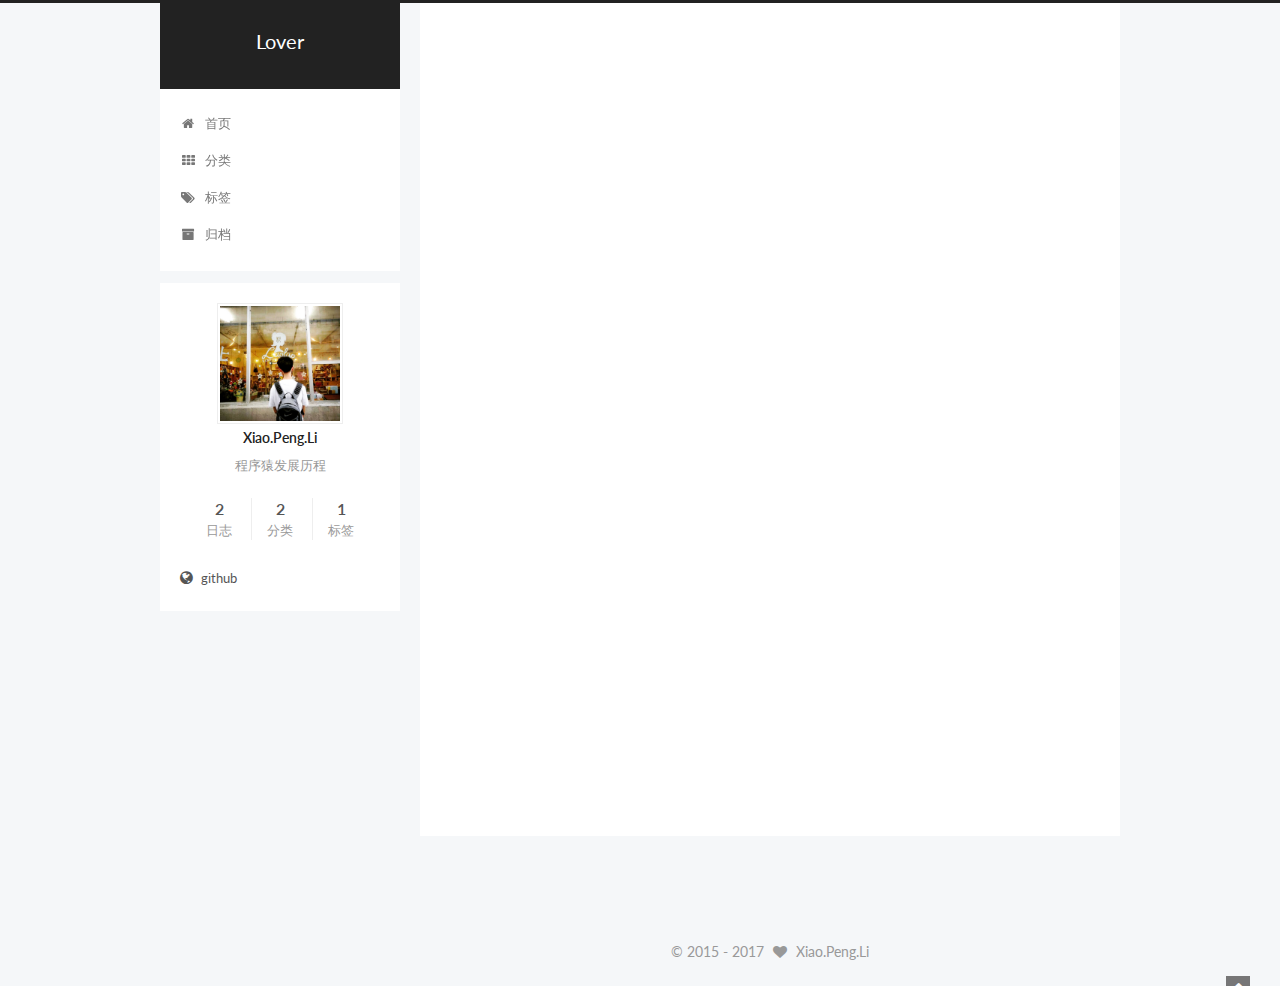
<file: index.html>
<!DOCTYPE html>



  


<html class="theme-next pisces use-motion" lang="zh-Hans">
<head>
  <meta charset="UTF-8"/>
<meta http-equiv="X-UA-Compatible" content="IE=edge" />
<meta name="viewport" content="width=device-width, initial-scale=1, maximum-scale=1"/>









<meta http-equiv="Cache-Control" content="no-transform" />
<meta http-equiv="Cache-Control" content="no-siteapp" />















  
  
  <link href="/lib/fancybox/source/jquery.fancybox.css?v=2.1.5" rel="stylesheet" type="text/css" />




  
  
  
  

  
    
    
  

  

  

  

  

  
    
    
    <link href="//fonts.googleapis.com/css?family=Lato:300,300italic,400,400italic,700,700italic&subset=latin,latin-ext" rel="stylesheet" type="text/css">
  






<link href="/lib/font-awesome/css/font-awesome.min.css?v=4.6.2" rel="stylesheet" type="text/css" />

<link href="/css/main.css?v=5.1.1" rel="stylesheet" type="text/css" />


  <meta name="keywords" content="Hexo, NexT" />








  <link rel="shortcut icon" type="image/x-icon" href="/uploads/favicon.ico?v=5.1.1" />






<meta name="description" content="程序猿发展历程">
<meta property="og:type" content="website">
<meta property="og:title" content="Lover">
<meta property="og:url" content="http://yoursite.com/index.html">
<meta property="og:site_name" content="Lover">
<meta property="og:description" content="程序猿发展历程">
<meta property="og:locale" content="zh-Hans">
<meta name="twitter:card" content="summary">
<meta name="twitter:title" content="Lover">
<meta name="twitter:description" content="程序猿发展历程">



<script type="text/javascript" id="hexo.configurations">
  var NexT = window.NexT || {};
  var CONFIG = {
    root: '/',
    scheme: 'Pisces',
    sidebar: {"position":"left","display":"post","offset":12,"offset_float":0,"b2t":false,"scrollpercent":false,"onmobile":false},
    fancybox: true,
    motion: true,
    duoshuo: {
      userId: '0',
      author: '博主'
    },
    algolia: {
      applicationID: '',
      apiKey: '',
      indexName: '',
      hits: {"per_page":10},
      labels: {"input_placeholder":"Search for Posts","hits_empty":"We didn't find any results for the search: ${query}","hits_stats":"${hits} results found in ${time} ms"}
    }
  };
</script>



  <link rel="canonical" href="http://yoursite.com/"/>





  <title>Lover</title>
  














</head>

<body itemscope itemtype="http://schema.org/WebPage" lang="zh-Hans">

  
  
    
  

  <div class="container sidebar-position-left 
   page-home 
 ">
    <div class="headband"></div>

    <header id="header" class="header" itemscope itemtype="http://schema.org/WPHeader">
      <div class="header-inner"><div class="site-brand-wrapper">
  <div class="site-meta ">
    

    <div class="custom-logo-site-title">
      <a href="/"  class="brand" rel="start">
        <span class="logo-line-before"><i></i></span>
        <span class="site-title">Lover</span>
        <span class="logo-line-after"><i></i></span>
      </a>
    </div>
      
        <p class="site-subtitle"></p>
      
  </div>

  <div class="site-nav-toggle">
    <button>
      <span class="btn-bar"></span>
      <span class="btn-bar"></span>
      <span class="btn-bar"></span>
    </button>
  </div>
</div>

<nav class="site-nav">
  

  
    <ul id="menu" class="menu">
      
        
        <li class="menu-item menu-item-home">
          <a href="/" rel="section">
            
              <i class="menu-item-icon fa fa-fw fa-home"></i> <br />
            
            首页
          </a>
        </li>
      
        
        <li class="menu-item menu-item-categories">
          <a href="/categories/" rel="section">
            
              <i class="menu-item-icon fa fa-fw fa-th"></i> <br />
            
            分类
          </a>
        </li>
      
        
        <li class="menu-item menu-item-tags">
          <a href="/tags/" rel="section">
            
              <i class="menu-item-icon fa fa-fw fa-tags"></i> <br />
            
            标签
          </a>
        </li>
      
        
        <li class="menu-item menu-item-archives">
          <a href="/archives/" rel="section">
            
              <i class="menu-item-icon fa fa-fw fa-archive"></i> <br />
            
            归档
          </a>
        </li>
      

      
    </ul>
  

  
</nav>



 </div>
    </header>

    <main id="main" class="main">
      <div class="main-inner">
        <div class="content-wrap">
          <div id="content" class="content">
            
  <section id="posts" class="posts-expand">
    
      

  

  
  
  

  <article class="post post-type-normal " itemscope itemtype="http://schema.org/Article">
    <link itemprop="mainEntityOfPage" href="http://yoursite.com/2017/08/23/SpringMvc文件上传下载/">

    <span hidden itemprop="author" itemscope itemtype="http://schema.org/Person">
      <meta itemprop="name" content="Xiao.Peng.Li">
      <meta itemprop="description" content="">
      <meta itemprop="image" content="/uploads/avatar.png">
    </span>

    <span hidden itemprop="publisher" itemscope itemtype="http://schema.org/Organization">
      <meta itemprop="name" content="Lover">
    </span>

    
      <header class="post-header">

        
        
          <h1 class="post-title" itemprop="name headline">
                
                <a class="post-title-link" href="/2017/08/23/SpringMvc文件上传下载/" itemprop="url">SrpingMVC 实现文件上传下载</a></h1>
        

        <div class="post-meta">
          <span class="post-time">
            
              <span class="post-meta-item-icon">
                <i class="fa fa-calendar-o"></i>
              </span>
              
                <span class="post-meta-item-text">发表于</span>
              
              <time title="创建于" itemprop="dateCreated datePublished" datetime="2017-08-23T21:42:05+08:00">
                2017-08-23
              </time>
            

            

            
          </span>

          
            <span class="post-category" >
            
              <span class="post-meta-divider">|</span>
            
              <span class="post-meta-item-icon">
                <i class="fa fa-folder-o"></i>
              </span>
              
                <span class="post-meta-item-text">分类于</span>
              
              
                <span itemprop="about" itemscope itemtype="http://schema.org/Thing">
                  <a href="/categories/programming/" itemprop="url" rel="index">
                    <span itemprop="name">JAVA开发</span>
                  </a>
                </span>

                
                
              
            </span>
          

          
            
          

          
          

          

          

          

        </div>
      </header>
    

    <div class="post-body" itemprop="articleBody">

      
      

      
        
          
          1、文件上传功能&nbsp;&nbsp;使用 webuploader 插件，SpringMVC文件上传介绍：&nbsp;&nbsp;&nbsp;&nbsp;1、从官网下载该插件并导入项目&nbsp;&nbsp;&nbsp;&nbsp;2、引入文件到页面中&nbsp;&nbsp;&nbsp;&nbsp
          ...
          <!--noindex-->
          <div class="post-button text-center">
            <a class="btn" href="/2017/08/23/SpringMvc文件上传下载/#more" rel="contents">
              阅读全文 &raquo;
            </a>
          </div>
          <!--/noindex-->
        
      
    </div>

    <div>
      
    </div>

    <div>
      
    </div>

    <div>
      
    </div>

    <footer class="post-footer">
      

      

      

      
      
        <div class="post-eof"></div>
      
    </footer>
  </article>


    
      

  

  
  
  

  <article class="post post-type-normal " itemscope itemtype="http://schema.org/Article">
    <link itemprop="mainEntityOfPage" href="http://yoursite.com/2017/08/23/NexT主题个性化设置/">

    <span hidden itemprop="author" itemscope itemtype="http://schema.org/Person">
      <meta itemprop="name" content="Xiao.Peng.Li">
      <meta itemprop="description" content="">
      <meta itemprop="image" content="/uploads/avatar.png">
    </span>

    <span hidden itemprop="publisher" itemscope itemtype="http://schema.org/Organization">
      <meta itemprop="name" content="Lover">
    </span>

    
      <header class="post-header">

        
        
          <h1 class="post-title" itemprop="name headline">
                
                <a class="post-title-link" href="/2017/08/23/NexT主题个性化设置/" itemprop="url">NexT主题个性化设置</a></h1>
        

        <div class="post-meta">
          <span class="post-time">
            
              <span class="post-meta-item-icon">
                <i class="fa fa-calendar-o"></i>
              </span>
              
                <span class="post-meta-item-text">发表于</span>
              
              <time title="创建于" itemprop="dateCreated datePublished" datetime="2017-08-23T17:19:06+08:00">
                2017-08-23
              </time>
            

            

            
          </span>

          
            <span class="post-category" >
            
              <span class="post-meta-divider">|</span>
            
              <span class="post-meta-item-icon">
                <i class="fa fa-folder-o"></i>
              </span>
              
                <span class="post-meta-item-text">分类于</span>
              
              
                <span itemprop="about" itemscope itemtype="http://schema.org/Thing">
                  <a href="/categories/hexo-theme/" itemprop="url" rel="index">
                    <span itemprop="name">Hexo主题</span>
                  </a>
                </span>

                
                
              
            </span>
          

          
            
          

          
          

          

          

          

        </div>
      </header>
    

    <div class="post-body" itemprop="articleBody">

      
      

      
        
          
          站点配置文件与主题配置文件：
站点配置文件是hexo根目录下的_config.yml
主题配置文件是主题（theme）文件夹下的_config.yml

添加分类、标签：
在站点跟目录下，打开git bash，输入
hexo new page &quot;categories&quot;
 之后在站
          ...
          <!--noindex-->
          <div class="post-button text-center">
            <a class="btn" href="/2017/08/23/NexT主题个性化设置/#more" rel="contents">
              阅读全文 &raquo;
            </a>
          </div>
          <!--/noindex-->
        
      
    </div>

    <div>
      
    </div>

    <div>
      
    </div>

    <div>
      
    </div>

    <footer class="post-footer">
      

      

      

      
      
        <div class="post-eof"></div>
      
    </footer>
  </article>


    
  </section>

  


          </div>
          


          

        </div>
        
          
  
  <div class="sidebar-toggle">
    <div class="sidebar-toggle-line-wrap">
      <span class="sidebar-toggle-line sidebar-toggle-line-first"></span>
      <span class="sidebar-toggle-line sidebar-toggle-line-middle"></span>
      <span class="sidebar-toggle-line sidebar-toggle-line-last"></span>
    </div>
  </div>

  <aside id="sidebar" class="sidebar">
    
    <div class="sidebar-inner">

      

      

      <section class="site-overview sidebar-panel sidebar-panel-active">
        <div class="site-author motion-element" itemprop="author" itemscope itemtype="http://schema.org/Person">
          <img class="site-author-image" itemprop="image"
               src="/uploads/avatar.png"
               alt="Xiao.Peng.Li" />
          <p class="site-author-name" itemprop="name">Xiao.Peng.Li</p>
           
              <p class="site-description motion-element" itemprop="description">程序猿发展历程</p>
          
        </div>
        <nav class="site-state motion-element">

          
            <div class="site-state-item site-state-posts">
              <a href="/archives/">
                <span class="site-state-item-count">2</span>
                <span class="site-state-item-name">日志</span>
              </a>
            </div>
          

          
            
            
            <div class="site-state-item site-state-categories">
              <a href="/categories/index.html">
                <span class="site-state-item-count">2</span>
                <span class="site-state-item-name">分类</span>
              </a>
            </div>
          

          
            
            
            <div class="site-state-item site-state-tags">
              <a href="/tags/index.html">
                <span class="site-state-item-count">1</span>
                <span class="site-state-item-name">标签</span>
              </a>
            </div>
          

        </nav>

        

        <div class="links-of-author motion-element">
          
            
              <span class="links-of-author-item">
                <a href="https://github.com/caobaoli" target="_blank" title="github">
                  
                    <i class="fa fa-fw fa-globe"></i>
                  
                  github
                </a>
              </span>
            
          
        </div>

        
        

        
        

        


      </section>

      

      

    </div>
  </aside>


        
      </div>
    </main>

    <footer id="footer" class="footer">
      <div class="footer-inner">
        <div class="copyright" >
  
  &copy;  2015 - 
  <span itemprop="copyrightYear">2017</span>
  <span class="with-love">
    <i class="fa fa-heart"></i>
  </span>
  <span class="author" itemprop="copyrightHolder">Xiao.Peng.Li</span>
</div>


        

        
      </div>
    </footer>

    
      <div class="back-to-top">
        <i class="fa fa-arrow-up"></i>
        
      </div>
    

  </div>

  

<script type="text/javascript">
  if (Object.prototype.toString.call(window.Promise) !== '[object Function]') {
    window.Promise = null;
  }
</script>









  












  
  <script type="text/javascript" src="/lib/jquery/index.js?v=2.1.3"></script>

  
  <script type="text/javascript" src="/lib/fastclick/lib/fastclick.min.js?v=1.0.6"></script>

  
  <script type="text/javascript" src="/lib/jquery_lazyload/jquery.lazyload.js?v=1.9.7"></script>

  
  <script type="text/javascript" src="/lib/velocity/velocity.min.js?v=1.2.1"></script>

  
  <script type="text/javascript" src="/lib/velocity/velocity.ui.min.js?v=1.2.1"></script>

  
  <script type="text/javascript" src="/lib/fancybox/source/jquery.fancybox.pack.js?v=2.1.5"></script>


  


  <script type="text/javascript" src="/js/src/utils.js?v=5.1.1"></script>

  <script type="text/javascript" src="/js/src/motion.js?v=5.1.1"></script>



  
  


  <script type="text/javascript" src="/js/src/affix.js?v=5.1.1"></script>

  <script type="text/javascript" src="/js/src/schemes/pisces.js?v=5.1.1"></script>



  
    <script type="text/javascript" src="/js/src/scrollspy.js?v=5.1.1"></script>
<script type="text/javascript" src="/js/src/post-details.js?v=5.1.1"></script>

  

  


  <script type="text/javascript" src="/js/src/bootstrap.js?v=5.1.1"></script>



  


  




	





  





  






  





  

  

  

  

  

  

</body>
</html>
</file>
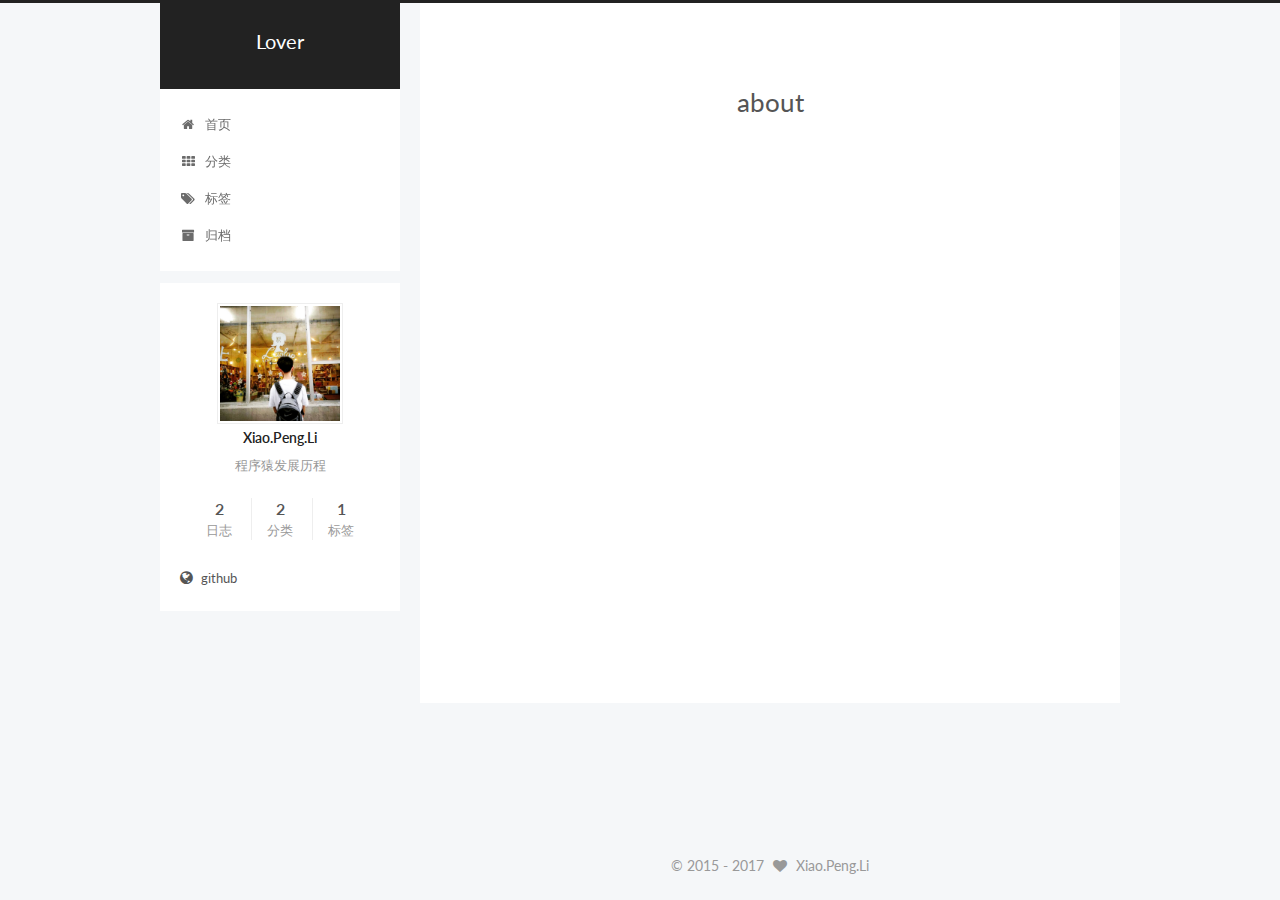
<file: about/index.html>
<!DOCTYPE html>



  


<html class="theme-next pisces use-motion" lang="zh-Hans">
<head>
  <meta charset="UTF-8"/>
<meta http-equiv="X-UA-Compatible" content="IE=edge" />
<meta name="viewport" content="width=device-width, initial-scale=1, maximum-scale=1"/>









<meta http-equiv="Cache-Control" content="no-transform" />
<meta http-equiv="Cache-Control" content="no-siteapp" />















  
  
  <link href="/lib/fancybox/source/jquery.fancybox.css?v=2.1.5" rel="stylesheet" type="text/css" />




  
  
  
  

  
    
    
  

  

  

  

  

  
    
    
    <link href="//fonts.googleapis.com/css?family=Lato:300,300italic,400,400italic,700,700italic&subset=latin,latin-ext" rel="stylesheet" type="text/css">
  






<link href="/lib/font-awesome/css/font-awesome.min.css?v=4.6.2" rel="stylesheet" type="text/css" />

<link href="/css/main.css?v=5.1.1" rel="stylesheet" type="text/css" />


  <meta name="keywords" content="Hexo, NexT" />








  <link rel="shortcut icon" type="image/x-icon" href="/uploads/favicon.ico?v=5.1.1" />






<meta name="description" content="程序猿发展历程">
<meta property="og:type" content="website">
<meta property="og:title" content="about">
<meta property="og:url" content="http://yoursite.com/about/index.html">
<meta property="og:site_name" content="Lover">
<meta property="og:description" content="程序猿发展历程">
<meta property="og:locale" content="zh-Hans">
<meta property="og:updated_time" content="2017-08-07T15:58:31.597Z">
<meta name="twitter:card" content="summary">
<meta name="twitter:title" content="about">
<meta name="twitter:description" content="程序猿发展历程">



<script type="text/javascript" id="hexo.configurations">
  var NexT = window.NexT || {};
  var CONFIG = {
    root: '/',
    scheme: 'Pisces',
    sidebar: {"position":"left","display":"post","offset":12,"offset_float":0,"b2t":false,"scrollpercent":false,"onmobile":false},
    fancybox: true,
    motion: true,
    duoshuo: {
      userId: '0',
      author: '博主'
    },
    algolia: {
      applicationID: '',
      apiKey: '',
      indexName: '',
      hits: {"per_page":10},
      labels: {"input_placeholder":"Search for Posts","hits_empty":"We didn't find any results for the search: ${query}","hits_stats":"${hits} results found in ${time} ms"}
    }
  };
</script>



  <link rel="canonical" href="http://yoursite.com/about/"/>





  <title>about | Lover</title>
  














</head>

<body itemscope itemtype="http://schema.org/WebPage" lang="zh-Hans">

  
  
    
  

  <div class="container sidebar-position-left page-post-detail ">
    <div class="headband"></div>

    <header id="header" class="header" itemscope itemtype="http://schema.org/WPHeader">
      <div class="header-inner"><div class="site-brand-wrapper">
  <div class="site-meta ">
    

    <div class="custom-logo-site-title">
      <a href="/"  class="brand" rel="start">
        <span class="logo-line-before"><i></i></span>
        <span class="site-title">Lover</span>
        <span class="logo-line-after"><i></i></span>
      </a>
    </div>
      
        <p class="site-subtitle"></p>
      
  </div>

  <div class="site-nav-toggle">
    <button>
      <span class="btn-bar"></span>
      <span class="btn-bar"></span>
      <span class="btn-bar"></span>
    </button>
  </div>
</div>

<nav class="site-nav">
  

  
    <ul id="menu" class="menu">
      
        
        <li class="menu-item menu-item-home">
          <a href="/" rel="section">
            
              <i class="menu-item-icon fa fa-fw fa-home"></i> <br />
            
            首页
          </a>
        </li>
      
        
        <li class="menu-item menu-item-categories">
          <a href="/categories/" rel="section">
            
              <i class="menu-item-icon fa fa-fw fa-th"></i> <br />
            
            分类
          </a>
        </li>
      
        
        <li class="menu-item menu-item-tags">
          <a href="/tags/" rel="section">
            
              <i class="menu-item-icon fa fa-fw fa-tags"></i> <br />
            
            标签
          </a>
        </li>
      
        
        <li class="menu-item menu-item-archives">
          <a href="/archives/" rel="section">
            
              <i class="menu-item-icon fa fa-fw fa-archive"></i> <br />
            
            归档
          </a>
        </li>
      

      
    </ul>
  

  
</nav>



 </div>
    </header>

    <main id="main" class="main">
      <div class="main-inner">
        <div class="content-wrap">
          <div id="content" class="content">
            

  <div id="posts" class="posts-expand">
  <header class="post-header">

	<h1 class="post-title" itemprop="name headline">about</h1>



</header>

    
    
      
    
  </div>


          </div>
          


          
  <div class="comments" id="comments">
    
  </div>


        </div>
        
          
  
  <div class="sidebar-toggle">
    <div class="sidebar-toggle-line-wrap">
      <span class="sidebar-toggle-line sidebar-toggle-line-first"></span>
      <span class="sidebar-toggle-line sidebar-toggle-line-middle"></span>
      <span class="sidebar-toggle-line sidebar-toggle-line-last"></span>
    </div>
  </div>

  <aside id="sidebar" class="sidebar">
    
    <div class="sidebar-inner">

      

      

      <section class="site-overview sidebar-panel sidebar-panel-active">
        <div class="site-author motion-element" itemprop="author" itemscope itemtype="http://schema.org/Person">
          <img class="site-author-image" itemprop="image"
               src="/uploads/avatar.png"
               alt="Xiao.Peng.Li" />
          <p class="site-author-name" itemprop="name">Xiao.Peng.Li</p>
           
              <p class="site-description motion-element" itemprop="description">程序猿发展历程</p>
          
        </div>
        <nav class="site-state motion-element">

          
            <div class="site-state-item site-state-posts">
              <a href="/archives/">
                <span class="site-state-item-count">2</span>
                <span class="site-state-item-name">日志</span>
              </a>
            </div>
          

          
            
            
            <div class="site-state-item site-state-categories">
              <a href="/categories/index.html">
                <span class="site-state-item-count">2</span>
                <span class="site-state-item-name">分类</span>
              </a>
            </div>
          

          
            
            
            <div class="site-state-item site-state-tags">
              <a href="/tags/index.html">
                <span class="site-state-item-count">1</span>
                <span class="site-state-item-name">标签</span>
              </a>
            </div>
          

        </nav>

        

        <div class="links-of-author motion-element">
          
            
              <span class="links-of-author-item">
                <a href="https://github.com/caobaoli" target="_blank" title="github">
                  
                    <i class="fa fa-fw fa-globe"></i>
                  
                  github
                </a>
              </span>
            
          
        </div>

        
        

        
        

        


      </section>

      

      

    </div>
  </aside>


        
      </div>
    </main>

    <footer id="footer" class="footer">
      <div class="footer-inner">
        <div class="copyright" >
  
  &copy;  2015 - 
  <span itemprop="copyrightYear">2017</span>
  <span class="with-love">
    <i class="fa fa-heart"></i>
  </span>
  <span class="author" itemprop="copyrightHolder">Xiao.Peng.Li</span>
</div>


        

        
      </div>
    </footer>

    
      <div class="back-to-top">
        <i class="fa fa-arrow-up"></i>
        
      </div>
    

  </div>

  

<script type="text/javascript">
  if (Object.prototype.toString.call(window.Promise) !== '[object Function]') {
    window.Promise = null;
  }
</script>









  












  
  <script type="text/javascript" src="/lib/jquery/index.js?v=2.1.3"></script>

  
  <script type="text/javascript" src="/lib/fastclick/lib/fastclick.min.js?v=1.0.6"></script>

  
  <script type="text/javascript" src="/lib/jquery_lazyload/jquery.lazyload.js?v=1.9.7"></script>

  
  <script type="text/javascript" src="/lib/velocity/velocity.min.js?v=1.2.1"></script>

  
  <script type="text/javascript" src="/lib/velocity/velocity.ui.min.js?v=1.2.1"></script>

  
  <script type="text/javascript" src="/lib/fancybox/source/jquery.fancybox.pack.js?v=2.1.5"></script>


  


  <script type="text/javascript" src="/js/src/utils.js?v=5.1.1"></script>

  <script type="text/javascript" src="/js/src/motion.js?v=5.1.1"></script>



  
  


  <script type="text/javascript" src="/js/src/affix.js?v=5.1.1"></script>

  <script type="text/javascript" src="/js/src/schemes/pisces.js?v=5.1.1"></script>



  
    <script type="text/javascript" src="/js/src/scrollspy.js?v=5.1.1"></script>
<script type="text/javascript" src="/js/src/post-details.js?v=5.1.1"></script>

  

  


  <script type="text/javascript" src="/js/src/bootstrap.js?v=5.1.1"></script>



  


  




	





  





  






  





  

  

  

  

  

  

</body>
</html>
</file>
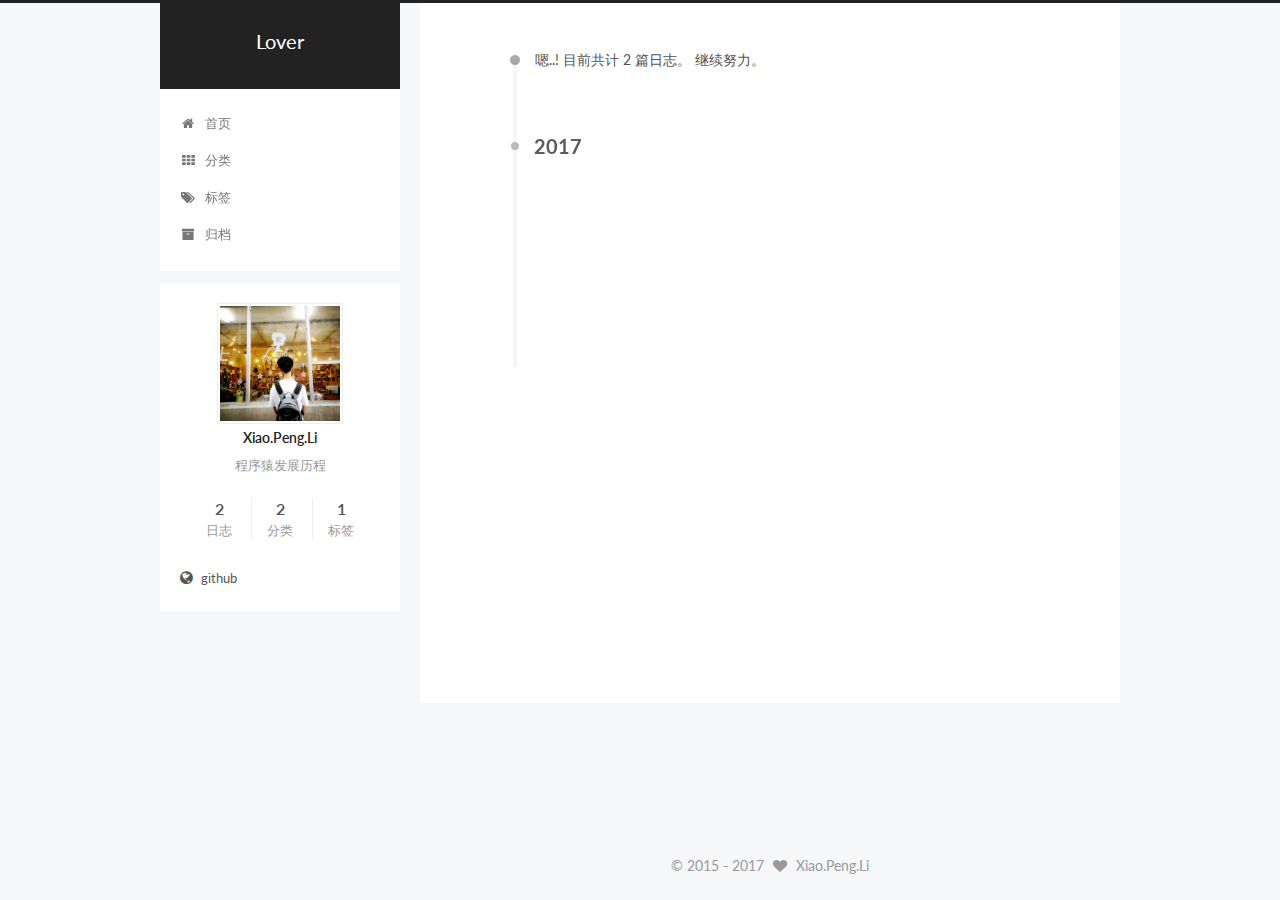
<file: archives/index.html>
<!DOCTYPE html>



  


<html class="theme-next pisces use-motion" lang="zh-Hans">
<head>
  <meta charset="UTF-8"/>
<meta http-equiv="X-UA-Compatible" content="IE=edge" />
<meta name="viewport" content="width=device-width, initial-scale=1, maximum-scale=1"/>









<meta http-equiv="Cache-Control" content="no-transform" />
<meta http-equiv="Cache-Control" content="no-siteapp" />















  
  
  <link href="/lib/fancybox/source/jquery.fancybox.css?v=2.1.5" rel="stylesheet" type="text/css" />




  
  
  
  

  
    
    
  

  

  

  

  

  
    
    
    <link href="//fonts.googleapis.com/css?family=Lato:300,300italic,400,400italic,700,700italic&subset=latin,latin-ext" rel="stylesheet" type="text/css">
  






<link href="/lib/font-awesome/css/font-awesome.min.css?v=4.6.2" rel="stylesheet" type="text/css" />

<link href="/css/main.css?v=5.1.1" rel="stylesheet" type="text/css" />


  <meta name="keywords" content="Hexo, NexT" />








  <link rel="shortcut icon" type="image/x-icon" href="/uploads/favicon.ico?v=5.1.1" />






<meta name="description" content="程序猿发展历程">
<meta property="og:type" content="website">
<meta property="og:title" content="Lover">
<meta property="og:url" content="http://yoursite.com/archives/index.html">
<meta property="og:site_name" content="Lover">
<meta property="og:description" content="程序猿发展历程">
<meta property="og:locale" content="zh-Hans">
<meta name="twitter:card" content="summary">
<meta name="twitter:title" content="Lover">
<meta name="twitter:description" content="程序猿发展历程">



<script type="text/javascript" id="hexo.configurations">
  var NexT = window.NexT || {};
  var CONFIG = {
    root: '/',
    scheme: 'Pisces',
    sidebar: {"position":"left","display":"post","offset":12,"offset_float":0,"b2t":false,"scrollpercent":false,"onmobile":false},
    fancybox: true,
    motion: true,
    duoshuo: {
      userId: '0',
      author: '博主'
    },
    algolia: {
      applicationID: '',
      apiKey: '',
      indexName: '',
      hits: {"per_page":10},
      labels: {"input_placeholder":"Search for Posts","hits_empty":"We didn't find any results for the search: ${query}","hits_stats":"${hits} results found in ${time} ms"}
    }
  };
</script>



  <link rel="canonical" href="http://yoursite.com/archives/"/>





  <title>归档 | Lover</title>
  














</head>

<body itemscope itemtype="http://schema.org/WebPage" lang="zh-Hans">

  
  
    
  

  <div class="container sidebar-position-left  page-archive  ">
    <div class="headband"></div>

    <header id="header" class="header" itemscope itemtype="http://schema.org/WPHeader">
      <div class="header-inner"><div class="site-brand-wrapper">
  <div class="site-meta ">
    

    <div class="custom-logo-site-title">
      <a href="/"  class="brand" rel="start">
        <span class="logo-line-before"><i></i></span>
        <span class="site-title">Lover</span>
        <span class="logo-line-after"><i></i></span>
      </a>
    </div>
      
        <p class="site-subtitle"></p>
      
  </div>

  <div class="site-nav-toggle">
    <button>
      <span class="btn-bar"></span>
      <span class="btn-bar"></span>
      <span class="btn-bar"></span>
    </button>
  </div>
</div>

<nav class="site-nav">
  

  
    <ul id="menu" class="menu">
      
        
        <li class="menu-item menu-item-home">
          <a href="/" rel="section">
            
              <i class="menu-item-icon fa fa-fw fa-home"></i> <br />
            
            首页
          </a>
        </li>
      
        
        <li class="menu-item menu-item-categories">
          <a href="/categories/" rel="section">
            
              <i class="menu-item-icon fa fa-fw fa-th"></i> <br />
            
            分类
          </a>
        </li>
      
        
        <li class="menu-item menu-item-tags">
          <a href="/tags/" rel="section">
            
              <i class="menu-item-icon fa fa-fw fa-tags"></i> <br />
            
            标签
          </a>
        </li>
      
        
        <li class="menu-item menu-item-archives">
          <a href="/archives/" rel="section">
            
              <i class="menu-item-icon fa fa-fw fa-archive"></i> <br />
            
            归档
          </a>
        </li>
      

      
    </ul>
  

  
</nav>



 </div>
    </header>

    <main id="main" class="main">
      <div class="main-inner">
        <div class="content-wrap">
          <div id="content" class="content">
            

  <section id="posts" class="posts-collapse">
    <span class="archive-move-on"></span>

    <span class="archive-page-counter">
      
      
      
        
      
      嗯..! 目前共计 2 篇日志。 继续努力。
    </span>

    

      
      
      

      
        
        <div class="collection-title">
          <h2 class="archive-year motion-element" id="archive-year-2017">2017</h2>
        </div>
      
      

      

  <article class="post post-type-normal" itemscope itemtype="http://schema.org/Article">
    <header class="post-header">

      <h2 class="post-title">
        
            <a class="post-title-link" href="/2017/08/23/SpringMvc文件上传下载/" itemprop="url">
              
                <span itemprop="name">SrpingMVC 实现文件上传下载</span>
              
            </a>
        
      </h2>

      <div class="post-meta">
        <time class="post-time" itemprop="dateCreated"
              datetime="2017-08-23T21:42:05+08:00"
              content="2017-08-23" >
          08-23
        </time>
      </div>

    </header>
  </article>



    

      
      
      

      
      

      

  <article class="post post-type-normal" itemscope itemtype="http://schema.org/Article">
    <header class="post-header">

      <h2 class="post-title">
        
            <a class="post-title-link" href="/2017/08/23/NexT主题个性化设置/" itemprop="url">
              
                <span itemprop="name">NexT主题个性化设置</span>
              
            </a>
        
      </h2>

      <div class="post-meta">
        <time class="post-time" itemprop="dateCreated"
              datetime="2017-08-23T17:19:06+08:00"
              content="2017-08-23" >
          08-23
        </time>
      </div>

    </header>
  </article>



    

  </section>

  



          </div>
          


          

        </div>
        
          
  
  <div class="sidebar-toggle">
    <div class="sidebar-toggle-line-wrap">
      <span class="sidebar-toggle-line sidebar-toggle-line-first"></span>
      <span class="sidebar-toggle-line sidebar-toggle-line-middle"></span>
      <span class="sidebar-toggle-line sidebar-toggle-line-last"></span>
    </div>
  </div>

  <aside id="sidebar" class="sidebar">
    
    <div class="sidebar-inner">

      

      

      <section class="site-overview sidebar-panel sidebar-panel-active">
        <div class="site-author motion-element" itemprop="author" itemscope itemtype="http://schema.org/Person">
          <img class="site-author-image" itemprop="image"
               src="/uploads/avatar.png"
               alt="Xiao.Peng.Li" />
          <p class="site-author-name" itemprop="name">Xiao.Peng.Li</p>
           
              <p class="site-description motion-element" itemprop="description">程序猿发展历程</p>
          
        </div>
        <nav class="site-state motion-element">

          
            <div class="site-state-item site-state-posts">
              <a href="/archives/">
                <span class="site-state-item-count">2</span>
                <span class="site-state-item-name">日志</span>
              </a>
            </div>
          

          
            
            
            <div class="site-state-item site-state-categories">
              <a href="/categories/index.html">
                <span class="site-state-item-count">2</span>
                <span class="site-state-item-name">分类</span>
              </a>
            </div>
          

          
            
            
            <div class="site-state-item site-state-tags">
              <a href="/tags/index.html">
                <span class="site-state-item-count">1</span>
                <span class="site-state-item-name">标签</span>
              </a>
            </div>
          

        </nav>

        

        <div class="links-of-author motion-element">
          
            
              <span class="links-of-author-item">
                <a href="https://github.com/caobaoli" target="_blank" title="github">
                  
                    <i class="fa fa-fw fa-globe"></i>
                  
                  github
                </a>
              </span>
            
          
        </div>

        
        

        
        

        


      </section>

      

      

    </div>
  </aside>


        
      </div>
    </main>

    <footer id="footer" class="footer">
      <div class="footer-inner">
        <div class="copyright" >
  
  &copy;  2015 - 
  <span itemprop="copyrightYear">2017</span>
  <span class="with-love">
    <i class="fa fa-heart"></i>
  </span>
  <span class="author" itemprop="copyrightHolder">Xiao.Peng.Li</span>
</div>


        

        
      </div>
    </footer>

    
      <div class="back-to-top">
        <i class="fa fa-arrow-up"></i>
        
      </div>
    

  </div>

  

<script type="text/javascript">
  if (Object.prototype.toString.call(window.Promise) !== '[object Function]') {
    window.Promise = null;
  }
</script>









  












  
  <script type="text/javascript" src="/lib/jquery/index.js?v=2.1.3"></script>

  
  <script type="text/javascript" src="/lib/fastclick/lib/fastclick.min.js?v=1.0.6"></script>

  
  <script type="text/javascript" src="/lib/jquery_lazyload/jquery.lazyload.js?v=1.9.7"></script>

  
  <script type="text/javascript" src="/lib/velocity/velocity.min.js?v=1.2.1"></script>

  
  <script type="text/javascript" src="/lib/velocity/velocity.ui.min.js?v=1.2.1"></script>

  
  <script type="text/javascript" src="/lib/fancybox/source/jquery.fancybox.pack.js?v=2.1.5"></script>


  


  <script type="text/javascript" src="/js/src/utils.js?v=5.1.1"></script>

  <script type="text/javascript" src="/js/src/motion.js?v=5.1.1"></script>



  
  


  <script type="text/javascript" src="/js/src/affix.js?v=5.1.1"></script>

  <script type="text/javascript" src="/js/src/schemes/pisces.js?v=5.1.1"></script>



  
  
    <script type="text/javascript" id="motion.page.archive">
      $('.archive-year').velocity('transition.slideLeftIn');
    </script>
  


  


  <script type="text/javascript" src="/js/src/bootstrap.js?v=5.1.1"></script>



  


  




	





  





  






  





  

  

  

  

  

  

</body>
</html>
</file>
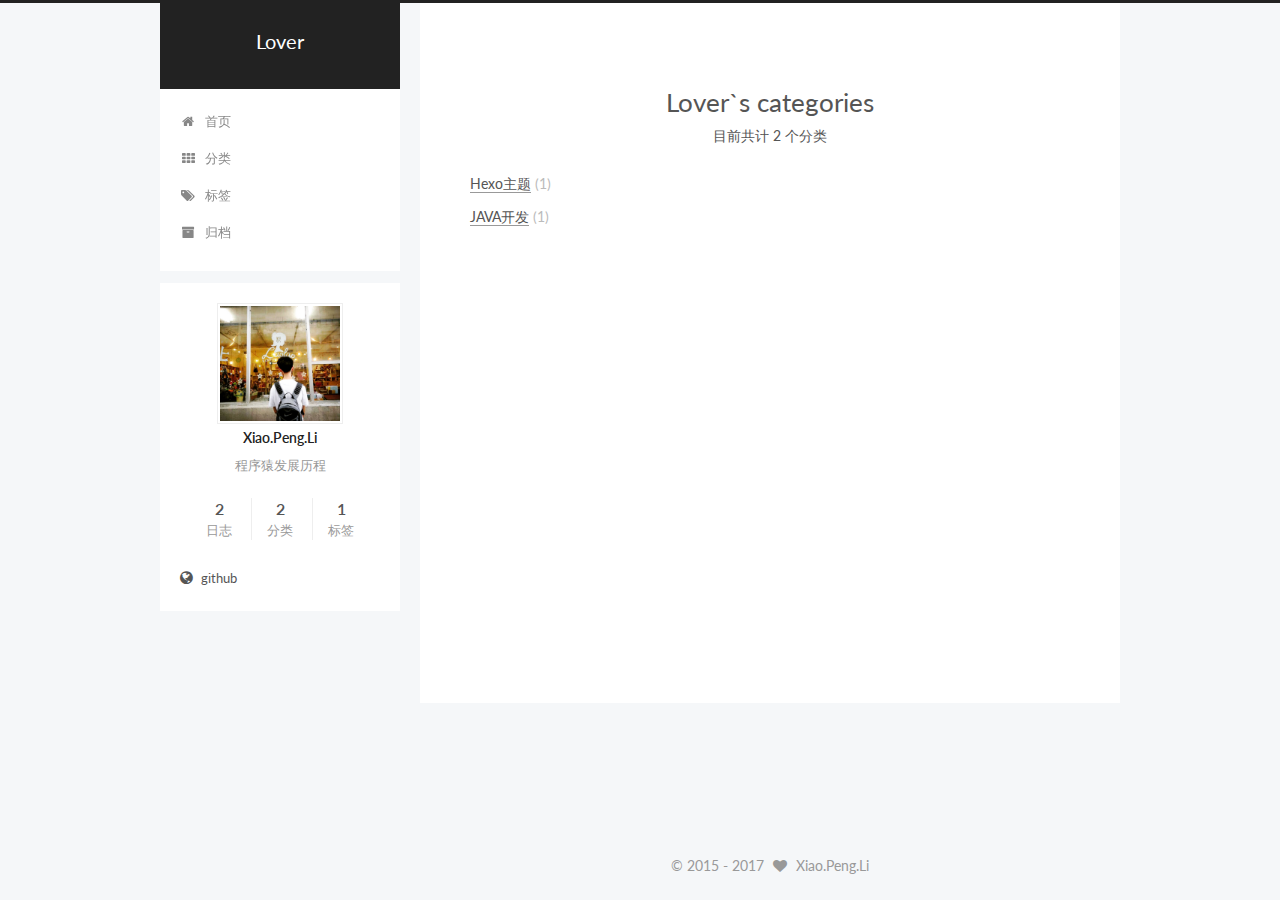
<file: categories/index.html>
<!DOCTYPE html>



  


<html class="theme-next pisces use-motion" lang="zh-Hans">
<head>
  <meta charset="UTF-8"/>
<meta http-equiv="X-UA-Compatible" content="IE=edge" />
<meta name="viewport" content="width=device-width, initial-scale=1, maximum-scale=1"/>









<meta http-equiv="Cache-Control" content="no-transform" />
<meta http-equiv="Cache-Control" content="no-siteapp" />















  
  
  <link href="/lib/fancybox/source/jquery.fancybox.css?v=2.1.5" rel="stylesheet" type="text/css" />




  
  
  
  

  
    
    
  

  

  

  

  

  
    
    
    <link href="//fonts.googleapis.com/css?family=Lato:300,300italic,400,400italic,700,700italic&subset=latin,latin-ext" rel="stylesheet" type="text/css">
  






<link href="/lib/font-awesome/css/font-awesome.min.css?v=4.6.2" rel="stylesheet" type="text/css" />

<link href="/css/main.css?v=5.1.1" rel="stylesheet" type="text/css" />


  <meta name="keywords" content="Hexo, NexT" />








  <link rel="shortcut icon" type="image/x-icon" href="/uploads/favicon.ico?v=5.1.1" />






<meta name="description" content="程序猿发展历程">
<meta property="og:type" content="website">
<meta property="og:title" content="Lover`s categories">
<meta property="og:url" content="http://yoursite.com/categories/index.html">
<meta property="og:site_name" content="Lover">
<meta property="og:description" content="程序猿发展历程">
<meta property="og:locale" content="zh-Hans">
<meta property="og:updated_time" content="2017-08-23T08:34:11.547Z">
<meta name="twitter:card" content="summary">
<meta name="twitter:title" content="Lover`s categories">
<meta name="twitter:description" content="程序猿发展历程">



<script type="text/javascript" id="hexo.configurations">
  var NexT = window.NexT || {};
  var CONFIG = {
    root: '/',
    scheme: 'Pisces',
    sidebar: {"position":"left","display":"post","offset":12,"offset_float":0,"b2t":false,"scrollpercent":false,"onmobile":false},
    fancybox: true,
    motion: true,
    duoshuo: {
      userId: '0',
      author: '博主'
    },
    algolia: {
      applicationID: '',
      apiKey: '',
      indexName: '',
      hits: {"per_page":10},
      labels: {"input_placeholder":"Search for Posts","hits_empty":"We didn't find any results for the search: ${query}","hits_stats":"${hits} results found in ${time} ms"}
    }
  };
</script>



  <link rel="canonical" href="http://yoursite.com/categories/"/>





  <title>Lover`s categories | Lover</title>
  














</head>

<body itemscope itemtype="http://schema.org/WebPage" lang="zh-Hans">

  
  
    
  

  <div class="container sidebar-position-left page-post-detail ">
    <div class="headband"></div>

    <header id="header" class="header" itemscope itemtype="http://schema.org/WPHeader">
      <div class="header-inner"><div class="site-brand-wrapper">
  <div class="site-meta ">
    

    <div class="custom-logo-site-title">
      <a href="/"  class="brand" rel="start">
        <span class="logo-line-before"><i></i></span>
        <span class="site-title">Lover</span>
        <span class="logo-line-after"><i></i></span>
      </a>
    </div>
      
        <p class="site-subtitle"></p>
      
  </div>

  <div class="site-nav-toggle">
    <button>
      <span class="btn-bar"></span>
      <span class="btn-bar"></span>
      <span class="btn-bar"></span>
    </button>
  </div>
</div>

<nav class="site-nav">
  

  
    <ul id="menu" class="menu">
      
        
        <li class="menu-item menu-item-home">
          <a href="/" rel="section">
            
              <i class="menu-item-icon fa fa-fw fa-home"></i> <br />
            
            首页
          </a>
        </li>
      
        
        <li class="menu-item menu-item-categories">
          <a href="/categories/" rel="section">
            
              <i class="menu-item-icon fa fa-fw fa-th"></i> <br />
            
            分类
          </a>
        </li>
      
        
        <li class="menu-item menu-item-tags">
          <a href="/tags/" rel="section">
            
              <i class="menu-item-icon fa fa-fw fa-tags"></i> <br />
            
            标签
          </a>
        </li>
      
        
        <li class="menu-item menu-item-archives">
          <a href="/archives/" rel="section">
            
              <i class="menu-item-icon fa fa-fw fa-archive"></i> <br />
            
            归档
          </a>
        </li>
      

      
    </ul>
  

  
</nav>



 </div>
    </header>

    <main id="main" class="main">
      <div class="main-inner">
        <div class="content-wrap">
          <div id="content" class="content">
            

  <div id="posts" class="posts-expand">
  <header class="post-header">

	<h1 class="post-title" itemprop="name headline">Lover`s categories</h1>



</header>

    
    
      <div class="category-all-page">
        <div class="category-all-title">
            目前共计 2 个分类
        </div>
        <div class="category-all">
          <ul class="category-list"><li class="category-list-item"><a class="category-list-link" href="/categories/hexo-theme/">Hexo主题</a><span class="category-list-count">1</span></li><li class="category-list-item"><a class="category-list-link" href="/categories/programming/">JAVA开发</a><span class="category-list-count">1</span></li></ul>
        </div>
      </div>
    
  </div>


          </div>
          


          

        </div>
        
          
  
  <div class="sidebar-toggle">
    <div class="sidebar-toggle-line-wrap">
      <span class="sidebar-toggle-line sidebar-toggle-line-first"></span>
      <span class="sidebar-toggle-line sidebar-toggle-line-middle"></span>
      <span class="sidebar-toggle-line sidebar-toggle-line-last"></span>
    </div>
  </div>

  <aside id="sidebar" class="sidebar">
    
    <div class="sidebar-inner">

      

      

      <section class="site-overview sidebar-panel sidebar-panel-active">
        <div class="site-author motion-element" itemprop="author" itemscope itemtype="http://schema.org/Person">
          <img class="site-author-image" itemprop="image"
               src="/uploads/avatar.png"
               alt="Xiao.Peng.Li" />
          <p class="site-author-name" itemprop="name">Xiao.Peng.Li</p>
           
              <p class="site-description motion-element" itemprop="description">程序猿发展历程</p>
          
        </div>
        <nav class="site-state motion-element">

          
            <div class="site-state-item site-state-posts">
              <a href="/archives/">
                <span class="site-state-item-count">2</span>
                <span class="site-state-item-name">日志</span>
              </a>
            </div>
          

          
            
            
            <div class="site-state-item site-state-categories">
              <a href="/categories/index.html">
                <span class="site-state-item-count">2</span>
                <span class="site-state-item-name">分类</span>
              </a>
            </div>
          

          
            
            
            <div class="site-state-item site-state-tags">
              <a href="/tags/index.html">
                <span class="site-state-item-count">1</span>
                <span class="site-state-item-name">标签</span>
              </a>
            </div>
          

        </nav>

        

        <div class="links-of-author motion-element">
          
            
              <span class="links-of-author-item">
                <a href="https://github.com/caobaoli" target="_blank" title="github">
                  
                    <i class="fa fa-fw fa-globe"></i>
                  
                  github
                </a>
              </span>
            
          
        </div>

        
        

        
        

        


      </section>

      

      

    </div>
  </aside>


        
      </div>
    </main>

    <footer id="footer" class="footer">
      <div class="footer-inner">
        <div class="copyright" >
  
  &copy;  2015 - 
  <span itemprop="copyrightYear">2017</span>
  <span class="with-love">
    <i class="fa fa-heart"></i>
  </span>
  <span class="author" itemprop="copyrightHolder">Xiao.Peng.Li</span>
</div>


        

        
      </div>
    </footer>

    
      <div class="back-to-top">
        <i class="fa fa-arrow-up"></i>
        
      </div>
    

  </div>

  

<script type="text/javascript">
  if (Object.prototype.toString.call(window.Promise) !== '[object Function]') {
    window.Promise = null;
  }
</script>









  












  
  <script type="text/javascript" src="/lib/jquery/index.js?v=2.1.3"></script>

  
  <script type="text/javascript" src="/lib/fastclick/lib/fastclick.min.js?v=1.0.6"></script>

  
  <script type="text/javascript" src="/lib/jquery_lazyload/jquery.lazyload.js?v=1.9.7"></script>

  
  <script type="text/javascript" src="/lib/velocity/velocity.min.js?v=1.2.1"></script>

  
  <script type="text/javascript" src="/lib/velocity/velocity.ui.min.js?v=1.2.1"></script>

  
  <script type="text/javascript" src="/lib/fancybox/source/jquery.fancybox.pack.js?v=2.1.5"></script>


  


  <script type="text/javascript" src="/js/src/utils.js?v=5.1.1"></script>

  <script type="text/javascript" src="/js/src/motion.js?v=5.1.1"></script>



  
  


  <script type="text/javascript" src="/js/src/affix.js?v=5.1.1"></script>

  <script type="text/javascript" src="/js/src/schemes/pisces.js?v=5.1.1"></script>



  
    <script type="text/javascript" src="/js/src/scrollspy.js?v=5.1.1"></script>
<script type="text/javascript" src="/js/src/post-details.js?v=5.1.1"></script>

  

  


  <script type="text/javascript" src="/js/src/bootstrap.js?v=5.1.1"></script>



  


  




	





  





  






  





  

  

  

  

  

  

</body>
</html>
</file>
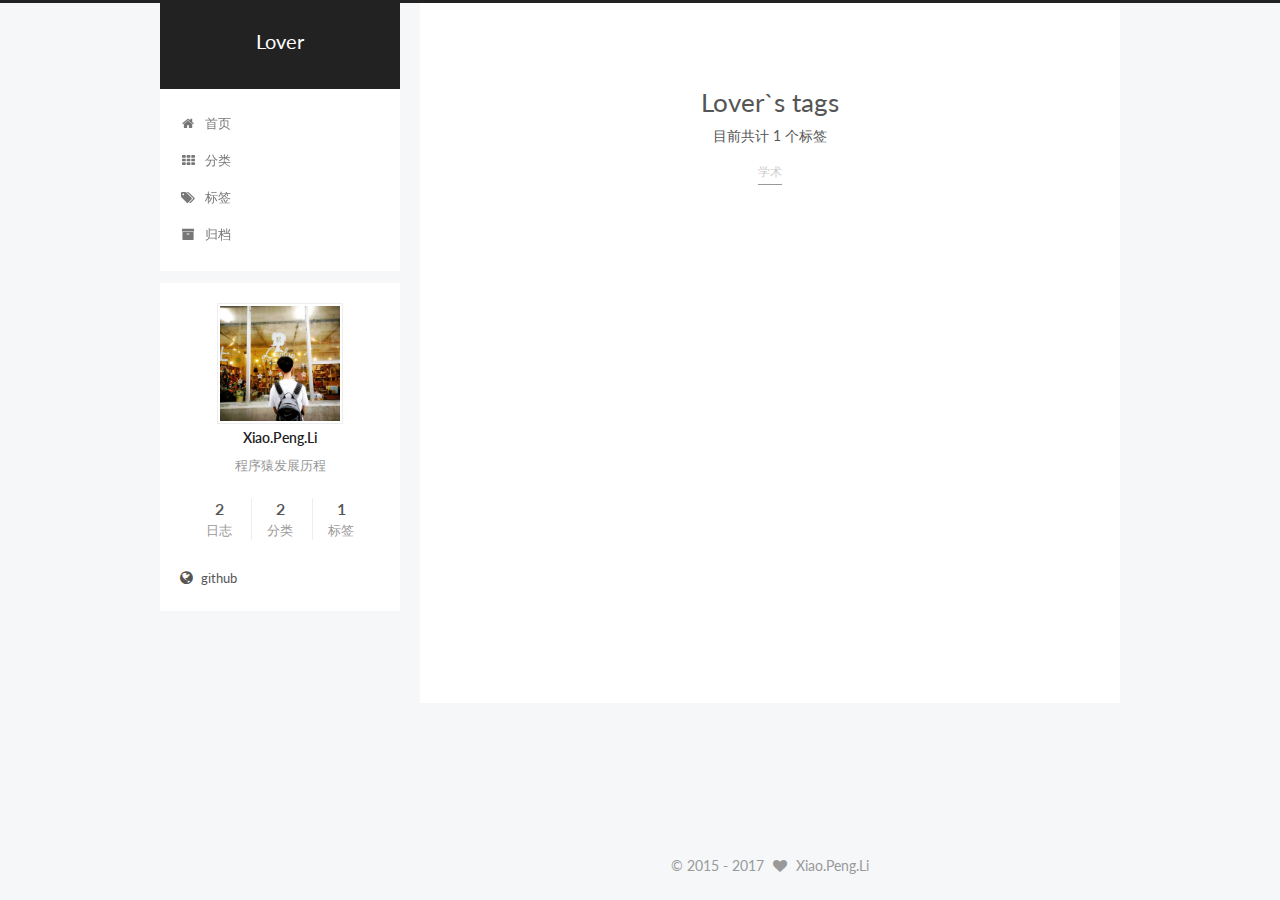
<file: tags/index.html>
<!DOCTYPE html>



  


<html class="theme-next pisces use-motion" lang="zh-Hans">
<head>
  <meta charset="UTF-8"/>
<meta http-equiv="X-UA-Compatible" content="IE=edge" />
<meta name="viewport" content="width=device-width, initial-scale=1, maximum-scale=1"/>









<meta http-equiv="Cache-Control" content="no-transform" />
<meta http-equiv="Cache-Control" content="no-siteapp" />















  
  
  <link href="/lib/fancybox/source/jquery.fancybox.css?v=2.1.5" rel="stylesheet" type="text/css" />




  
  
  
  

  
    
    
  

  

  

  

  

  
    
    
    <link href="//fonts.googleapis.com/css?family=Lato:300,300italic,400,400italic,700,700italic&subset=latin,latin-ext" rel="stylesheet" type="text/css">
  






<link href="/lib/font-awesome/css/font-awesome.min.css?v=4.6.2" rel="stylesheet" type="text/css" />

<link href="/css/main.css?v=5.1.1" rel="stylesheet" type="text/css" />


  <meta name="keywords" content="Hexo, NexT" />








  <link rel="shortcut icon" type="image/x-icon" href="/uploads/favicon.ico?v=5.1.1" />






<meta name="description" content="程序猿发展历程">
<meta property="og:type" content="website">
<meta property="og:title" content="Lover`s tags">
<meta property="og:url" content="http://yoursite.com/tags/index.html">
<meta property="og:site_name" content="Lover">
<meta property="og:description" content="程序猿发展历程">
<meta property="og:locale" content="zh-Hans">
<meta property="og:updated_time" content="2017-08-23T08:34:25.651Z">
<meta name="twitter:card" content="summary">
<meta name="twitter:title" content="Lover`s tags">
<meta name="twitter:description" content="程序猿发展历程">



<script type="text/javascript" id="hexo.configurations">
  var NexT = window.NexT || {};
  var CONFIG = {
    root: '/',
    scheme: 'Pisces',
    sidebar: {"position":"left","display":"post","offset":12,"offset_float":0,"b2t":false,"scrollpercent":false,"onmobile":false},
    fancybox: true,
    motion: true,
    duoshuo: {
      userId: '0',
      author: '博主'
    },
    algolia: {
      applicationID: '',
      apiKey: '',
      indexName: '',
      hits: {"per_page":10},
      labels: {"input_placeholder":"Search for Posts","hits_empty":"We didn't find any results for the search: ${query}","hits_stats":"${hits} results found in ${time} ms"}
    }
  };
</script>



  <link rel="canonical" href="http://yoursite.com/tags/"/>





  <title>Lover`s tags | Lover</title>
  














</head>

<body itemscope itemtype="http://schema.org/WebPage" lang="zh-Hans">

  
  
    
  

  <div class="container sidebar-position-left page-post-detail ">
    <div class="headband"></div>

    <header id="header" class="header" itemscope itemtype="http://schema.org/WPHeader">
      <div class="header-inner"><div class="site-brand-wrapper">
  <div class="site-meta ">
    

    <div class="custom-logo-site-title">
      <a href="/"  class="brand" rel="start">
        <span class="logo-line-before"><i></i></span>
        <span class="site-title">Lover</span>
        <span class="logo-line-after"><i></i></span>
      </a>
    </div>
      
        <p class="site-subtitle"></p>
      
  </div>

  <div class="site-nav-toggle">
    <button>
      <span class="btn-bar"></span>
      <span class="btn-bar"></span>
      <span class="btn-bar"></span>
    </button>
  </div>
</div>

<nav class="site-nav">
  

  
    <ul id="menu" class="menu">
      
        
        <li class="menu-item menu-item-home">
          <a href="/" rel="section">
            
              <i class="menu-item-icon fa fa-fw fa-home"></i> <br />
            
            首页
          </a>
        </li>
      
        
        <li class="menu-item menu-item-categories">
          <a href="/categories/" rel="section">
            
              <i class="menu-item-icon fa fa-fw fa-th"></i> <br />
            
            分类
          </a>
        </li>
      
        
        <li class="menu-item menu-item-tags">
          <a href="/tags/" rel="section">
            
              <i class="menu-item-icon fa fa-fw fa-tags"></i> <br />
            
            标签
          </a>
        </li>
      
        
        <li class="menu-item menu-item-archives">
          <a href="/archives/" rel="section">
            
              <i class="menu-item-icon fa fa-fw fa-archive"></i> <br />
            
            归档
          </a>
        </li>
      

      
    </ul>
  

  
</nav>



 </div>
    </header>

    <main id="main" class="main">
      <div class="main-inner">
        <div class="content-wrap">
          <div id="content" class="content">
            

  <div id="posts" class="posts-expand">
  <header class="post-header">

	<h1 class="post-title" itemprop="name headline">Lover`s tags</h1>



</header>

    
    
      <div class="tag-cloud">
        <div class="tag-cloud-title">
            目前共计 1 个标签
        </div>
        <div class="tag-cloud-tags">
          <a href="/tags/学术/" style="font-size: 12px; color: #ccc">学术</a>
        </div>
      </div>
    
  </div>


          </div>
          


          

        </div>
        
          
  
  <div class="sidebar-toggle">
    <div class="sidebar-toggle-line-wrap">
      <span class="sidebar-toggle-line sidebar-toggle-line-first"></span>
      <span class="sidebar-toggle-line sidebar-toggle-line-middle"></span>
      <span class="sidebar-toggle-line sidebar-toggle-line-last"></span>
    </div>
  </div>

  <aside id="sidebar" class="sidebar">
    
    <div class="sidebar-inner">

      

      

      <section class="site-overview sidebar-panel sidebar-panel-active">
        <div class="site-author motion-element" itemprop="author" itemscope itemtype="http://schema.org/Person">
          <img class="site-author-image" itemprop="image"
               src="/uploads/avatar.png"
               alt="Xiao.Peng.Li" />
          <p class="site-author-name" itemprop="name">Xiao.Peng.Li</p>
           
              <p class="site-description motion-element" itemprop="description">程序猿发展历程</p>
          
        </div>
        <nav class="site-state motion-element">

          
            <div class="site-state-item site-state-posts">
              <a href="/archives/">
                <span class="site-state-item-count">2</span>
                <span class="site-state-item-name">日志</span>
              </a>
            </div>
          

          
            
            
            <div class="site-state-item site-state-categories">
              <a href="/categories/index.html">
                <span class="site-state-item-count">2</span>
                <span class="site-state-item-name">分类</span>
              </a>
            </div>
          

          
            
            
            <div class="site-state-item site-state-tags">
              <a href="/tags/index.html">
                <span class="site-state-item-count">1</span>
                <span class="site-state-item-name">标签</span>
              </a>
            </div>
          

        </nav>

        

        <div class="links-of-author motion-element">
          
            
              <span class="links-of-author-item">
                <a href="https://github.com/caobaoli" target="_blank" title="github">
                  
                    <i class="fa fa-fw fa-globe"></i>
                  
                  github
                </a>
              </span>
            
          
        </div>

        
        

        
        

        


      </section>

      

      

    </div>
  </aside>


        
      </div>
    </main>

    <footer id="footer" class="footer">
      <div class="footer-inner">
        <div class="copyright" >
  
  &copy;  2015 - 
  <span itemprop="copyrightYear">2017</span>
  <span class="with-love">
    <i class="fa fa-heart"></i>
  </span>
  <span class="author" itemprop="copyrightHolder">Xiao.Peng.Li</span>
</div>


        

        
      </div>
    </footer>

    
      <div class="back-to-top">
        <i class="fa fa-arrow-up"></i>
        
      </div>
    

  </div>

  

<script type="text/javascript">
  if (Object.prototype.toString.call(window.Promise) !== '[object Function]') {
    window.Promise = null;
  }
</script>









  












  
  <script type="text/javascript" src="/lib/jquery/index.js?v=2.1.3"></script>

  
  <script type="text/javascript" src="/lib/fastclick/lib/fastclick.min.js?v=1.0.6"></script>

  
  <script type="text/javascript" src="/lib/jquery_lazyload/jquery.lazyload.js?v=1.9.7"></script>

  
  <script type="text/javascript" src="/lib/velocity/velocity.min.js?v=1.2.1"></script>

  
  <script type="text/javascript" src="/lib/velocity/velocity.ui.min.js?v=1.2.1"></script>

  
  <script type="text/javascript" src="/lib/fancybox/source/jquery.fancybox.pack.js?v=2.1.5"></script>


  


  <script type="text/javascript" src="/js/src/utils.js?v=5.1.1"></script>

  <script type="text/javascript" src="/js/src/motion.js?v=5.1.1"></script>



  
  


  <script type="text/javascript" src="/js/src/affix.js?v=5.1.1"></script>

  <script type="text/javascript" src="/js/src/schemes/pisces.js?v=5.1.1"></script>



  
    <script type="text/javascript" src="/js/src/scrollspy.js?v=5.1.1"></script>
<script type="text/javascript" src="/js/src/post-details.js?v=5.1.1"></script>

  

  


  <script type="text/javascript" src="/js/src/bootstrap.js?v=5.1.1"></script>



  


  




	





  





  






  





  

  

  

  

  

  

</body>
</html>
</file>
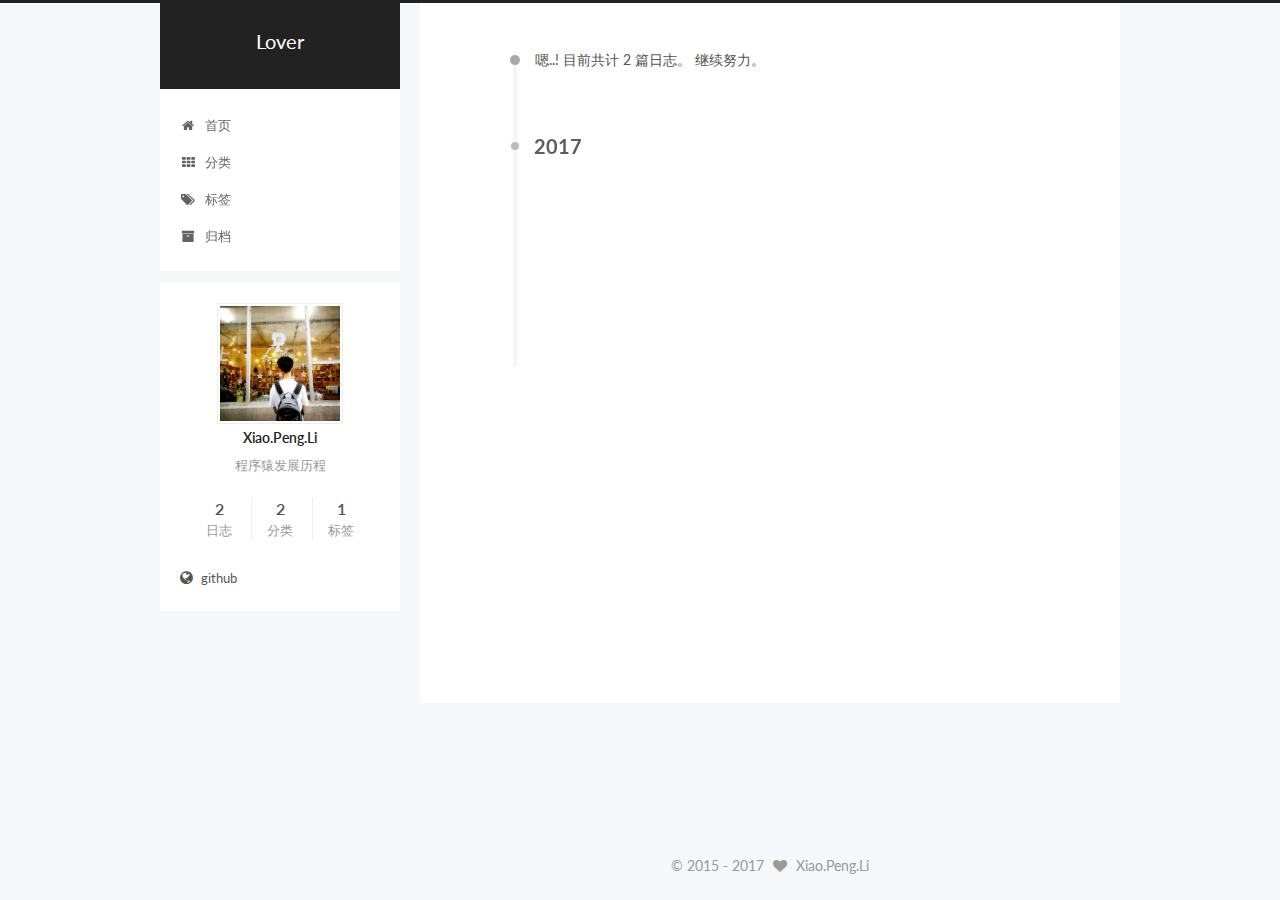
<file: archives/2017/index.html>
<!DOCTYPE html>



  


<html class="theme-next pisces use-motion" lang="zh-Hans">
<head>
  <meta charset="UTF-8"/>
<meta http-equiv="X-UA-Compatible" content="IE=edge" />
<meta name="viewport" content="width=device-width, initial-scale=1, maximum-scale=1"/>









<meta http-equiv="Cache-Control" content="no-transform" />
<meta http-equiv="Cache-Control" content="no-siteapp" />















  
  
  <link href="/lib/fancybox/source/jquery.fancybox.css?v=2.1.5" rel="stylesheet" type="text/css" />




  
  
  
  

  
    
    
  

  

  

  

  

  
    
    
    <link href="//fonts.googleapis.com/css?family=Lato:300,300italic,400,400italic,700,700italic&subset=latin,latin-ext" rel="stylesheet" type="text/css">
  






<link href="/lib/font-awesome/css/font-awesome.min.css?v=4.6.2" rel="stylesheet" type="text/css" />

<link href="/css/main.css?v=5.1.1" rel="stylesheet" type="text/css" />


  <meta name="keywords" content="Hexo, NexT" />








  <link rel="shortcut icon" type="image/x-icon" href="/uploads/favicon.ico?v=5.1.1" />






<meta name="description" content="程序猿发展历程">
<meta property="og:type" content="website">
<meta property="og:title" content="Lover">
<meta property="og:url" content="http://yoursite.com/archives/2017/index.html">
<meta property="og:site_name" content="Lover">
<meta property="og:description" content="程序猿发展历程">
<meta property="og:locale" content="zh-Hans">
<meta name="twitter:card" content="summary">
<meta name="twitter:title" content="Lover">
<meta name="twitter:description" content="程序猿发展历程">



<script type="text/javascript" id="hexo.configurations">
  var NexT = window.NexT || {};
  var CONFIG = {
    root: '/',
    scheme: 'Pisces',
    sidebar: {"position":"left","display":"post","offset":12,"offset_float":0,"b2t":false,"scrollpercent":false,"onmobile":false},
    fancybox: true,
    motion: true,
    duoshuo: {
      userId: '0',
      author: '博主'
    },
    algolia: {
      applicationID: '',
      apiKey: '',
      indexName: '',
      hits: {"per_page":10},
      labels: {"input_placeholder":"Search for Posts","hits_empty":"We didn't find any results for the search: ${query}","hits_stats":"${hits} results found in ${time} ms"}
    }
  };
</script>



  <link rel="canonical" href="http://yoursite.com/archives/2017/"/>





  <title>归档 | Lover</title>
  














</head>

<body itemscope itemtype="http://schema.org/WebPage" lang="zh-Hans">

  
  
    
  

  <div class="container sidebar-position-left  page-archive  ">
    <div class="headband"></div>

    <header id="header" class="header" itemscope itemtype="http://schema.org/WPHeader">
      <div class="header-inner"><div class="site-brand-wrapper">
  <div class="site-meta ">
    

    <div class="custom-logo-site-title">
      <a href="/"  class="brand" rel="start">
        <span class="logo-line-before"><i></i></span>
        <span class="site-title">Lover</span>
        <span class="logo-line-after"><i></i></span>
      </a>
    </div>
      
        <p class="site-subtitle"></p>
      
  </div>

  <div class="site-nav-toggle">
    <button>
      <span class="btn-bar"></span>
      <span class="btn-bar"></span>
      <span class="btn-bar"></span>
    </button>
  </div>
</div>

<nav class="site-nav">
  

  
    <ul id="menu" class="menu">
      
        
        <li class="menu-item menu-item-home">
          <a href="/" rel="section">
            
              <i class="menu-item-icon fa fa-fw fa-home"></i> <br />
            
            首页
          </a>
        </li>
      
        
        <li class="menu-item menu-item-categories">
          <a href="/categories/" rel="section">
            
              <i class="menu-item-icon fa fa-fw fa-th"></i> <br />
            
            分类
          </a>
        </li>
      
        
        <li class="menu-item menu-item-tags">
          <a href="/tags/" rel="section">
            
              <i class="menu-item-icon fa fa-fw fa-tags"></i> <br />
            
            标签
          </a>
        </li>
      
        
        <li class="menu-item menu-item-archives">
          <a href="/archives/" rel="section">
            
              <i class="menu-item-icon fa fa-fw fa-archive"></i> <br />
            
            归档
          </a>
        </li>
      

      
    </ul>
  

  
</nav>



 </div>
    </header>

    <main id="main" class="main">
      <div class="main-inner">
        <div class="content-wrap">
          <div id="content" class="content">
            

  <section id="posts" class="posts-collapse">
    <span class="archive-move-on"></span>

    <span class="archive-page-counter">
      
      
      
        
      
      嗯..! 目前共计 2 篇日志。 继续努力。
    </span>

    

      
      
      

      
        
        <div class="collection-title">
          <h2 class="archive-year motion-element" id="archive-year-2017">2017</h2>
        </div>
      
      

      

  <article class="post post-type-normal" itemscope itemtype="http://schema.org/Article">
    <header class="post-header">

      <h2 class="post-title">
        
            <a class="post-title-link" href="/2017/08/23/SpringMvc文件上传下载/" itemprop="url">
              
                <span itemprop="name">SrpingMVC 实现文件上传下载</span>
              
            </a>
        
      </h2>

      <div class="post-meta">
        <time class="post-time" itemprop="dateCreated"
              datetime="2017-08-23T21:42:05+08:00"
              content="2017-08-23" >
          08-23
        </time>
      </div>

    </header>
  </article>



    

      
      
      

      
      

      

  <article class="post post-type-normal" itemscope itemtype="http://schema.org/Article">
    <header class="post-header">

      <h2 class="post-title">
        
            <a class="post-title-link" href="/2017/08/23/NexT主题个性化设置/" itemprop="url">
              
                <span itemprop="name">NexT主题个性化设置</span>
              
            </a>
        
      </h2>

      <div class="post-meta">
        <time class="post-time" itemprop="dateCreated"
              datetime="2017-08-23T17:19:06+08:00"
              content="2017-08-23" >
          08-23
        </time>
      </div>

    </header>
  </article>



    

  </section>

  



          </div>
          


          

        </div>
        
          
  
  <div class="sidebar-toggle">
    <div class="sidebar-toggle-line-wrap">
      <span class="sidebar-toggle-line sidebar-toggle-line-first"></span>
      <span class="sidebar-toggle-line sidebar-toggle-line-middle"></span>
      <span class="sidebar-toggle-line sidebar-toggle-line-last"></span>
    </div>
  </div>

  <aside id="sidebar" class="sidebar">
    
    <div class="sidebar-inner">

      

      

      <section class="site-overview sidebar-panel sidebar-panel-active">
        <div class="site-author motion-element" itemprop="author" itemscope itemtype="http://schema.org/Person">
          <img class="site-author-image" itemprop="image"
               src="/uploads/avatar.png"
               alt="Xiao.Peng.Li" />
          <p class="site-author-name" itemprop="name">Xiao.Peng.Li</p>
           
              <p class="site-description motion-element" itemprop="description">程序猿发展历程</p>
          
        </div>
        <nav class="site-state motion-element">

          
            <div class="site-state-item site-state-posts">
              <a href="/archives/">
                <span class="site-state-item-count">2</span>
                <span class="site-state-item-name">日志</span>
              </a>
            </div>
          

          
            
            
            <div class="site-state-item site-state-categories">
              <a href="/categories/index.html">
                <span class="site-state-item-count">2</span>
                <span class="site-state-item-name">分类</span>
              </a>
            </div>
          

          
            
            
            <div class="site-state-item site-state-tags">
              <a href="/tags/index.html">
                <span class="site-state-item-count">1</span>
                <span class="site-state-item-name">标签</span>
              </a>
            </div>
          

        </nav>

        

        <div class="links-of-author motion-element">
          
            
              <span class="links-of-author-item">
                <a href="https://github.com/caobaoli" target="_blank" title="github">
                  
                    <i class="fa fa-fw fa-globe"></i>
                  
                  github
                </a>
              </span>
            
          
        </div>

        
        

        
        

        


      </section>

      

      

    </div>
  </aside>


        
      </div>
    </main>

    <footer id="footer" class="footer">
      <div class="footer-inner">
        <div class="copyright" >
  
  &copy;  2015 - 
  <span itemprop="copyrightYear">2017</span>
  <span class="with-love">
    <i class="fa fa-heart"></i>
  </span>
  <span class="author" itemprop="copyrightHolder">Xiao.Peng.Li</span>
</div>


        

        
      </div>
    </footer>

    
      <div class="back-to-top">
        <i class="fa fa-arrow-up"></i>
        
      </div>
    

  </div>

  

<script type="text/javascript">
  if (Object.prototype.toString.call(window.Promise) !== '[object Function]') {
    window.Promise = null;
  }
</script>









  












  
  <script type="text/javascript" src="/lib/jquery/index.js?v=2.1.3"></script>

  
  <script type="text/javascript" src="/lib/fastclick/lib/fastclick.min.js?v=1.0.6"></script>

  
  <script type="text/javascript" src="/lib/jquery_lazyload/jquery.lazyload.js?v=1.9.7"></script>

  
  <script type="text/javascript" src="/lib/velocity/velocity.min.js?v=1.2.1"></script>

  
  <script type="text/javascript" src="/lib/velocity/velocity.ui.min.js?v=1.2.1"></script>

  
  <script type="text/javascript" src="/lib/fancybox/source/jquery.fancybox.pack.js?v=2.1.5"></script>


  


  <script type="text/javascript" src="/js/src/utils.js?v=5.1.1"></script>

  <script type="text/javascript" src="/js/src/motion.js?v=5.1.1"></script>



  
  


  <script type="text/javascript" src="/js/src/affix.js?v=5.1.1"></script>

  <script type="text/javascript" src="/js/src/schemes/pisces.js?v=5.1.1"></script>



  
  
    <script type="text/javascript" id="motion.page.archive">
      $('.archive-year').velocity('transition.slideLeftIn');
    </script>
  


  


  <script type="text/javascript" src="/js/src/bootstrap.js?v=5.1.1"></script>



  


  




	





  





  






  





  

  

  

  

  

  

</body>
</html>
</file>
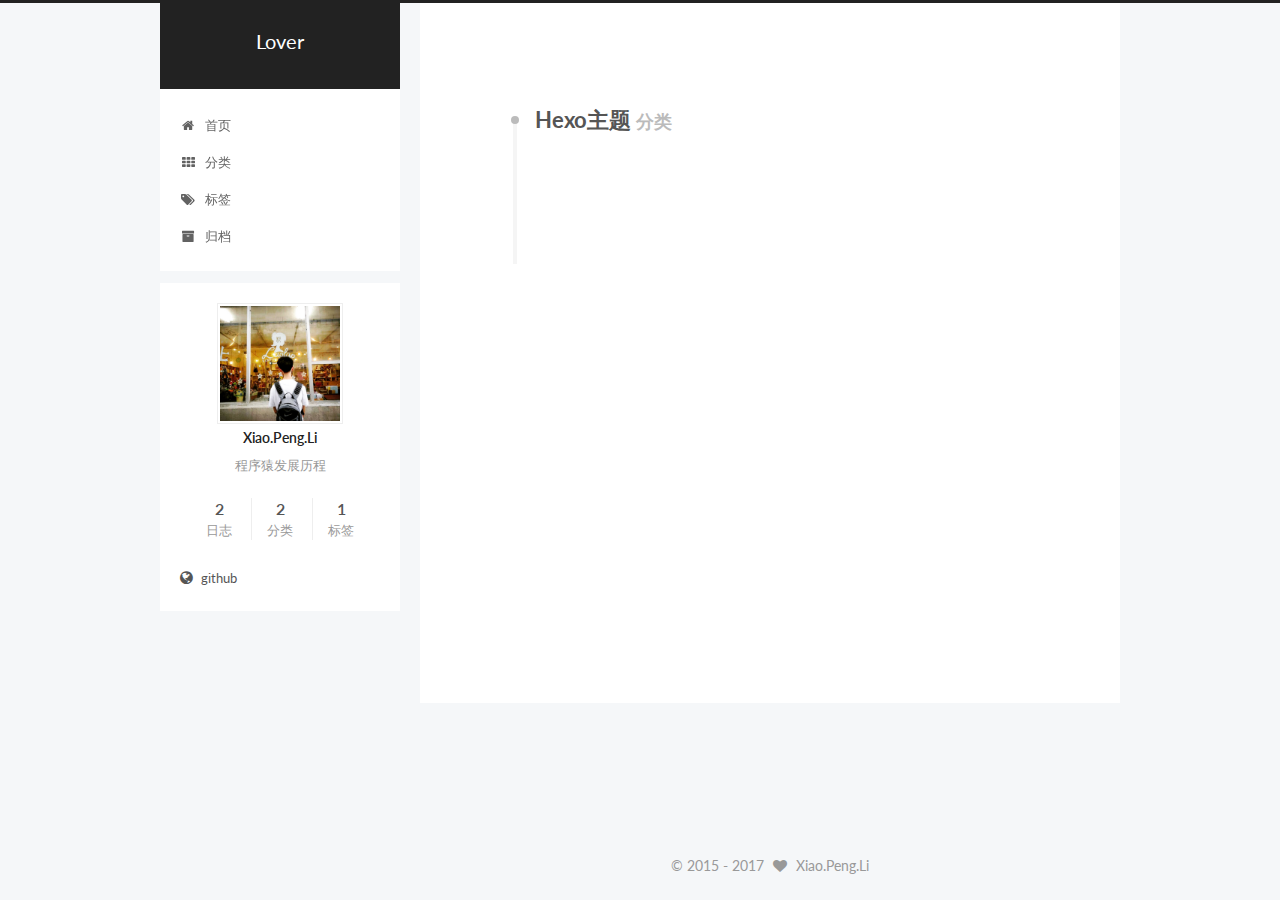
<file: categories/hexo-theme/index.html>
<!DOCTYPE html>



  


<html class="theme-next pisces use-motion" lang="zh-Hans">
<head>
  <meta charset="UTF-8"/>
<meta http-equiv="X-UA-Compatible" content="IE=edge" />
<meta name="viewport" content="width=device-width, initial-scale=1, maximum-scale=1"/>









<meta http-equiv="Cache-Control" content="no-transform" />
<meta http-equiv="Cache-Control" content="no-siteapp" />















  
  
  <link href="/lib/fancybox/source/jquery.fancybox.css?v=2.1.5" rel="stylesheet" type="text/css" />




  
  
  
  

  
    
    
  

  

  

  

  

  
    
    
    <link href="//fonts.googleapis.com/css?family=Lato:300,300italic,400,400italic,700,700italic&subset=latin,latin-ext" rel="stylesheet" type="text/css">
  






<link href="/lib/font-awesome/css/font-awesome.min.css?v=4.6.2" rel="stylesheet" type="text/css" />

<link href="/css/main.css?v=5.1.1" rel="stylesheet" type="text/css" />


  <meta name="keywords" content="Hexo, NexT" />








  <link rel="shortcut icon" type="image/x-icon" href="/uploads/favicon.ico?v=5.1.1" />






<meta name="description" content="程序猿发展历程">
<meta property="og:type" content="website">
<meta property="og:title" content="Lover">
<meta property="og:url" content="http://yoursite.com/categories/hexo-theme/index.html">
<meta property="og:site_name" content="Lover">
<meta property="og:description" content="程序猿发展历程">
<meta property="og:locale" content="zh-Hans">
<meta name="twitter:card" content="summary">
<meta name="twitter:title" content="Lover">
<meta name="twitter:description" content="程序猿发展历程">



<script type="text/javascript" id="hexo.configurations">
  var NexT = window.NexT || {};
  var CONFIG = {
    root: '/',
    scheme: 'Pisces',
    sidebar: {"position":"left","display":"post","offset":12,"offset_float":0,"b2t":false,"scrollpercent":false,"onmobile":false},
    fancybox: true,
    motion: true,
    duoshuo: {
      userId: '0',
      author: '博主'
    },
    algolia: {
      applicationID: '',
      apiKey: '',
      indexName: '',
      hits: {"per_page":10},
      labels: {"input_placeholder":"Search for Posts","hits_empty":"We didn't find any results for the search: ${query}","hits_stats":"${hits} results found in ${time} ms"}
    }
  };
</script>



  <link rel="canonical" href="http://yoursite.com/categories/hexo-theme/"/>





  <title>分类: Hexo主题 | Lover</title>
  














</head>

<body itemscope itemtype="http://schema.org/WebPage" lang="zh-Hans">

  
  
    
  

  <div class="container sidebar-position-left  ">
    <div class="headband"></div>

    <header id="header" class="header" itemscope itemtype="http://schema.org/WPHeader">
      <div class="header-inner"><div class="site-brand-wrapper">
  <div class="site-meta ">
    

    <div class="custom-logo-site-title">
      <a href="/"  class="brand" rel="start">
        <span class="logo-line-before"><i></i></span>
        <span class="site-title">Lover</span>
        <span class="logo-line-after"><i></i></span>
      </a>
    </div>
      
        <p class="site-subtitle"></p>
      
  </div>

  <div class="site-nav-toggle">
    <button>
      <span class="btn-bar"></span>
      <span class="btn-bar"></span>
      <span class="btn-bar"></span>
    </button>
  </div>
</div>

<nav class="site-nav">
  

  
    <ul id="menu" class="menu">
      
        
        <li class="menu-item menu-item-home">
          <a href="/" rel="section">
            
              <i class="menu-item-icon fa fa-fw fa-home"></i> <br />
            
            首页
          </a>
        </li>
      
        
        <li class="menu-item menu-item-categories">
          <a href="/categories/" rel="section">
            
              <i class="menu-item-icon fa fa-fw fa-th"></i> <br />
            
            分类
          </a>
        </li>
      
        
        <li class="menu-item menu-item-tags">
          <a href="/tags/" rel="section">
            
              <i class="menu-item-icon fa fa-fw fa-tags"></i> <br />
            
            标签
          </a>
        </li>
      
        
        <li class="menu-item menu-item-archives">
          <a href="/archives/" rel="section">
            
              <i class="menu-item-icon fa fa-fw fa-archive"></i> <br />
            
            归档
          </a>
        </li>
      

      
    </ul>
  

  
</nav>



 </div>
    </header>

    <main id="main" class="main">
      <div class="main-inner">
        <div class="content-wrap">
          <div id="content" class="content">
            

  <section id="posts" class="posts-collapse">
    <div class="collection-title">
      <h1>Hexo主题<small>分类</small>
      </h1>
    </div>

    
      

  <article class="post post-type-normal" itemscope itemtype="http://schema.org/Article">
    <header class="post-header">

      <h2 class="post-title">
        
            <a class="post-title-link" href="/2017/08/23/NexT主题个性化设置/" itemprop="url">
              
                <span itemprop="name">NexT主题个性化设置</span>
              
            </a>
        
      </h2>

      <div class="post-meta">
        <time class="post-time" itemprop="dateCreated"
              datetime="2017-08-23T17:19:06+08:00"
              content="2017-08-23" >
          08-23
        </time>
      </div>

    </header>
  </article>


    
  </section>

  



          </div>
          


          

        </div>
        
          
  
  <div class="sidebar-toggle">
    <div class="sidebar-toggle-line-wrap">
      <span class="sidebar-toggle-line sidebar-toggle-line-first"></span>
      <span class="sidebar-toggle-line sidebar-toggle-line-middle"></span>
      <span class="sidebar-toggle-line sidebar-toggle-line-last"></span>
    </div>
  </div>

  <aside id="sidebar" class="sidebar">
    
    <div class="sidebar-inner">

      

      

      <section class="site-overview sidebar-panel sidebar-panel-active">
        <div class="site-author motion-element" itemprop="author" itemscope itemtype="http://schema.org/Person">
          <img class="site-author-image" itemprop="image"
               src="/uploads/avatar.png"
               alt="Xiao.Peng.Li" />
          <p class="site-author-name" itemprop="name">Xiao.Peng.Li</p>
           
              <p class="site-description motion-element" itemprop="description">程序猿发展历程</p>
          
        </div>
        <nav class="site-state motion-element">

          
            <div class="site-state-item site-state-posts">
              <a href="/archives/">
                <span class="site-state-item-count">2</span>
                <span class="site-state-item-name">日志</span>
              </a>
            </div>
          

          
            
            
            <div class="site-state-item site-state-categories">
              <a href="/categories/index.html">
                <span class="site-state-item-count">2</span>
                <span class="site-state-item-name">分类</span>
              </a>
            </div>
          

          
            
            
            <div class="site-state-item site-state-tags">
              <a href="/tags/index.html">
                <span class="site-state-item-count">1</span>
                <span class="site-state-item-name">标签</span>
              </a>
            </div>
          

        </nav>

        

        <div class="links-of-author motion-element">
          
            
              <span class="links-of-author-item">
                <a href="https://github.com/caobaoli" target="_blank" title="github">
                  
                    <i class="fa fa-fw fa-globe"></i>
                  
                  github
                </a>
              </span>
            
          
        </div>

        
        

        
        

        


      </section>

      

      

    </div>
  </aside>


        
      </div>
    </main>

    <footer id="footer" class="footer">
      <div class="footer-inner">
        <div class="copyright" >
  
  &copy;  2015 - 
  <span itemprop="copyrightYear">2017</span>
  <span class="with-love">
    <i class="fa fa-heart"></i>
  </span>
  <span class="author" itemprop="copyrightHolder">Xiao.Peng.Li</span>
</div>


        

        
      </div>
    </footer>

    
      <div class="back-to-top">
        <i class="fa fa-arrow-up"></i>
        
      </div>
    

  </div>

  

<script type="text/javascript">
  if (Object.prototype.toString.call(window.Promise) !== '[object Function]') {
    window.Promise = null;
  }
</script>









  












  
  <script type="text/javascript" src="/lib/jquery/index.js?v=2.1.3"></script>

  
  <script type="text/javascript" src="/lib/fastclick/lib/fastclick.min.js?v=1.0.6"></script>

  
  <script type="text/javascript" src="/lib/jquery_lazyload/jquery.lazyload.js?v=1.9.7"></script>

  
  <script type="text/javascript" src="/lib/velocity/velocity.min.js?v=1.2.1"></script>

  
  <script type="text/javascript" src="/lib/velocity/velocity.ui.min.js?v=1.2.1"></script>

  
  <script type="text/javascript" src="/lib/fancybox/source/jquery.fancybox.pack.js?v=2.1.5"></script>


  


  <script type="text/javascript" src="/js/src/utils.js?v=5.1.1"></script>

  <script type="text/javascript" src="/js/src/motion.js?v=5.1.1"></script>



  
  


  <script type="text/javascript" src="/js/src/affix.js?v=5.1.1"></script>

  <script type="text/javascript" src="/js/src/schemes/pisces.js?v=5.1.1"></script>



  
    <script type="text/javascript" src="/js/src/scrollspy.js?v=5.1.1"></script>
<script type="text/javascript" src="/js/src/post-details.js?v=5.1.1"></script>

  

  


  <script type="text/javascript" src="/js/src/bootstrap.js?v=5.1.1"></script>



  


  




	





  





  






  





  

  

  

  

  

  

</body>
</html>
</file>
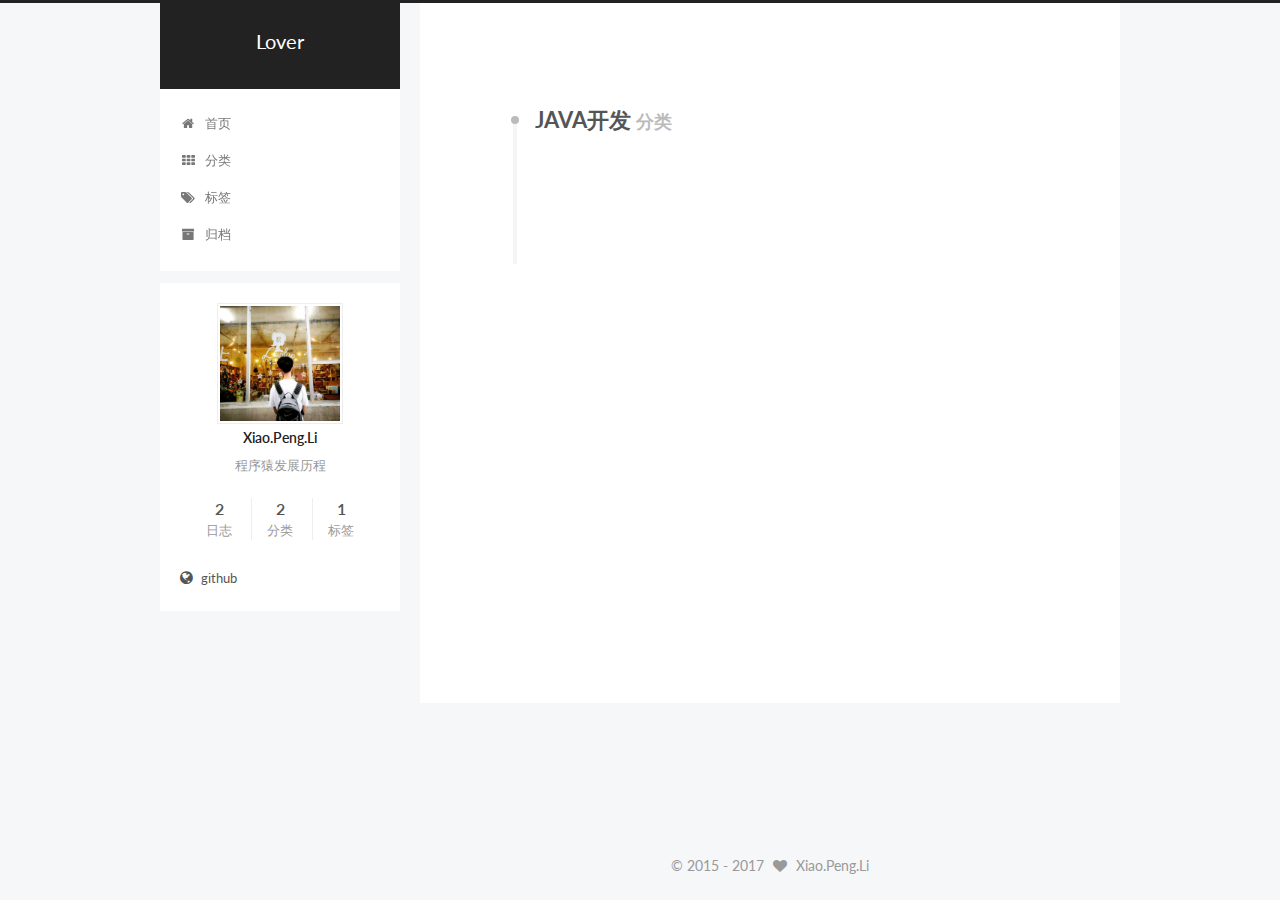
<file: categories/programming/index.html>
<!DOCTYPE html>



  


<html class="theme-next pisces use-motion" lang="zh-Hans">
<head>
  <meta charset="UTF-8"/>
<meta http-equiv="X-UA-Compatible" content="IE=edge" />
<meta name="viewport" content="width=device-width, initial-scale=1, maximum-scale=1"/>









<meta http-equiv="Cache-Control" content="no-transform" />
<meta http-equiv="Cache-Control" content="no-siteapp" />















  
  
  <link href="/lib/fancybox/source/jquery.fancybox.css?v=2.1.5" rel="stylesheet" type="text/css" />




  
  
  
  

  
    
    
  

  

  

  

  

  
    
    
    <link href="//fonts.googleapis.com/css?family=Lato:300,300italic,400,400italic,700,700italic&subset=latin,latin-ext" rel="stylesheet" type="text/css">
  






<link href="/lib/font-awesome/css/font-awesome.min.css?v=4.6.2" rel="stylesheet" type="text/css" />

<link href="/css/main.css?v=5.1.1" rel="stylesheet" type="text/css" />


  <meta name="keywords" content="Hexo, NexT" />








  <link rel="shortcut icon" type="image/x-icon" href="/uploads/favicon.ico?v=5.1.1" />






<meta name="description" content="程序猿发展历程">
<meta property="og:type" content="website">
<meta property="og:title" content="Lover">
<meta property="og:url" content="http://yoursite.com/categories/programming/index.html">
<meta property="og:site_name" content="Lover">
<meta property="og:description" content="程序猿发展历程">
<meta property="og:locale" content="zh-Hans">
<meta name="twitter:card" content="summary">
<meta name="twitter:title" content="Lover">
<meta name="twitter:description" content="程序猿发展历程">



<script type="text/javascript" id="hexo.configurations">
  var NexT = window.NexT || {};
  var CONFIG = {
    root: '/',
    scheme: 'Pisces',
    sidebar: {"position":"left","display":"post","offset":12,"offset_float":0,"b2t":false,"scrollpercent":false,"onmobile":false},
    fancybox: true,
    motion: true,
    duoshuo: {
      userId: '0',
      author: '博主'
    },
    algolia: {
      applicationID: '',
      apiKey: '',
      indexName: '',
      hits: {"per_page":10},
      labels: {"input_placeholder":"Search for Posts","hits_empty":"We didn't find any results for the search: ${query}","hits_stats":"${hits} results found in ${time} ms"}
    }
  };
</script>



  <link rel="canonical" href="http://yoursite.com/categories/programming/"/>





  <title>分类: JAVA开发 | Lover</title>
  














</head>

<body itemscope itemtype="http://schema.org/WebPage" lang="zh-Hans">

  
  
    
  

  <div class="container sidebar-position-left  ">
    <div class="headband"></div>

    <header id="header" class="header" itemscope itemtype="http://schema.org/WPHeader">
      <div class="header-inner"><div class="site-brand-wrapper">
  <div class="site-meta ">
    

    <div class="custom-logo-site-title">
      <a href="/"  class="brand" rel="start">
        <span class="logo-line-before"><i></i></span>
        <span class="site-title">Lover</span>
        <span class="logo-line-after"><i></i></span>
      </a>
    </div>
      
        <p class="site-subtitle"></p>
      
  </div>

  <div class="site-nav-toggle">
    <button>
      <span class="btn-bar"></span>
      <span class="btn-bar"></span>
      <span class="btn-bar"></span>
    </button>
  </div>
</div>

<nav class="site-nav">
  

  
    <ul id="menu" class="menu">
      
        
        <li class="menu-item menu-item-home">
          <a href="/" rel="section">
            
              <i class="menu-item-icon fa fa-fw fa-home"></i> <br />
            
            首页
          </a>
        </li>
      
        
        <li class="menu-item menu-item-categories">
          <a href="/categories/" rel="section">
            
              <i class="menu-item-icon fa fa-fw fa-th"></i> <br />
            
            分类
          </a>
        </li>
      
        
        <li class="menu-item menu-item-tags">
          <a href="/tags/" rel="section">
            
              <i class="menu-item-icon fa fa-fw fa-tags"></i> <br />
            
            标签
          </a>
        </li>
      
        
        <li class="menu-item menu-item-archives">
          <a href="/archives/" rel="section">
            
              <i class="menu-item-icon fa fa-fw fa-archive"></i> <br />
            
            归档
          </a>
        </li>
      

      
    </ul>
  

  
</nav>



 </div>
    </header>

    <main id="main" class="main">
      <div class="main-inner">
        <div class="content-wrap">
          <div id="content" class="content">
            

  <section id="posts" class="posts-collapse">
    <div class="collection-title">
      <h1>JAVA开发<small>分类</small>
      </h1>
    </div>

    
      

  <article class="post post-type-normal" itemscope itemtype="http://schema.org/Article">
    <header class="post-header">

      <h2 class="post-title">
        
            <a class="post-title-link" href="/2017/08/23/SpringMvc文件上传下载/" itemprop="url">
              
                <span itemprop="name">SrpingMVC 实现文件上传下载</span>
              
            </a>
        
      </h2>

      <div class="post-meta">
        <time class="post-time" itemprop="dateCreated"
              datetime="2017-08-23T21:42:05+08:00"
              content="2017-08-23" >
          08-23
        </time>
      </div>

    </header>
  </article>


    
  </section>

  



          </div>
          


          

        </div>
        
          
  
  <div class="sidebar-toggle">
    <div class="sidebar-toggle-line-wrap">
      <span class="sidebar-toggle-line sidebar-toggle-line-first"></span>
      <span class="sidebar-toggle-line sidebar-toggle-line-middle"></span>
      <span class="sidebar-toggle-line sidebar-toggle-line-last"></span>
    </div>
  </div>

  <aside id="sidebar" class="sidebar">
    
    <div class="sidebar-inner">

      

      

      <section class="site-overview sidebar-panel sidebar-panel-active">
        <div class="site-author motion-element" itemprop="author" itemscope itemtype="http://schema.org/Person">
          <img class="site-author-image" itemprop="image"
               src="/uploads/avatar.png"
               alt="Xiao.Peng.Li" />
          <p class="site-author-name" itemprop="name">Xiao.Peng.Li</p>
           
              <p class="site-description motion-element" itemprop="description">程序猿发展历程</p>
          
        </div>
        <nav class="site-state motion-element">

          
            <div class="site-state-item site-state-posts">
              <a href="/archives/">
                <span class="site-state-item-count">2</span>
                <span class="site-state-item-name">日志</span>
              </a>
            </div>
          

          
            
            
            <div class="site-state-item site-state-categories">
              <a href="/categories/index.html">
                <span class="site-state-item-count">2</span>
                <span class="site-state-item-name">分类</span>
              </a>
            </div>
          

          
            
            
            <div class="site-state-item site-state-tags">
              <a href="/tags/index.html">
                <span class="site-state-item-count">1</span>
                <span class="site-state-item-name">标签</span>
              </a>
            </div>
          

        </nav>

        

        <div class="links-of-author motion-element">
          
            
              <span class="links-of-author-item">
                <a href="https://github.com/caobaoli" target="_blank" title="github">
                  
                    <i class="fa fa-fw fa-globe"></i>
                  
                  github
                </a>
              </span>
            
          
        </div>

        
        

        
        

        


      </section>

      

      

    </div>
  </aside>


        
      </div>
    </main>

    <footer id="footer" class="footer">
      <div class="footer-inner">
        <div class="copyright" >
  
  &copy;  2015 - 
  <span itemprop="copyrightYear">2017</span>
  <span class="with-love">
    <i class="fa fa-heart"></i>
  </span>
  <span class="author" itemprop="copyrightHolder">Xiao.Peng.Li</span>
</div>


        

        
      </div>
    </footer>

    
      <div class="back-to-top">
        <i class="fa fa-arrow-up"></i>
        
      </div>
    

  </div>

  

<script type="text/javascript">
  if (Object.prototype.toString.call(window.Promise) !== '[object Function]') {
    window.Promise = null;
  }
</script>









  












  
  <script type="text/javascript" src="/lib/jquery/index.js?v=2.1.3"></script>

  
  <script type="text/javascript" src="/lib/fastclick/lib/fastclick.min.js?v=1.0.6"></script>

  
  <script type="text/javascript" src="/lib/jquery_lazyload/jquery.lazyload.js?v=1.9.7"></script>

  
  <script type="text/javascript" src="/lib/velocity/velocity.min.js?v=1.2.1"></script>

  
  <script type="text/javascript" src="/lib/velocity/velocity.ui.min.js?v=1.2.1"></script>

  
  <script type="text/javascript" src="/lib/fancybox/source/jquery.fancybox.pack.js?v=2.1.5"></script>


  


  <script type="text/javascript" src="/js/src/utils.js?v=5.1.1"></script>

  <script type="text/javascript" src="/js/src/motion.js?v=5.1.1"></script>



  
  


  <script type="text/javascript" src="/js/src/affix.js?v=5.1.1"></script>

  <script type="text/javascript" src="/js/src/schemes/pisces.js?v=5.1.1"></script>



  
    <script type="text/javascript" src="/js/src/scrollspy.js?v=5.1.1"></script>
<script type="text/javascript" src="/js/src/post-details.js?v=5.1.1"></script>

  

  


  <script type="text/javascript" src="/js/src/bootstrap.js?v=5.1.1"></script>



  


  




	





  





  






  





  

  

  

  

  

  

</body>
</html>
</file>
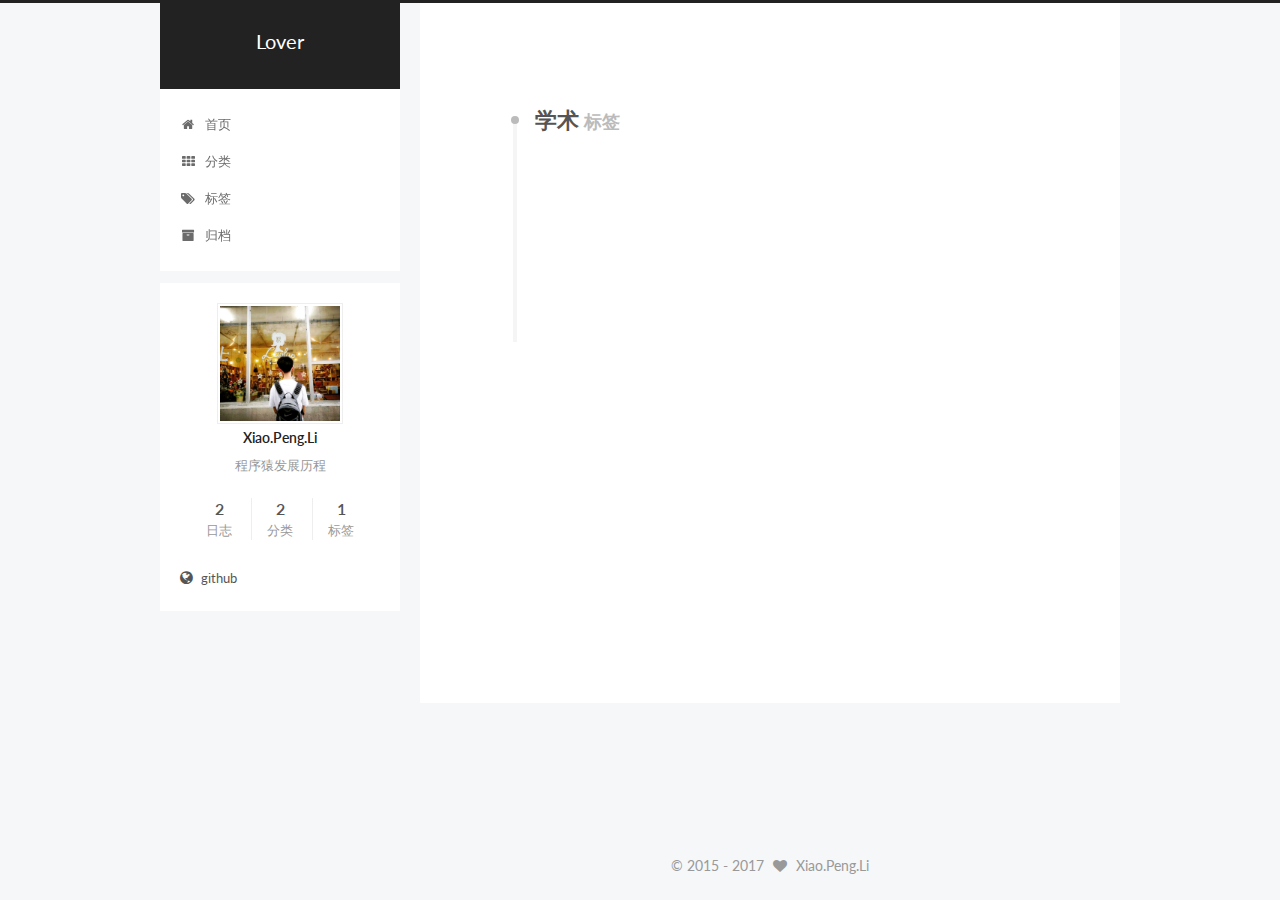
<file: tags/学术/index.html>
<!DOCTYPE html>



  


<html class="theme-next pisces use-motion" lang="zh-Hans">
<head>
  <meta charset="UTF-8"/>
<meta http-equiv="X-UA-Compatible" content="IE=edge" />
<meta name="viewport" content="width=device-width, initial-scale=1, maximum-scale=1"/>









<meta http-equiv="Cache-Control" content="no-transform" />
<meta http-equiv="Cache-Control" content="no-siteapp" />















  
  
  <link href="/lib/fancybox/source/jquery.fancybox.css?v=2.1.5" rel="stylesheet" type="text/css" />




  
  
  
  

  
    
    
  

  

  

  

  

  
    
    
    <link href="//fonts.googleapis.com/css?family=Lato:300,300italic,400,400italic,700,700italic&subset=latin,latin-ext" rel="stylesheet" type="text/css">
  






<link href="/lib/font-awesome/css/font-awesome.min.css?v=4.6.2" rel="stylesheet" type="text/css" />

<link href="/css/main.css?v=5.1.1" rel="stylesheet" type="text/css" />


  <meta name="keywords" content="Hexo, NexT" />








  <link rel="shortcut icon" type="image/x-icon" href="/uploads/favicon.ico?v=5.1.1" />






<meta name="description" content="程序猿发展历程">
<meta property="og:type" content="website">
<meta property="og:title" content="Lover">
<meta property="og:url" content="http://yoursite.com/tags/学术/index.html">
<meta property="og:site_name" content="Lover">
<meta property="og:description" content="程序猿发展历程">
<meta property="og:locale" content="zh-Hans">
<meta name="twitter:card" content="summary">
<meta name="twitter:title" content="Lover">
<meta name="twitter:description" content="程序猿发展历程">



<script type="text/javascript" id="hexo.configurations">
  var NexT = window.NexT || {};
  var CONFIG = {
    root: '/',
    scheme: 'Pisces',
    sidebar: {"position":"left","display":"post","offset":12,"offset_float":0,"b2t":false,"scrollpercent":false,"onmobile":false},
    fancybox: true,
    motion: true,
    duoshuo: {
      userId: '0',
      author: '博主'
    },
    algolia: {
      applicationID: '',
      apiKey: '',
      indexName: '',
      hits: {"per_page":10},
      labels: {"input_placeholder":"Search for Posts","hits_empty":"We didn't find any results for the search: ${query}","hits_stats":"${hits} results found in ${time} ms"}
    }
  };
</script>



  <link rel="canonical" href="http://yoursite.com/tags/学术/"/>





  <title>标签: 学术 | Lover</title>
  














</head>

<body itemscope itemtype="http://schema.org/WebPage" lang="zh-Hans">

  
  
    
  

  <div class="container sidebar-position-left  ">
    <div class="headband"></div>

    <header id="header" class="header" itemscope itemtype="http://schema.org/WPHeader">
      <div class="header-inner"><div class="site-brand-wrapper">
  <div class="site-meta ">
    

    <div class="custom-logo-site-title">
      <a href="/"  class="brand" rel="start">
        <span class="logo-line-before"><i></i></span>
        <span class="site-title">Lover</span>
        <span class="logo-line-after"><i></i></span>
      </a>
    </div>
      
        <p class="site-subtitle"></p>
      
  </div>

  <div class="site-nav-toggle">
    <button>
      <span class="btn-bar"></span>
      <span class="btn-bar"></span>
      <span class="btn-bar"></span>
    </button>
  </div>
</div>

<nav class="site-nav">
  

  
    <ul id="menu" class="menu">
      
        
        <li class="menu-item menu-item-home">
          <a href="/" rel="section">
            
              <i class="menu-item-icon fa fa-fw fa-home"></i> <br />
            
            首页
          </a>
        </li>
      
        
        <li class="menu-item menu-item-categories">
          <a href="/categories/" rel="section">
            
              <i class="menu-item-icon fa fa-fw fa-th"></i> <br />
            
            分类
          </a>
        </li>
      
        
        <li class="menu-item menu-item-tags">
          <a href="/tags/" rel="section">
            
              <i class="menu-item-icon fa fa-fw fa-tags"></i> <br />
            
            标签
          </a>
        </li>
      
        
        <li class="menu-item menu-item-archives">
          <a href="/archives/" rel="section">
            
              <i class="menu-item-icon fa fa-fw fa-archive"></i> <br />
            
            归档
          </a>
        </li>
      

      
    </ul>
  

  
</nav>



 </div>
    </header>

    <main id="main" class="main">
      <div class="main-inner">
        <div class="content-wrap">
          <div id="content" class="content">
            

  <div id="posts" class="posts-collapse">
    <div class="collection-title">
      <h1>学术<small>标签</small>
      </h1>
    </div>

    
      

  <article class="post post-type-normal" itemscope itemtype="http://schema.org/Article">
    <header class="post-header">

      <h2 class="post-title">
        
            <a class="post-title-link" href="/2017/08/23/SpringMvc文件上传下载/" itemprop="url">
              
                <span itemprop="name">SrpingMVC 实现文件上传下载</span>
              
            </a>
        
      </h2>

      <div class="post-meta">
        <time class="post-time" itemprop="dateCreated"
              datetime="2017-08-23T21:42:05+08:00"
              content="2017-08-23" >
          08-23
        </time>
      </div>

    </header>
  </article>


    
      

  <article class="post post-type-normal" itemscope itemtype="http://schema.org/Article">
    <header class="post-header">

      <h2 class="post-title">
        
            <a class="post-title-link" href="/2017/08/23/NexT主题个性化设置/" itemprop="url">
              
                <span itemprop="name">NexT主题个性化设置</span>
              
            </a>
        
      </h2>

      <div class="post-meta">
        <time class="post-time" itemprop="dateCreated"
              datetime="2017-08-23T17:19:06+08:00"
              content="2017-08-23" >
          08-23
        </time>
      </div>

    </header>
  </article>


    
  </div>

  


          </div>
          


          

        </div>
        
          
  
  <div class="sidebar-toggle">
    <div class="sidebar-toggle-line-wrap">
      <span class="sidebar-toggle-line sidebar-toggle-line-first"></span>
      <span class="sidebar-toggle-line sidebar-toggle-line-middle"></span>
      <span class="sidebar-toggle-line sidebar-toggle-line-last"></span>
    </div>
  </div>

  <aside id="sidebar" class="sidebar">
    
    <div class="sidebar-inner">

      

      

      <section class="site-overview sidebar-panel sidebar-panel-active">
        <div class="site-author motion-element" itemprop="author" itemscope itemtype="http://schema.org/Person">
          <img class="site-author-image" itemprop="image"
               src="/uploads/avatar.png"
               alt="Xiao.Peng.Li" />
          <p class="site-author-name" itemprop="name">Xiao.Peng.Li</p>
           
              <p class="site-description motion-element" itemprop="description">程序猿发展历程</p>
          
        </div>
        <nav class="site-state motion-element">

          
            <div class="site-state-item site-state-posts">
              <a href="/archives/">
                <span class="site-state-item-count">2</span>
                <span class="site-state-item-name">日志</span>
              </a>
            </div>
          

          
            
            
            <div class="site-state-item site-state-categories">
              <a href="/categories/index.html">
                <span class="site-state-item-count">2</span>
                <span class="site-state-item-name">分类</span>
              </a>
            </div>
          

          
            
            
            <div class="site-state-item site-state-tags">
              <a href="/tags/index.html">
                <span class="site-state-item-count">1</span>
                <span class="site-state-item-name">标签</span>
              </a>
            </div>
          

        </nav>

        

        <div class="links-of-author motion-element">
          
            
              <span class="links-of-author-item">
                <a href="https://github.com/caobaoli" target="_blank" title="github">
                  
                    <i class="fa fa-fw fa-globe"></i>
                  
                  github
                </a>
              </span>
            
          
        </div>

        
        

        
        

        


      </section>

      

      

    </div>
  </aside>


        
      </div>
    </main>

    <footer id="footer" class="footer">
      <div class="footer-inner">
        <div class="copyright" >
  
  &copy;  2015 - 
  <span itemprop="copyrightYear">2017</span>
  <span class="with-love">
    <i class="fa fa-heart"></i>
  </span>
  <span class="author" itemprop="copyrightHolder">Xiao.Peng.Li</span>
</div>


        

        
      </div>
    </footer>

    
      <div class="back-to-top">
        <i class="fa fa-arrow-up"></i>
        
      </div>
    

  </div>

  

<script type="text/javascript">
  if (Object.prototype.toString.call(window.Promise) !== '[object Function]') {
    window.Promise = null;
  }
</script>









  












  
  <script type="text/javascript" src="/lib/jquery/index.js?v=2.1.3"></script>

  
  <script type="text/javascript" src="/lib/fastclick/lib/fastclick.min.js?v=1.0.6"></script>

  
  <script type="text/javascript" src="/lib/jquery_lazyload/jquery.lazyload.js?v=1.9.7"></script>

  
  <script type="text/javascript" src="/lib/velocity/velocity.min.js?v=1.2.1"></script>

  
  <script type="text/javascript" src="/lib/velocity/velocity.ui.min.js?v=1.2.1"></script>

  
  <script type="text/javascript" src="/lib/fancybox/source/jquery.fancybox.pack.js?v=2.1.5"></script>


  


  <script type="text/javascript" src="/js/src/utils.js?v=5.1.1"></script>

  <script type="text/javascript" src="/js/src/motion.js?v=5.1.1"></script>



  
  


  <script type="text/javascript" src="/js/src/affix.js?v=5.1.1"></script>

  <script type="text/javascript" src="/js/src/schemes/pisces.js?v=5.1.1"></script>



  
    <script type="text/javascript" src="/js/src/scrollspy.js?v=5.1.1"></script>
<script type="text/javascript" src="/js/src/post-details.js?v=5.1.1"></script>

  

  


  <script type="text/javascript" src="/js/src/bootstrap.js?v=5.1.1"></script>



  


  




	





  





  






  





  

  

  

  

  

  

</body>
</html>
</file>
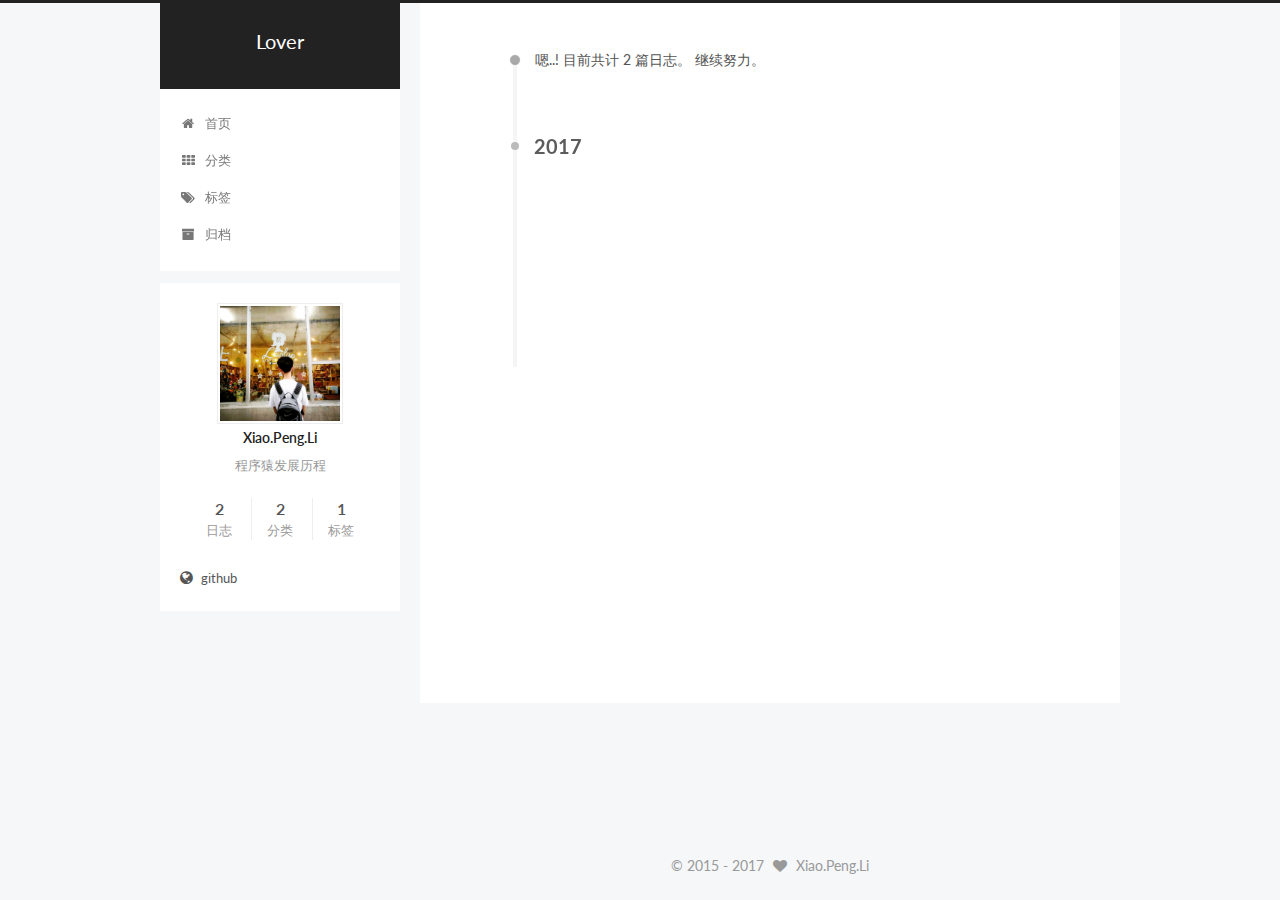
<file: archives/2017/08/index.html>
<!DOCTYPE html>



  


<html class="theme-next pisces use-motion" lang="zh-Hans">
<head>
  <meta charset="UTF-8"/>
<meta http-equiv="X-UA-Compatible" content="IE=edge" />
<meta name="viewport" content="width=device-width, initial-scale=1, maximum-scale=1"/>









<meta http-equiv="Cache-Control" content="no-transform" />
<meta http-equiv="Cache-Control" content="no-siteapp" />















  
  
  <link href="/lib/fancybox/source/jquery.fancybox.css?v=2.1.5" rel="stylesheet" type="text/css" />




  
  
  
  

  
    
    
  

  

  

  

  

  
    
    
    <link href="//fonts.googleapis.com/css?family=Lato:300,300italic,400,400italic,700,700italic&subset=latin,latin-ext" rel="stylesheet" type="text/css">
  






<link href="/lib/font-awesome/css/font-awesome.min.css?v=4.6.2" rel="stylesheet" type="text/css" />

<link href="/css/main.css?v=5.1.1" rel="stylesheet" type="text/css" />


  <meta name="keywords" content="Hexo, NexT" />








  <link rel="shortcut icon" type="image/x-icon" href="/uploads/favicon.ico?v=5.1.1" />






<meta name="description" content="程序猿发展历程">
<meta property="og:type" content="website">
<meta property="og:title" content="Lover">
<meta property="og:url" content="http://yoursite.com/archives/2017/08/index.html">
<meta property="og:site_name" content="Lover">
<meta property="og:description" content="程序猿发展历程">
<meta property="og:locale" content="zh-Hans">
<meta name="twitter:card" content="summary">
<meta name="twitter:title" content="Lover">
<meta name="twitter:description" content="程序猿发展历程">



<script type="text/javascript" id="hexo.configurations">
  var NexT = window.NexT || {};
  var CONFIG = {
    root: '/',
    scheme: 'Pisces',
    sidebar: {"position":"left","display":"post","offset":12,"offset_float":0,"b2t":false,"scrollpercent":false,"onmobile":false},
    fancybox: true,
    motion: true,
    duoshuo: {
      userId: '0',
      author: '博主'
    },
    algolia: {
      applicationID: '',
      apiKey: '',
      indexName: '',
      hits: {"per_page":10},
      labels: {"input_placeholder":"Search for Posts","hits_empty":"We didn't find any results for the search: ${query}","hits_stats":"${hits} results found in ${time} ms"}
    }
  };
</script>



  <link rel="canonical" href="http://yoursite.com/archives/2017/08/"/>





  <title>归档 | Lover</title>
  














</head>

<body itemscope itemtype="http://schema.org/WebPage" lang="zh-Hans">

  
  
    
  

  <div class="container sidebar-position-left  page-archive  ">
    <div class="headband"></div>

    <header id="header" class="header" itemscope itemtype="http://schema.org/WPHeader">
      <div class="header-inner"><div class="site-brand-wrapper">
  <div class="site-meta ">
    

    <div class="custom-logo-site-title">
      <a href="/"  class="brand" rel="start">
        <span class="logo-line-before"><i></i></span>
        <span class="site-title">Lover</span>
        <span class="logo-line-after"><i></i></span>
      </a>
    </div>
      
        <p class="site-subtitle"></p>
      
  </div>

  <div class="site-nav-toggle">
    <button>
      <span class="btn-bar"></span>
      <span class="btn-bar"></span>
      <span class="btn-bar"></span>
    </button>
  </div>
</div>

<nav class="site-nav">
  

  
    <ul id="menu" class="menu">
      
        
        <li class="menu-item menu-item-home">
          <a href="/" rel="section">
            
              <i class="menu-item-icon fa fa-fw fa-home"></i> <br />
            
            首页
          </a>
        </li>
      
        
        <li class="menu-item menu-item-categories">
          <a href="/categories/" rel="section">
            
              <i class="menu-item-icon fa fa-fw fa-th"></i> <br />
            
            分类
          </a>
        </li>
      
        
        <li class="menu-item menu-item-tags">
          <a href="/tags/" rel="section">
            
              <i class="menu-item-icon fa fa-fw fa-tags"></i> <br />
            
            标签
          </a>
        </li>
      
        
        <li class="menu-item menu-item-archives">
          <a href="/archives/" rel="section">
            
              <i class="menu-item-icon fa fa-fw fa-archive"></i> <br />
            
            归档
          </a>
        </li>
      

      
    </ul>
  

  
</nav>



 </div>
    </header>

    <main id="main" class="main">
      <div class="main-inner">
        <div class="content-wrap">
          <div id="content" class="content">
            

  <section id="posts" class="posts-collapse">
    <span class="archive-move-on"></span>

    <span class="archive-page-counter">
      
      
      
        
      
      嗯..! 目前共计 2 篇日志。 继续努力。
    </span>

    

      
      
      

      
        
        <div class="collection-title">
          <h2 class="archive-year motion-element" id="archive-year-2017">2017</h2>
        </div>
      
      

      

  <article class="post post-type-normal" itemscope itemtype="http://schema.org/Article">
    <header class="post-header">

      <h2 class="post-title">
        
            <a class="post-title-link" href="/2017/08/23/SpringMvc文件上传下载/" itemprop="url">
              
                <span itemprop="name">SrpingMVC 实现文件上传下载</span>
              
            </a>
        
      </h2>

      <div class="post-meta">
        <time class="post-time" itemprop="dateCreated"
              datetime="2017-08-23T21:42:05+08:00"
              content="2017-08-23" >
          08-23
        </time>
      </div>

    </header>
  </article>



    

      
      
      

      
      

      

  <article class="post post-type-normal" itemscope itemtype="http://schema.org/Article">
    <header class="post-header">

      <h2 class="post-title">
        
            <a class="post-title-link" href="/2017/08/23/NexT主题个性化设置/" itemprop="url">
              
                <span itemprop="name">NexT主题个性化设置</span>
              
            </a>
        
      </h2>

      <div class="post-meta">
        <time class="post-time" itemprop="dateCreated"
              datetime="2017-08-23T17:19:06+08:00"
              content="2017-08-23" >
          08-23
        </time>
      </div>

    </header>
  </article>



    

  </section>

  



          </div>
          


          

        </div>
        
          
  
  <div class="sidebar-toggle">
    <div class="sidebar-toggle-line-wrap">
      <span class="sidebar-toggle-line sidebar-toggle-line-first"></span>
      <span class="sidebar-toggle-line sidebar-toggle-line-middle"></span>
      <span class="sidebar-toggle-line sidebar-toggle-line-last"></span>
    </div>
  </div>

  <aside id="sidebar" class="sidebar">
    
    <div class="sidebar-inner">

      

      

      <section class="site-overview sidebar-panel sidebar-panel-active">
        <div class="site-author motion-element" itemprop="author" itemscope itemtype="http://schema.org/Person">
          <img class="site-author-image" itemprop="image"
               src="/uploads/avatar.png"
               alt="Xiao.Peng.Li" />
          <p class="site-author-name" itemprop="name">Xiao.Peng.Li</p>
           
              <p class="site-description motion-element" itemprop="description">程序猿发展历程</p>
          
        </div>
        <nav class="site-state motion-element">

          
            <div class="site-state-item site-state-posts">
              <a href="/archives/">
                <span class="site-state-item-count">2</span>
                <span class="site-state-item-name">日志</span>
              </a>
            </div>
          

          
            
            
            <div class="site-state-item site-state-categories">
              <a href="/categories/index.html">
                <span class="site-state-item-count">2</span>
                <span class="site-state-item-name">分类</span>
              </a>
            </div>
          

          
            
            
            <div class="site-state-item site-state-tags">
              <a href="/tags/index.html">
                <span class="site-state-item-count">1</span>
                <span class="site-state-item-name">标签</span>
              </a>
            </div>
          

        </nav>

        

        <div class="links-of-author motion-element">
          
            
              <span class="links-of-author-item">
                <a href="https://github.com/caobaoli" target="_blank" title="github">
                  
                    <i class="fa fa-fw fa-globe"></i>
                  
                  github
                </a>
              </span>
            
          
        </div>

        
        

        
        

        


      </section>

      

      

    </div>
  </aside>


        
      </div>
    </main>

    <footer id="footer" class="footer">
      <div class="footer-inner">
        <div class="copyright" >
  
  &copy;  2015 - 
  <span itemprop="copyrightYear">2017</span>
  <span class="with-love">
    <i class="fa fa-heart"></i>
  </span>
  <span class="author" itemprop="copyrightHolder">Xiao.Peng.Li</span>
</div>


        

        
      </div>
    </footer>

    
      <div class="back-to-top">
        <i class="fa fa-arrow-up"></i>
        
      </div>
    

  </div>

  

<script type="text/javascript">
  if (Object.prototype.toString.call(window.Promise) !== '[object Function]') {
    window.Promise = null;
  }
</script>









  












  
  <script type="text/javascript" src="/lib/jquery/index.js?v=2.1.3"></script>

  
  <script type="text/javascript" src="/lib/fastclick/lib/fastclick.min.js?v=1.0.6"></script>

  
  <script type="text/javascript" src="/lib/jquery_lazyload/jquery.lazyload.js?v=1.9.7"></script>

  
  <script type="text/javascript" src="/lib/velocity/velocity.min.js?v=1.2.1"></script>

  
  <script type="text/javascript" src="/lib/velocity/velocity.ui.min.js?v=1.2.1"></script>

  
  <script type="text/javascript" src="/lib/fancybox/source/jquery.fancybox.pack.js?v=2.1.5"></script>


  


  <script type="text/javascript" src="/js/src/utils.js?v=5.1.1"></script>

  <script type="text/javascript" src="/js/src/motion.js?v=5.1.1"></script>



  
  


  <script type="text/javascript" src="/js/src/affix.js?v=5.1.1"></script>

  <script type="text/javascript" src="/js/src/schemes/pisces.js?v=5.1.1"></script>



  
  
    <script type="text/javascript" id="motion.page.archive">
      $('.archive-year').velocity('transition.slideLeftIn');
    </script>
  


  


  <script type="text/javascript" src="/js/src/bootstrap.js?v=5.1.1"></script>



  


  




	





  





  






  





  

  

  

  

  

  

</body>
</html>
</file>
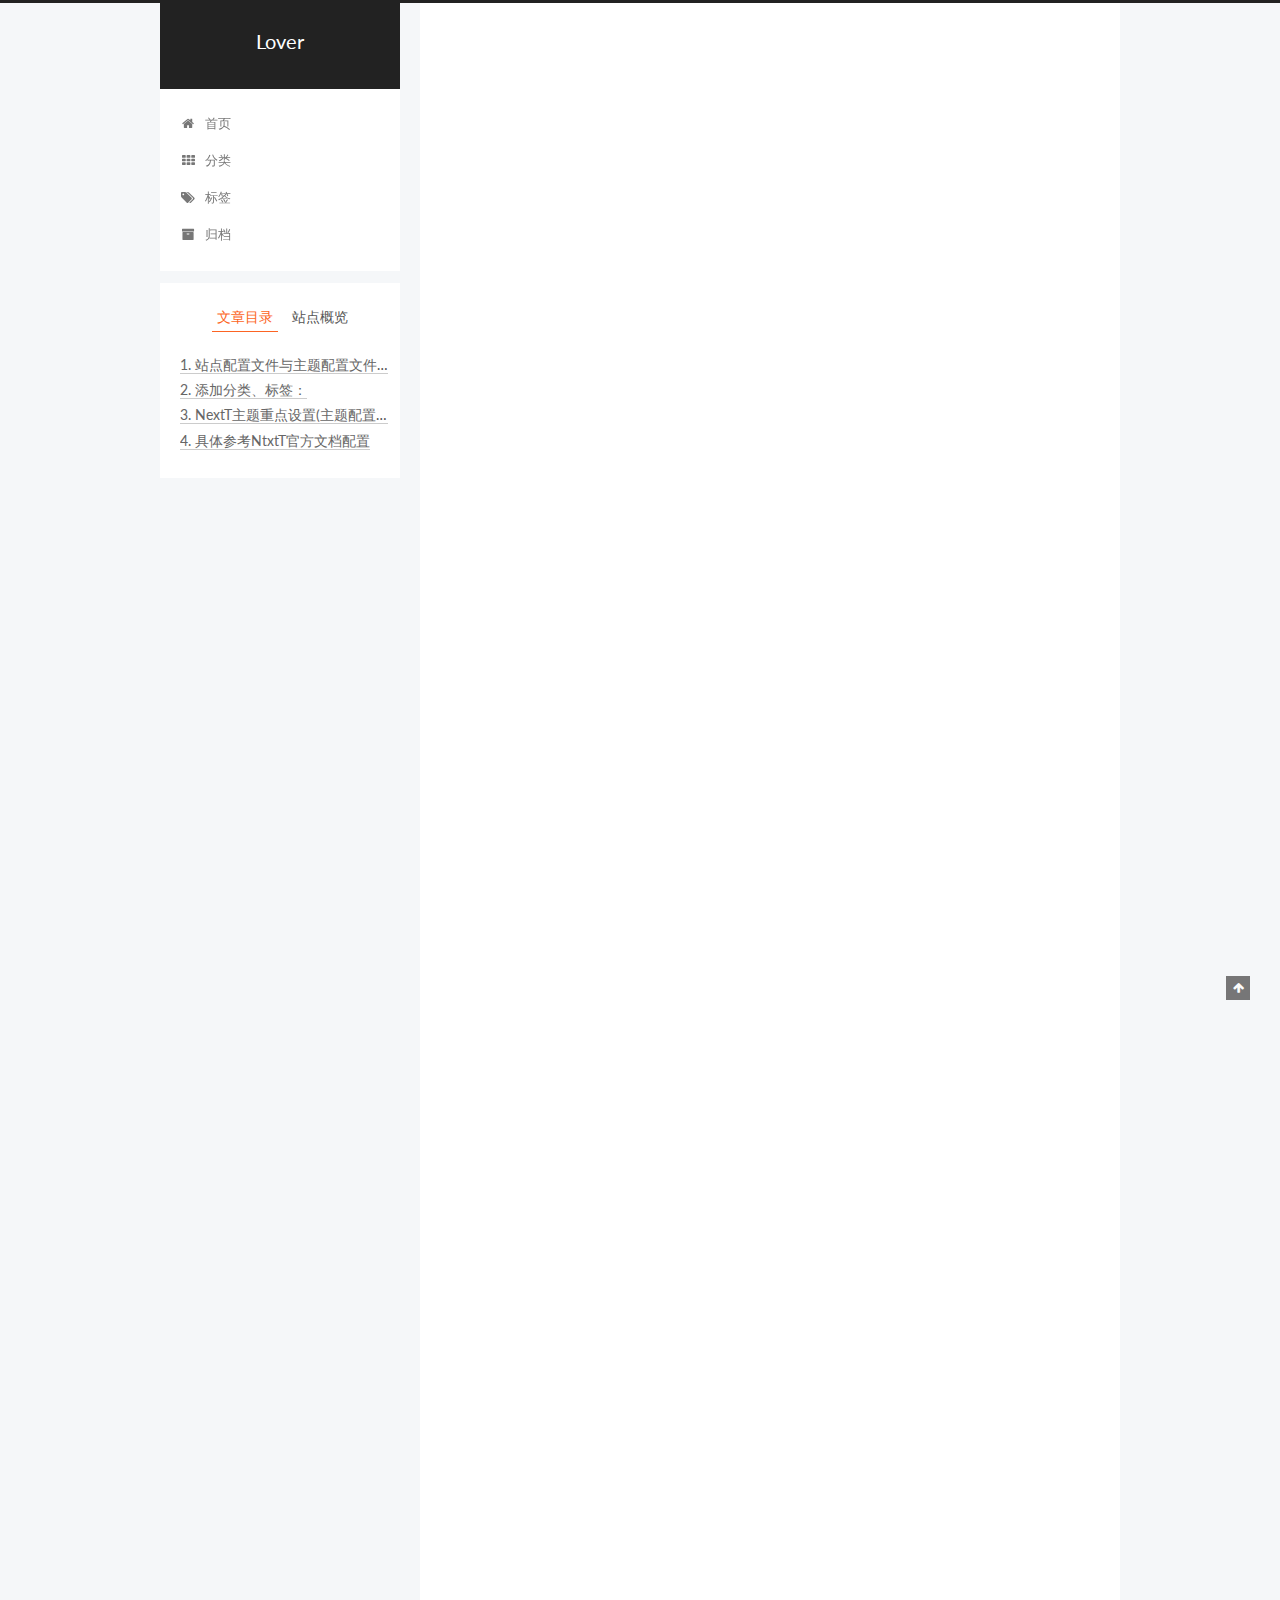
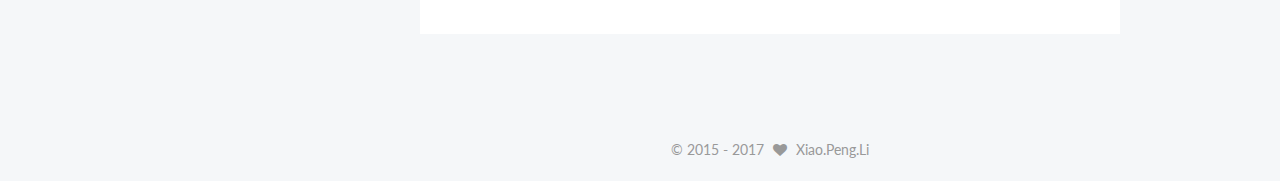
<file: 2017/08/23/NexT主题个性化设置/index.html>
<!DOCTYPE html>



  


<html class="theme-next pisces use-motion" lang="zh-Hans">
<head>
  <meta charset="UTF-8"/>
<meta http-equiv="X-UA-Compatible" content="IE=edge" />
<meta name="viewport" content="width=device-width, initial-scale=1, maximum-scale=1"/>









<meta http-equiv="Cache-Control" content="no-transform" />
<meta http-equiv="Cache-Control" content="no-siteapp" />















  
  
  <link href="/lib/fancybox/source/jquery.fancybox.css?v=2.1.5" rel="stylesheet" type="text/css" />




  
  
  
  

  
    
    
  

  

  

  

  

  
    
    
    <link href="//fonts.googleapis.com/css?family=Lato:300,300italic,400,400italic,700,700italic&subset=latin,latin-ext" rel="stylesheet" type="text/css">
  






<link href="/lib/font-awesome/css/font-awesome.min.css?v=4.6.2" rel="stylesheet" type="text/css" />

<link href="/css/main.css?v=5.1.1" rel="stylesheet" type="text/css" />


  <meta name="keywords" content="学术," />








  <link rel="shortcut icon" type="image/x-icon" href="/uploads/favicon.ico?v=5.1.1" />






<meta name="description" content="站点配置文件与主题配置文件： 站点配置文件是hexo根目录下的_config.yml 主题配置文件是主题（theme）文件夹下的_config.yml  添加分类、标签： 在站点跟目录下，打开git bash，输入 hexo new page &amp;quot;categories&amp;quot;  之后在站点目录中的source文件夹，会新增一个categories的文件夹里面有一个index.md，内容">
<meta name="keywords" content="学术">
<meta property="og:type" content="article">
<meta property="og:title" content="NexT主题个性化设置">
<meta property="og:url" content="http://yoursite.com/2017/08/23/NexT主题个性化设置/index.html">
<meta property="og:site_name" content="Lover">
<meta property="og:description" content="站点配置文件与主题配置文件： 站点配置文件是hexo根目录下的_config.yml 主题配置文件是主题（theme）文件夹下的_config.yml  添加分类、标签： 在站点跟目录下，打开git bash，输入 hexo new page &amp;quot;categories&amp;quot;  之后在站点目录中的source文件夹，会新增一个categories的文件夹里面有一个index.md，内容">
<meta property="og:locale" content="zh-Hans">
<meta property="og:updated_time" content="2017-08-25T09:52:32.314Z">
<meta name="twitter:card" content="summary">
<meta name="twitter:title" content="NexT主题个性化设置">
<meta name="twitter:description" content="站点配置文件与主题配置文件： 站点配置文件是hexo根目录下的_config.yml 主题配置文件是主题（theme）文件夹下的_config.yml  添加分类、标签： 在站点跟目录下，打开git bash，输入 hexo new page &amp;quot;categories&amp;quot;  之后在站点目录中的source文件夹，会新增一个categories的文件夹里面有一个index.md，内容">



<script type="text/javascript" id="hexo.configurations">
  var NexT = window.NexT || {};
  var CONFIG = {
    root: '/',
    scheme: 'Pisces',
    sidebar: {"position":"left","display":"post","offset":12,"offset_float":0,"b2t":false,"scrollpercent":false,"onmobile":false},
    fancybox: true,
    motion: true,
    duoshuo: {
      userId: '0',
      author: '博主'
    },
    algolia: {
      applicationID: '',
      apiKey: '',
      indexName: '',
      hits: {"per_page":10},
      labels: {"input_placeholder":"Search for Posts","hits_empty":"We didn't find any results for the search: ${query}","hits_stats":"${hits} results found in ${time} ms"}
    }
  };
</script>



  <link rel="canonical" href="http://yoursite.com/2017/08/23/NexT主题个性化设置/"/>





  <title>NexT主题个性化设置 | Lover</title>
  














</head>

<body itemscope itemtype="http://schema.org/WebPage" lang="zh-Hans">

  
  
    
  

  <div class="container sidebar-position-left page-post-detail ">
    <div class="headband"></div>

    <header id="header" class="header" itemscope itemtype="http://schema.org/WPHeader">
      <div class="header-inner"><div class="site-brand-wrapper">
  <div class="site-meta ">
    

    <div class="custom-logo-site-title">
      <a href="/"  class="brand" rel="start">
        <span class="logo-line-before"><i></i></span>
        <span class="site-title">Lover</span>
        <span class="logo-line-after"><i></i></span>
      </a>
    </div>
      
        <p class="site-subtitle"></p>
      
  </div>

  <div class="site-nav-toggle">
    <button>
      <span class="btn-bar"></span>
      <span class="btn-bar"></span>
      <span class="btn-bar"></span>
    </button>
  </div>
</div>

<nav class="site-nav">
  

  
    <ul id="menu" class="menu">
      
        
        <li class="menu-item menu-item-home">
          <a href="/" rel="section">
            
              <i class="menu-item-icon fa fa-fw fa-home"></i> <br />
            
            首页
          </a>
        </li>
      
        
        <li class="menu-item menu-item-categories">
          <a href="/categories/" rel="section">
            
              <i class="menu-item-icon fa fa-fw fa-th"></i> <br />
            
            分类
          </a>
        </li>
      
        
        <li class="menu-item menu-item-tags">
          <a href="/tags/" rel="section">
            
              <i class="menu-item-icon fa fa-fw fa-tags"></i> <br />
            
            标签
          </a>
        </li>
      
        
        <li class="menu-item menu-item-archives">
          <a href="/archives/" rel="section">
            
              <i class="menu-item-icon fa fa-fw fa-archive"></i> <br />
            
            归档
          </a>
        </li>
      

      
    </ul>
  

  
</nav>



 </div>
    </header>

    <main id="main" class="main">
      <div class="main-inner">
        <div class="content-wrap">
          <div id="content" class="content">
            

  <div id="posts" class="posts-expand">
    

  

  
  
  

  <article class="post post-type-normal " itemscope itemtype="http://schema.org/Article">
    <link itemprop="mainEntityOfPage" href="http://yoursite.com/2017/08/23/NexT主题个性化设置/">

    <span hidden itemprop="author" itemscope itemtype="http://schema.org/Person">
      <meta itemprop="name" content="Xiao.Peng.Li">
      <meta itemprop="description" content="">
      <meta itemprop="image" content="/uploads/avatar.png">
    </span>

    <span hidden itemprop="publisher" itemscope itemtype="http://schema.org/Organization">
      <meta itemprop="name" content="Lover">
    </span>

    
      <header class="post-header">

        
        
          <h1 class="post-title" itemprop="name headline">NexT主题个性化设置</h1>
        

        <div class="post-meta">
          <span class="post-time">
            
              <span class="post-meta-item-icon">
                <i class="fa fa-calendar-o"></i>
              </span>
              
                <span class="post-meta-item-text">发表于</span>
              
              <time title="创建于" itemprop="dateCreated datePublished" datetime="2017-08-23T17:19:06+08:00">
                2017-08-23
              </time>
            

            

            
          </span>

          
            <span class="post-category" >
            
              <span class="post-meta-divider">|</span>
            
              <span class="post-meta-item-icon">
                <i class="fa fa-folder-o"></i>
              </span>
              
                <span class="post-meta-item-text">分类于</span>
              
              
                <span itemprop="about" itemscope itemtype="http://schema.org/Thing">
                  <a href="/categories/hexo-theme/" itemprop="url" rel="index">
                    <span itemprop="name">Hexo主题</span>
                  </a>
                </span>

                
                
              
            </span>
          

          
            
          

          
          

          

          

          

        </div>
      </header>
    

    <div class="post-body" itemprop="articleBody">

      
      

      
        <h4 id="站点配置文件与主题配置文件："><a href="#站点配置文件与主题配置文件：" class="headerlink" title="站点配置文件与主题配置文件："></a>站点配置文件与主题配置文件：</h4><ol>
<li>站点配置文件是hexo根目录下的<code>_config.yml</code></li>
<li>主题配置文件是主题（theme）文件夹下的<code>_config.yml</code></li>
</ol>
<h4 id="添加分类、标签："><a href="#添加分类、标签：" class="headerlink" title="添加分类、标签："></a>添加分类、标签：</h4><ol>
<li><p>在站点跟目录下，打开git bash，输入</p>
<pre><code>hexo new page &quot;categories&quot;
</code></pre><p> 之后在站点目录中的source文件夹，会新增一个categories的文件夹里面有一个index.md，内容如下：</p>
<pre><code>title: categories
date: 2017-08-07 23:57:50
type: &quot;categories&quot;
</code></pre><p> 我们可以给index.md中添加(这样当我们给博客添加评论功能时，此页面就不包含)：</p>
<pre><code>comments: false
</code></pre></li>
<li><p>创建标签页面类似</p>
<pre><code>hexo new page &quot;tags&quot;
</code></pre></li>
</ol>
<h4 id="NextT主题重点设置-主题配置文件-config-yml"><a href="#NextT主题重点设置-主题配置文件-config-yml" class="headerlink" title="NextT主题重点设置(主题配置文件_config.yml)"></a>NextT主题重点设置(主题配置文件_config.yml)</h4><ol>
<li><p>设置图像栏</p>
<pre><code>avatar: your avatar url
</code></pre><p> your avatar url可以是完整的互联网URL，也可是本地图片路径即你在next\source\uploads\avatar.png</p>
</li>
<li><p>设置favicon图标</p>
<pre><code>favicon: /uploads/favicon.ico
</code></pre></li>
<li><p>首页文章以摘要形式显示</p>
<pre><code>auto_excerpt:
      enable: true
      length: 150
</code></pre><p> 注意<code>length</code>代表显示摘要的截取字符长度</p>
</li>
<li><p>社交关联</p>
<pre><code>social: github: https://github.com/caobaoli
</code></pre></li>
</ol>
<h4 id="具体参考NtxtT官方文档配置"><a href="#具体参考NtxtT官方文档配置" class="headerlink" title="具体参考NtxtT官方文档配置"></a><a href="http://theme-next.iissnan.com/theme-settings.html" target="_blank" rel="external">具体参考NtxtT官方文档配置</a></h4>
      
    </div>

    <div>
      
        

      
    </div>

    <div>
      
        

      
    </div>

    <div>
      
        

      
    </div>

    <footer class="post-footer">
      
        <div class="post-tags">
          
            <a href="/tags/学术/" rel="tag"># 学术</a>
          
        </div>
      

      
      
      

      
        <div class="post-nav">
          <div class="post-nav-next post-nav-item">
            
          </div>

          <span class="post-nav-divider"></span>

          <div class="post-nav-prev post-nav-item">
            
              <a href="/2017/08/23/SpringMvc文件上传下载/" rel="prev" title="SrpingMVC 实现文件上传下载">
                SrpingMVC 实现文件上传下载 <i class="fa fa-chevron-right"></i>
              </a>
            
          </div>
        </div>
      

      
      
    </footer>
  </article>



    <div class="post-spread">
      
    </div>
  </div>


          </div>
          


          
  <div class="comments" id="comments">
    
  </div>


        </div>
        
          
  
  <div class="sidebar-toggle">
    <div class="sidebar-toggle-line-wrap">
      <span class="sidebar-toggle-line sidebar-toggle-line-first"></span>
      <span class="sidebar-toggle-line sidebar-toggle-line-middle"></span>
      <span class="sidebar-toggle-line sidebar-toggle-line-last"></span>
    </div>
  </div>

  <aside id="sidebar" class="sidebar">
    
    <div class="sidebar-inner">

      

      
        <ul class="sidebar-nav motion-element">
          <li class="sidebar-nav-toc sidebar-nav-active" data-target="post-toc-wrap" >
            文章目录
          </li>
          <li class="sidebar-nav-overview" data-target="site-overview">
            站点概览
          </li>
        </ul>
      

      <section class="site-overview sidebar-panel">
        <div class="site-author motion-element" itemprop="author" itemscope itemtype="http://schema.org/Person">
          <img class="site-author-image" itemprop="image"
               src="/uploads/avatar.png"
               alt="Xiao.Peng.Li" />
          <p class="site-author-name" itemprop="name">Xiao.Peng.Li</p>
           
              <p class="site-description motion-element" itemprop="description">程序猿发展历程</p>
          
        </div>
        <nav class="site-state motion-element">

          
            <div class="site-state-item site-state-posts">
              <a href="/archives/">
                <span class="site-state-item-count">2</span>
                <span class="site-state-item-name">日志</span>
              </a>
            </div>
          

          
            
            
            <div class="site-state-item site-state-categories">
              <a href="/categories/index.html">
                <span class="site-state-item-count">2</span>
                <span class="site-state-item-name">分类</span>
              </a>
            </div>
          

          
            
            
            <div class="site-state-item site-state-tags">
              <a href="/tags/index.html">
                <span class="site-state-item-count">1</span>
                <span class="site-state-item-name">标签</span>
              </a>
            </div>
          

        </nav>

        

        <div class="links-of-author motion-element">
          
            
              <span class="links-of-author-item">
                <a href="https://github.com/caobaoli" target="_blank" title="github">
                  
                    <i class="fa fa-fw fa-globe"></i>
                  
                  github
                </a>
              </span>
            
          
        </div>

        
        

        
        

        


      </section>

      
      <!--noindex-->
        <section class="post-toc-wrap motion-element sidebar-panel sidebar-panel-active">
          <div class="post-toc">

            
              
            

            
              <div class="post-toc-content"><ol class="nav"><li class="nav-item nav-level-4"><a class="nav-link" href="#站点配置文件与主题配置文件："><span class="nav-number">1.</span> <span class="nav-text">站点配置文件与主题配置文件：</span></a></li><li class="nav-item nav-level-4"><a class="nav-link" href="#添加分类、标签："><span class="nav-number">2.</span> <span class="nav-text">添加分类、标签：</span></a></li><li class="nav-item nav-level-4"><a class="nav-link" href="#NextT主题重点设置-主题配置文件-config-yml"><span class="nav-number">3.</span> <span class="nav-text">NextT主题重点设置(主题配置文件_config.yml)</span></a></li><li class="nav-item nav-level-4"><a class="nav-link" href="#具体参考NtxtT官方文档配置"><span class="nav-number">4.</span> <span class="nav-text">具体参考NtxtT官方文档配置</span></a></li></ol></div>
            

          </div>
        </section>
      <!--/noindex-->
      

      

    </div>
  </aside>


        
      </div>
    </main>

    <footer id="footer" class="footer">
      <div class="footer-inner">
        <div class="copyright" >
  
  &copy;  2015 - 
  <span itemprop="copyrightYear">2017</span>
  <span class="with-love">
    <i class="fa fa-heart"></i>
  </span>
  <span class="author" itemprop="copyrightHolder">Xiao.Peng.Li</span>
</div>


        

        
      </div>
    </footer>

    
      <div class="back-to-top">
        <i class="fa fa-arrow-up"></i>
        
      </div>
    

  </div>

  

<script type="text/javascript">
  if (Object.prototype.toString.call(window.Promise) !== '[object Function]') {
    window.Promise = null;
  }
</script>









  












  
  <script type="text/javascript" src="/lib/jquery/index.js?v=2.1.3"></script>

  
  <script type="text/javascript" src="/lib/fastclick/lib/fastclick.min.js?v=1.0.6"></script>

  
  <script type="text/javascript" src="/lib/jquery_lazyload/jquery.lazyload.js?v=1.9.7"></script>

  
  <script type="text/javascript" src="/lib/velocity/velocity.min.js?v=1.2.1"></script>

  
  <script type="text/javascript" src="/lib/velocity/velocity.ui.min.js?v=1.2.1"></script>

  
  <script type="text/javascript" src="/lib/fancybox/source/jquery.fancybox.pack.js?v=2.1.5"></script>


  


  <script type="text/javascript" src="/js/src/utils.js?v=5.1.1"></script>

  <script type="text/javascript" src="/js/src/motion.js?v=5.1.1"></script>



  
  


  <script type="text/javascript" src="/js/src/affix.js?v=5.1.1"></script>

  <script type="text/javascript" src="/js/src/schemes/pisces.js?v=5.1.1"></script>



  
  <script type="text/javascript" src="/js/src/scrollspy.js?v=5.1.1"></script>
<script type="text/javascript" src="/js/src/post-details.js?v=5.1.1"></script>



  


  <script type="text/javascript" src="/js/src/bootstrap.js?v=5.1.1"></script>



  


  




	





  





  






  





  

  

  

  

  

  

</body>
</html>
</file>
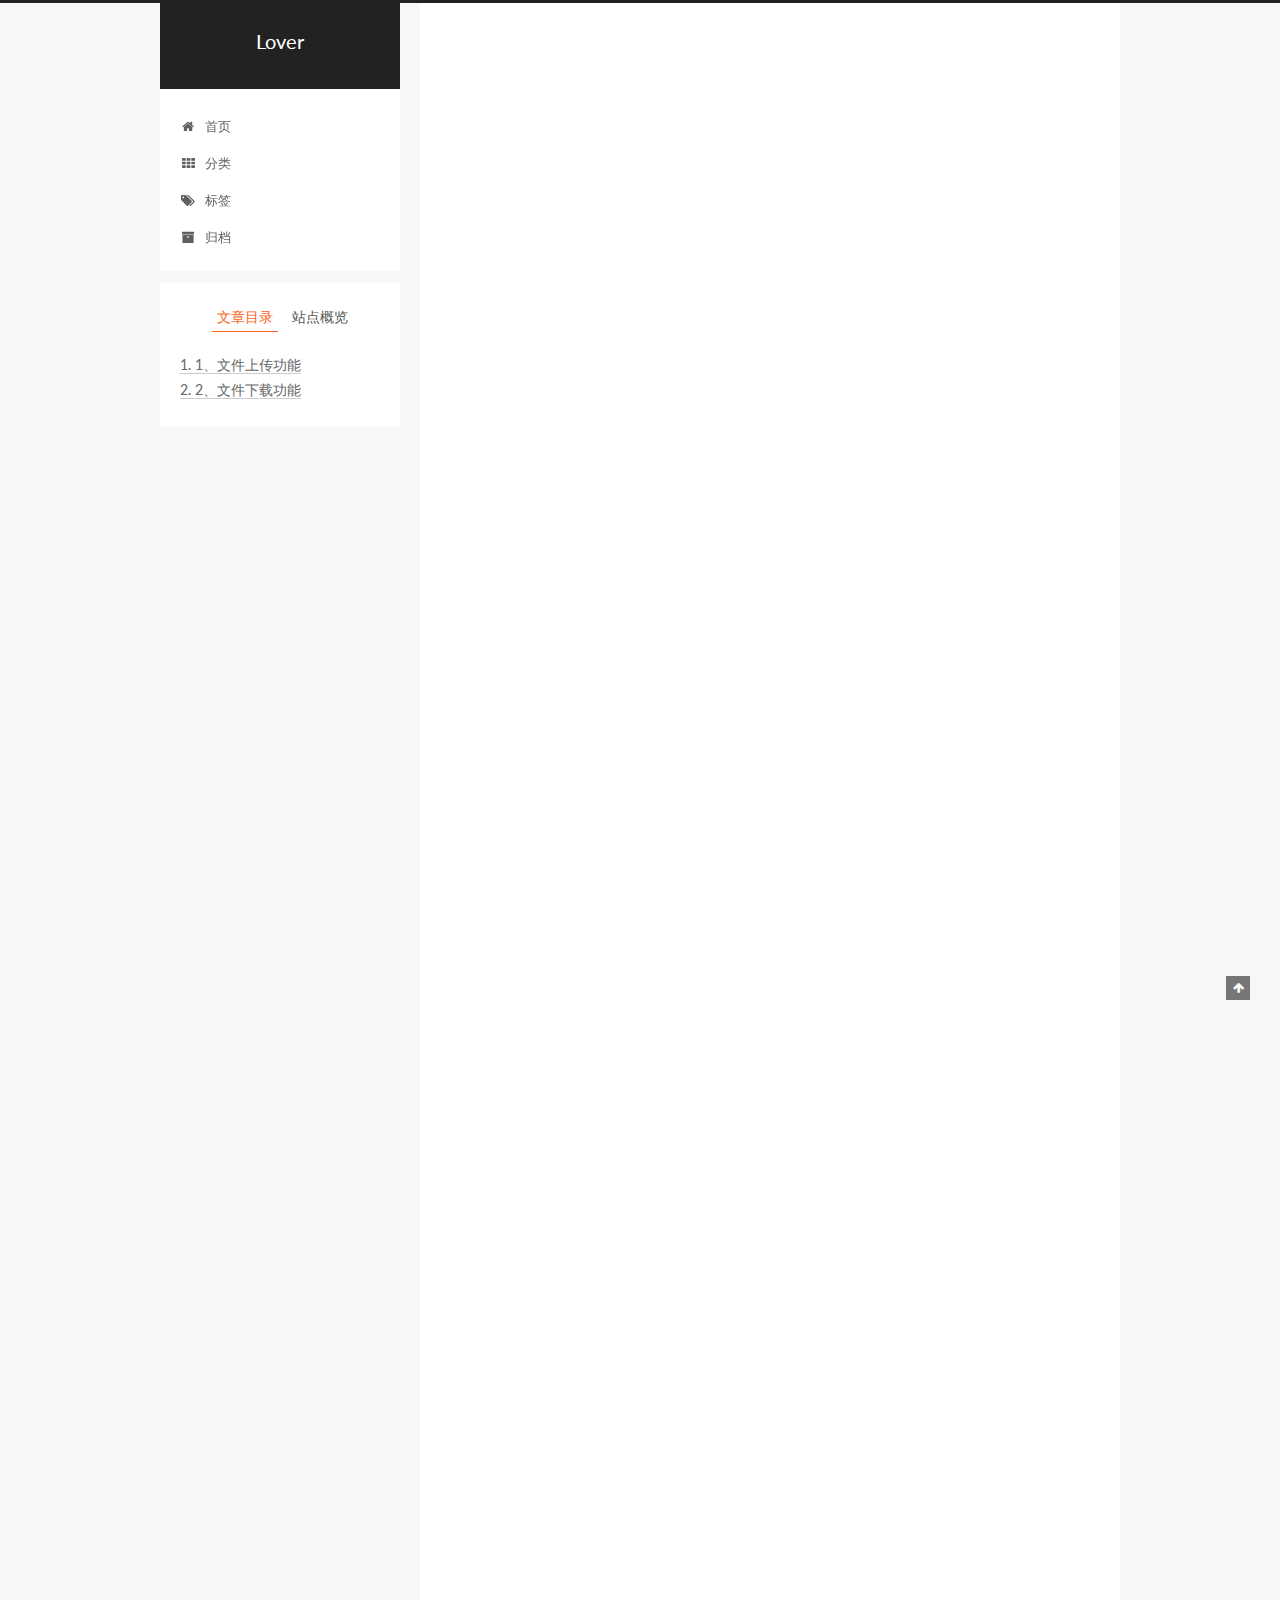
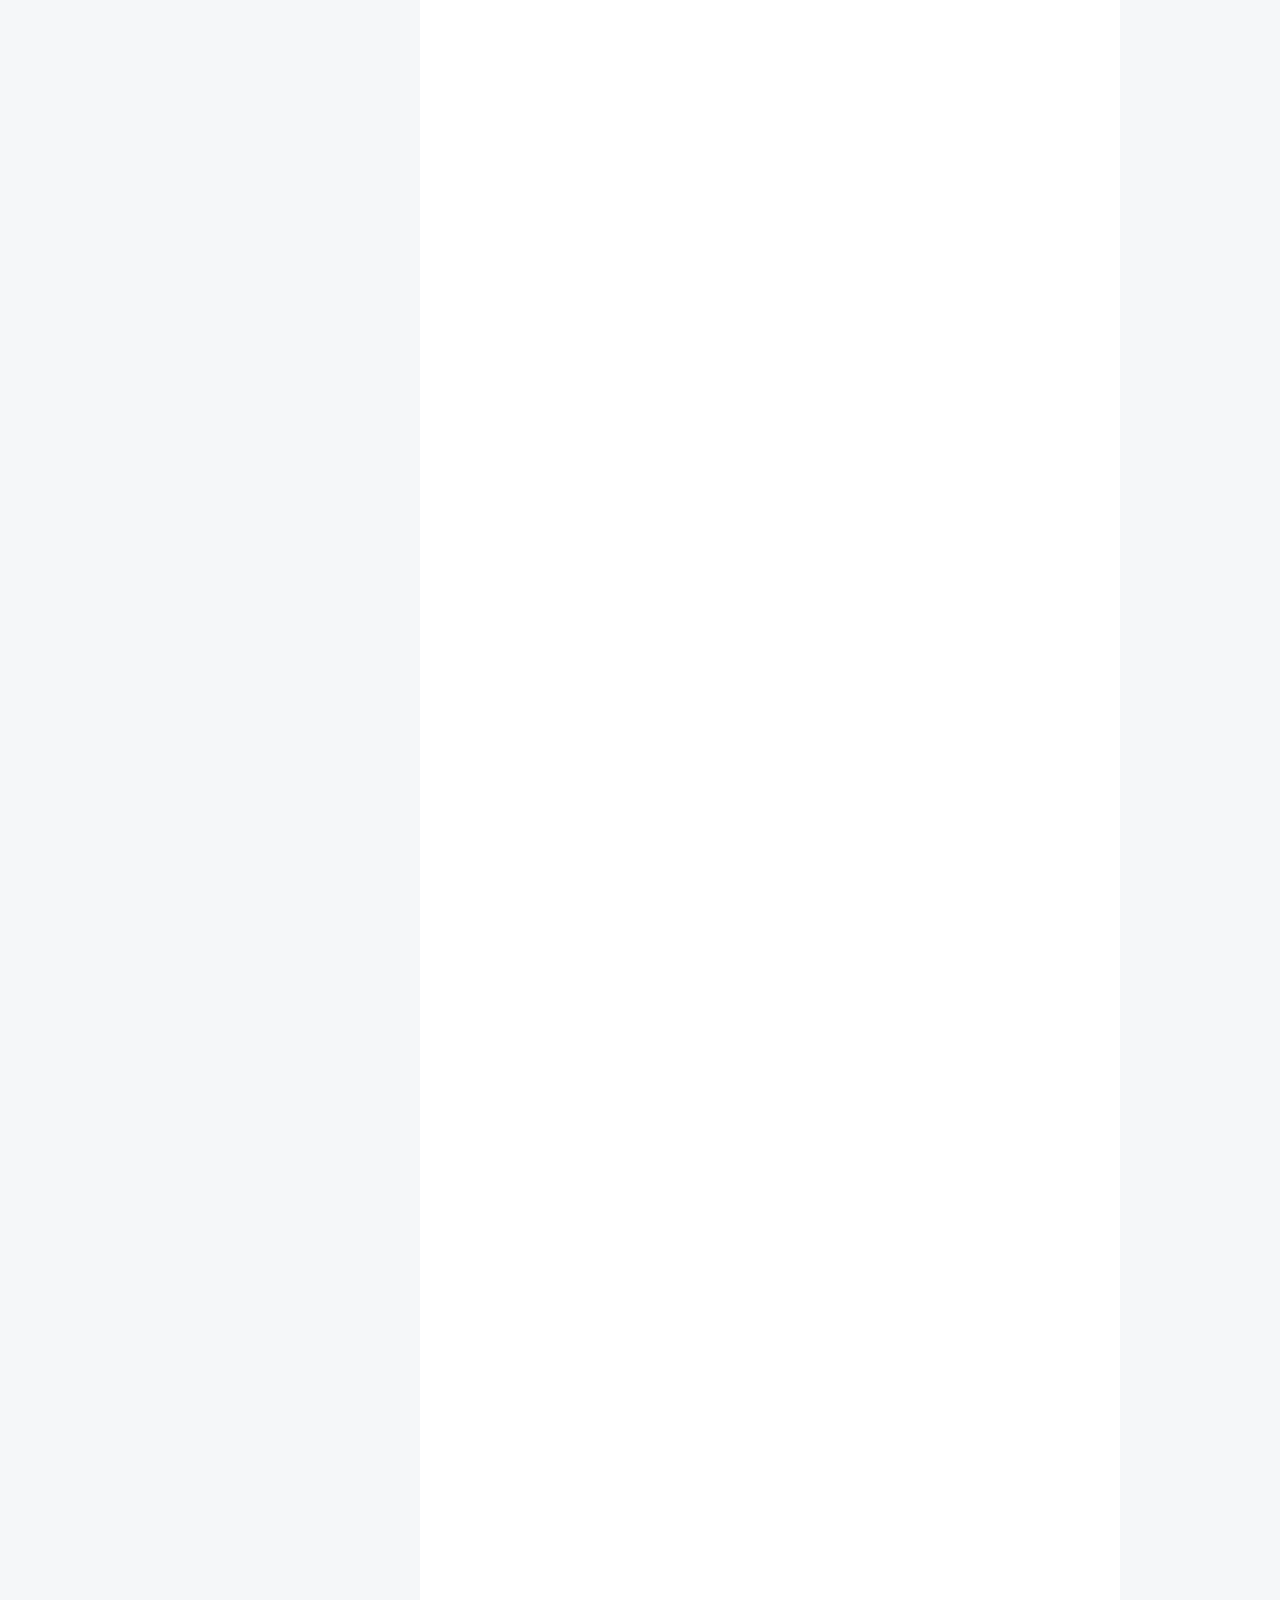
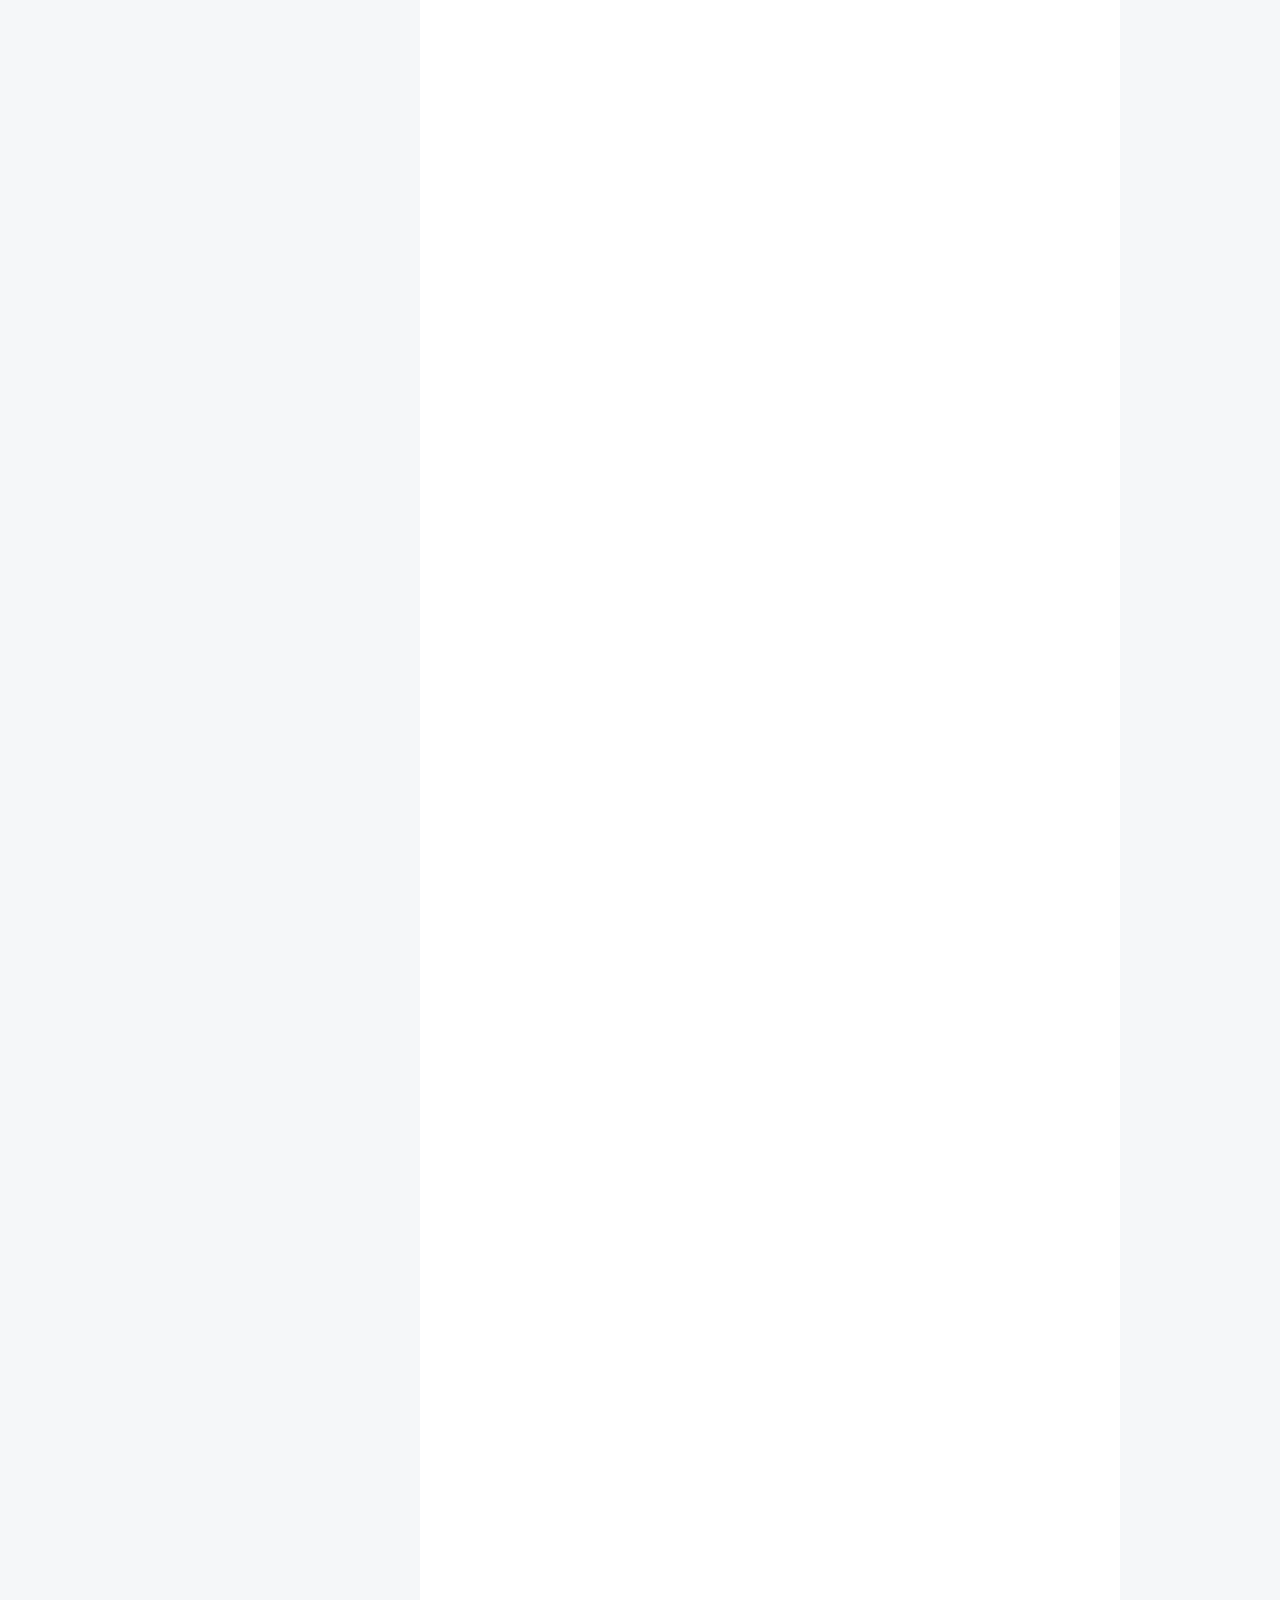
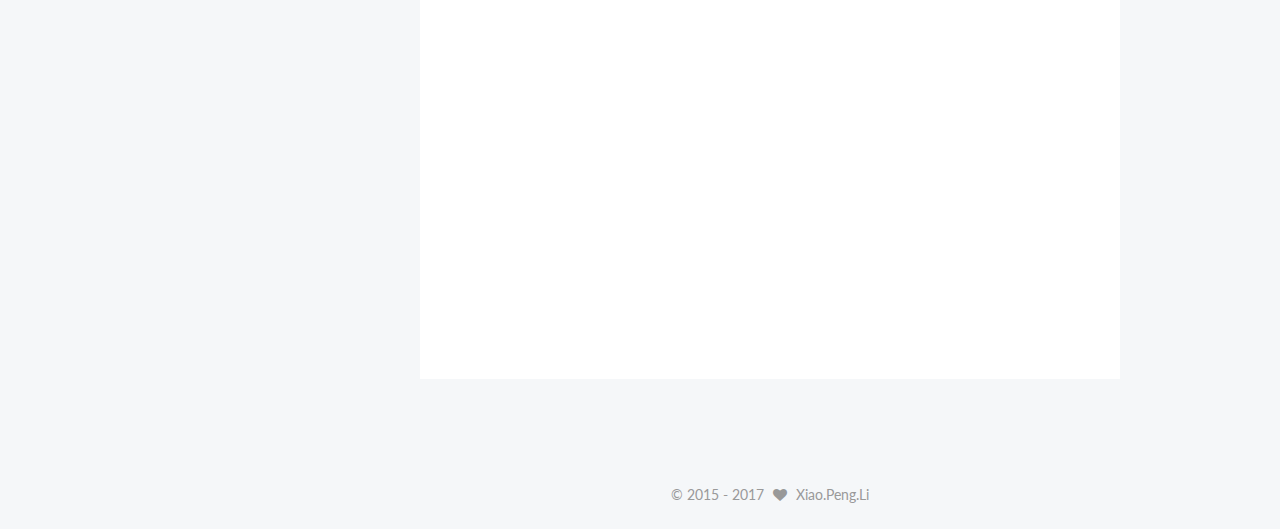
<file: 2017/08/23/SpringMvc文件上传下载/index.html>
<!DOCTYPE html>



  


<html class="theme-next pisces use-motion" lang="zh-Hans">
<head>
  <meta charset="UTF-8"/>
<meta http-equiv="X-UA-Compatible" content="IE=edge" />
<meta name="viewport" content="width=device-width, initial-scale=1, maximum-scale=1"/>









<meta http-equiv="Cache-Control" content="no-transform" />
<meta http-equiv="Cache-Control" content="no-siteapp" />















  
  
  <link href="/lib/fancybox/source/jquery.fancybox.css?v=2.1.5" rel="stylesheet" type="text/css" />




  
  
  
  

  
    
    
  

  

  

  

  

  
    
    
    <link href="//fonts.googleapis.com/css?family=Lato:300,300italic,400,400italic,700,700italic&subset=latin,latin-ext" rel="stylesheet" type="text/css">
  






<link href="/lib/font-awesome/css/font-awesome.min.css?v=4.6.2" rel="stylesheet" type="text/css" />

<link href="/css/main.css?v=5.1.1" rel="stylesheet" type="text/css" />


  <meta name="keywords" content="学术," />








  <link rel="shortcut icon" type="image/x-icon" href="/uploads/favicon.ico?v=5.1.1" />






<meta name="description" content="1、文件上传功能&amp;nbsp;&amp;nbsp;使用 webuploader 插件，SpringMVC文件上传介绍：&amp;nbsp;&amp;nbsp;&amp;nbsp;&amp;nbsp;1、从官网下载该插件并导入项目&amp;nbsp;&amp;nbsp;&amp;nbsp;&amp;nbsp;2、引入文件到页面中&amp;nbsp;&amp;nbsp;&amp;nbsp;&amp;nbsp;3、初始化该插件(启用自动上传的功能)： //初始化uploader var uploader =">
<meta name="keywords" content="学术">
<meta property="og:type" content="article">
<meta property="og:title" content="SrpingMVC 实现文件上传下载">
<meta property="og:url" content="http://yoursite.com/2017/08/23/SpringMvc文件上传下载/index.html">
<meta property="og:site_name" content="Lover">
<meta property="og:description" content="1、文件上传功能&amp;nbsp;&amp;nbsp;使用 webuploader 插件，SpringMVC文件上传介绍：&amp;nbsp;&amp;nbsp;&amp;nbsp;&amp;nbsp;1、从官网下载该插件并导入项目&amp;nbsp;&amp;nbsp;&amp;nbsp;&amp;nbsp;2、引入文件到页面中&amp;nbsp;&amp;nbsp;&amp;nbsp;&amp;nbsp;3、初始化该插件(启用自动上传的功能)： //初始化uploader var uploader =">
<meta property="og:locale" content="zh-Hans">
<meta property="og:updated_time" content="2017-08-25T09:43:33.095Z">
<meta name="twitter:card" content="summary">
<meta name="twitter:title" content="SrpingMVC 实现文件上传下载">
<meta name="twitter:description" content="1、文件上传功能&amp;nbsp;&amp;nbsp;使用 webuploader 插件，SpringMVC文件上传介绍：&amp;nbsp;&amp;nbsp;&amp;nbsp;&amp;nbsp;1、从官网下载该插件并导入项目&amp;nbsp;&amp;nbsp;&amp;nbsp;&amp;nbsp;2、引入文件到页面中&amp;nbsp;&amp;nbsp;&amp;nbsp;&amp;nbsp;3、初始化该插件(启用自动上传的功能)： //初始化uploader var uploader =">



<script type="text/javascript" id="hexo.configurations">
  var NexT = window.NexT || {};
  var CONFIG = {
    root: '/',
    scheme: 'Pisces',
    sidebar: {"position":"left","display":"post","offset":12,"offset_float":0,"b2t":false,"scrollpercent":false,"onmobile":false},
    fancybox: true,
    motion: true,
    duoshuo: {
      userId: '0',
      author: '博主'
    },
    algolia: {
      applicationID: '',
      apiKey: '',
      indexName: '',
      hits: {"per_page":10},
      labels: {"input_placeholder":"Search for Posts","hits_empty":"We didn't find any results for the search: ${query}","hits_stats":"${hits} results found in ${time} ms"}
    }
  };
</script>



  <link rel="canonical" href="http://yoursite.com/2017/08/23/SpringMvc文件上传下载/"/>





  <title>SrpingMVC 实现文件上传下载 | Lover</title>
  














</head>

<body itemscope itemtype="http://schema.org/WebPage" lang="zh-Hans">

  
  
    
  

  <div class="container sidebar-position-left page-post-detail ">
    <div class="headband"></div>

    <header id="header" class="header" itemscope itemtype="http://schema.org/WPHeader">
      <div class="header-inner"><div class="site-brand-wrapper">
  <div class="site-meta ">
    

    <div class="custom-logo-site-title">
      <a href="/"  class="brand" rel="start">
        <span class="logo-line-before"><i></i></span>
        <span class="site-title">Lover</span>
        <span class="logo-line-after"><i></i></span>
      </a>
    </div>
      
        <p class="site-subtitle"></p>
      
  </div>

  <div class="site-nav-toggle">
    <button>
      <span class="btn-bar"></span>
      <span class="btn-bar"></span>
      <span class="btn-bar"></span>
    </button>
  </div>
</div>

<nav class="site-nav">
  

  
    <ul id="menu" class="menu">
      
        
        <li class="menu-item menu-item-home">
          <a href="/" rel="section">
            
              <i class="menu-item-icon fa fa-fw fa-home"></i> <br />
            
            首页
          </a>
        </li>
      
        
        <li class="menu-item menu-item-categories">
          <a href="/categories/" rel="section">
            
              <i class="menu-item-icon fa fa-fw fa-th"></i> <br />
            
            分类
          </a>
        </li>
      
        
        <li class="menu-item menu-item-tags">
          <a href="/tags/" rel="section">
            
              <i class="menu-item-icon fa fa-fw fa-tags"></i> <br />
            
            标签
          </a>
        </li>
      
        
        <li class="menu-item menu-item-archives">
          <a href="/archives/" rel="section">
            
              <i class="menu-item-icon fa fa-fw fa-archive"></i> <br />
            
            归档
          </a>
        </li>
      

      
    </ul>
  

  
</nav>



 </div>
    </header>

    <main id="main" class="main">
      <div class="main-inner">
        <div class="content-wrap">
          <div id="content" class="content">
            

  <div id="posts" class="posts-expand">
    

  

  
  
  

  <article class="post post-type-normal " itemscope itemtype="http://schema.org/Article">
    <link itemprop="mainEntityOfPage" href="http://yoursite.com/2017/08/23/SpringMvc文件上传下载/">

    <span hidden itemprop="author" itemscope itemtype="http://schema.org/Person">
      <meta itemprop="name" content="Xiao.Peng.Li">
      <meta itemprop="description" content="">
      <meta itemprop="image" content="/uploads/avatar.png">
    </span>

    <span hidden itemprop="publisher" itemscope itemtype="http://schema.org/Organization">
      <meta itemprop="name" content="Lover">
    </span>

    
      <header class="post-header">

        
        
          <h1 class="post-title" itemprop="name headline">SrpingMVC 实现文件上传下载</h1>
        

        <div class="post-meta">
          <span class="post-time">
            
              <span class="post-meta-item-icon">
                <i class="fa fa-calendar-o"></i>
              </span>
              
                <span class="post-meta-item-text">发表于</span>
              
              <time title="创建于" itemprop="dateCreated datePublished" datetime="2017-08-23T21:42:05+08:00">
                2017-08-23
              </time>
            

            

            
          </span>

          
            <span class="post-category" >
            
              <span class="post-meta-divider">|</span>
            
              <span class="post-meta-item-icon">
                <i class="fa fa-folder-o"></i>
              </span>
              
                <span class="post-meta-item-text">分类于</span>
              
              
                <span itemprop="about" itemscope itemtype="http://schema.org/Thing">
                  <a href="/categories/programming/" itemprop="url" rel="index">
                    <span itemprop="name">JAVA开发</span>
                  </a>
                </span>

                
                
              
            </span>
          

          
            
          

          
          

          

          

          

        </div>
      </header>
    

    <div class="post-body" itemprop="articleBody">

      
      

      
        <h4 id="1、文件上传功能"><a href="#1、文件上传功能" class="headerlink" title="1、文件上传功能"></a>1、文件上传功能</h4><p>&nbsp;&nbsp;使用 <a href="http://fex.baidu.com/webuploader/" target="_blank" rel="external">webuploader</a> 插件，SpringMVC文件上传介绍：<br><br>&nbsp;&nbsp;&nbsp;&nbsp;1、从官网下载该插件并导入项目<br><br>&nbsp;&nbsp;&nbsp;&nbsp;2、引入文件到页面中<br><br>&nbsp;&nbsp;&nbsp;&nbsp;3、初始化该插件(启用自动上传的功能)：<br></p>
<pre><code>//初始化uploader
var uploader = WebUploader.create({
    auto: true,
    swf : &apos;../statics/plugins/webuploader/Uploader.swf&apos;,
    server : &apos;../selfassessment/uploadfile&apos;,
    pick : {
        &quot;id&quot;: &apos;#picker&apos;,
        &quot;multiple&quot;:false
    },
    fileVal : &apos;file&apos;, //提交到到后台，是要用&quot;multiFile&quot;这个名称属性来取文件的
    fileNumLimit:5,//上传的文件总数 (我理解的意思是单次不刷新页面能上传的次数)
    fileSingleSizeLimit: 2*1024*1024,
    duplicate :true,
    accept: {
        title: &apos;Files&apos;,
        extensions: &apos;gif,jpg,jpeg,bmp,png,doc,docx,pdf,txt,zip,rar,xlsx,ppt,pptx&apos;/*,
        mimeTypes: &apos;file/*&apos;*/
    },
    formData: {
        uid: 123
    },

    uploadSuccess : function(file) {
        $(&apos;#&apos; + file.id).find(&apos;p.state&apos;).text(&apos;已上传&apos;);
    },
    uploadError : function(file) {
        $(&apos;#&apos; + file.id).find(&apos;p.state&apos;).text(&apos;上传出错&apos;);
    },
    uploadComplete : function(file) {
        $(&apos;#&apos; + file.id).find(&apos;.progress&apos;).fadeOut();
    }
});

//uploader.options.formData.uid = $(&quot;selfAssessmentId&quot;).val();

uploader.on( &apos;uploadBeforeSend&apos;, function( block, data ) {
    // 修改data可以控制发送哪些携带数据。
    data.uid = $(&apos;#selfAssessmentId&apos;).val();
});

uploader.on( &apos;fileQueued&apos;, function( file ) {
    var $list = $(&apos;#thelist&apos;);
    $list.append( &apos;&lt;div id=&quot;&apos; + file.id + &apos;&quot; class=&quot;item&quot;&gt;&apos; +
        &apos;&lt;h4 class=&quot;info&quot;&gt;&apos; + file.name + &apos;&lt;/h4&gt;&apos; +
        &apos;&lt;p class=&quot;state&quot;&gt;等待上传...&lt;/p&gt;&apos; +
    &apos;&lt;/div&gt;&apos; );
});

uploader.on(&quot;error&quot;, function (type) {
    if (type == &quot;Q_TYPE_DENIED&quot;) {
        alert(&quot;上传的格式不正确,支持上传 gif, jpg, jpeg, bmp, png, doc, docx, pdf, txt, zip, rar, xlsx, ppt, pptx&quot;);
    } else if (type == &quot;Q_EXCEED_SIZE_LIMIT&quot;) {
        alert(&quot;文件大小不能超过2M&quot;);
    } else if(type == &quot;F_EXCEED_SIZE&quot;) {
        alert(&quot;文件过大,文件大小不能超过2M&quot;)
    } else if(type== &quot;Q_EXCEED_NUM_LIMIT&quot;) {
        alert(&quot;警告：您频繁上传且频繁删除附件已被系统检测，请规范你的操作！去刷新页面试试&quot;);
    }
    else {
        alert(&quot;上传出错！请检查后重新上传！错误代码&quot;+type);
    }
});

uploader.on( &apos;uploadProgress&apos;, function( file, percentage ) {
    var $li = $( &apos;#&apos;+file.id ),
    $percent = $li.find(&apos;.progress .progress-bar&apos;);
    // 避免重复创建
    if ( !$percent.length ) {
        $percent = $(&apos;&lt;div class=&quot;progress progress-striped active&quot;&gt;&apos; +
          &apos;&lt;div class=&quot;progress-bar&quot; role=&quot;progressbar&quot; style=&quot;width: 0%&quot;&gt;&apos; +
          &apos;&lt;/div&gt;&apos; +
        &apos;&lt;/div&gt;&apos;).appendTo( $li ).find(&apos;.progress-bar&apos;);
    }
    $li.find(&apos;p.state&apos;).text(&apos;上传中&apos;);
    $percent.css( &apos;width&apos;, percentage * 100 + &apos;%&apos; );
});

uploader.on( &apos;uploadSuccess&apos;, function( file ) {
    $( &apos;#&apos;+file.id ).find(&apos;p.state&apos;).text(&apos;已上传&apos;);
    //这里是我自己的页面逻辑
    $(&apos;.btns&apos;).css(&apos;display&apos;,&apos;none&apos;);
    $(&apos;#removefile&apos;).css(&apos;display&apos;,&apos;inline&apos;);
});

uploader.on( &apos;uploadError&apos;, function( file ) {
    $( &apos;#&apos;+file.id ).find(&apos;p.state&apos;).text(&apos;上传出错&apos;);
});

uploader.on( &apos;uploadComplete&apos;, function( file ) {
    $( &apos;#&apos;+file.id ).find(&apos;.progress&apos;).fadeOut();
    return;
});

$(&apos;#ctlBtn&apos;).on(&apos;click&apos;, function() {
    console.log(&quot;上传...&quot;);
    uploader.upload();
    console.log(&quot;上传成功&quot;);
});
</code></pre><p>&nbsp;&nbsp;&nbsp;&nbsp;4、页面代码处理：<br></p>
<pre><code>&lt;div id=&quot;uploader&quot; class=&quot;wu-example&quot;&gt;
 &lt;!--用来存放文件信息--&gt;
    &lt;div id=&quot;thelist&quot; class=&quot;uploader-list&quot;&gt;&lt;/div&gt;
    &lt;div class=&quot;btns&quot;&gt;
        &lt;div id=&quot;picker&quot; data-toggle=&quot;tooltip&quot; data-placement=&quot;top&quot; title=&quot;选择好文件后即立即上传&quot;&gt;选择附件&lt;/div&gt;
        &lt;!-- &lt;button id=&quot;ctlBtn&quot; class=&quot;btn btn-default&quot;&gt;开始上传&lt;/button&gt; --&gt;
    &lt;/div&gt;
&lt;/div&gt;
</code></pre><p>&nbsp;&nbsp;&nbsp;&nbsp;5、mvc 后台处理：<br></p>
<pre><code>@RequestMapping(value=&quot;/uploadfile&quot;)
public void uploadfile(@RequestParam(&quot;file&quot;) MultipartFile file,HttpServletRequest request) throws Exception{
    FileUtil util = new FileUtil();
    String originFilename = file.getOriginalFilename().substring(0,file.getOriginalFilename().lastIndexOf(&quot;.&quot;));
    String suffix = file.getOriginalFilename().substring(file.getOriginalFilename().lastIndexOf(&quot;.&quot;) + 1);
    String realPath = &quot;D:\\fileUpload\\&quot;;
    File destFile = new File(realPath);
    if (!destFile.exists()) {
        destFile.mkdirs();
    }
    String fileNameNew = util.getFileNameNew() + &quot;.&quot; + suffix;
    File f = new File(destFile.getAbsoluteFile() + &quot;/&quot; + fileNameNew);
    file.transferTo(f);
    f.createNewFile();
    //AttachmentEntity该类是数据库存储附件信息的对应的基类
    AttachmentEntity attachmentEntity = new AttachmentEntity();
    attachmentEntity.setFileName(originFilename+&quot;.&quot;+suffix);
    attachmentEntity.setFileUrl(&quot;D:\\fileUpload\\&quot;+fileNameNew);
    attachmentEntity.setExpandedName(fileNameNew);
    attachmentEntity.setSuffix(suffix);
    attachmentEntity.setBusinessId(Integer.parseInt(request.getParameter(&quot;uid&quot;)));
    attachmentService.save(attachmentEntity);
}
</code></pre><hr>
<pre><code>工具类：
public class FileUtil {
    public String getFileNameNew() {
        SysUserEntity sysUserEntity = ShiroUtils.getUserEntity();
        SimpleDateFormat fmt = new SimpleDateFormat(&quot;yyyyMMddHHmmssSSS&quot;);
        String returnStr = sysUserEntity.getEmployId()+&quot;_&quot;+fmt.format(new Date());
        return returnStr;
    }
}
</code></pre><hr>
<h4 id="2、文件下载功能"><a href="#2、文件下载功能" class="headerlink" title="2、文件下载功能"></a>2、文件下载功能</h4><p>&nbsp;&nbsp;&nbsp;&nbsp;1、HTML代码：<br></p>
<pre><code>&lt;input type=&quot;button&quot; class=&quot;btn btn-primary&quot; click=&quot;downloadFile&quot; value=&quot;下载&quot; /&gt;
</code></pre><p>&nbsp;&nbsp;&nbsp;&nbsp;2、js代码<br></p>
<pre><code>downloadFile: function(event) {
    location.href = &quot;../scoregroup/downloading?expandedName=&quot; + vm.selfAssessment.expandedName+&apos;&amp;fileName=&apos;+vm.selfAssessment.fileName;
}
</code></pre><p>&nbsp;&nbsp;&nbsp;&nbsp;3、这里提供两种下载方式，建议使用第二种<br><br>&nbsp;&nbsp;&nbsp;&nbsp;&nbsp;&nbsp;方式一：</p>
<pre><code>@RequestMapping(value = &quot;/download&quot;)
public ResponseEntity&lt;byte[]&gt; download(@RequestParam(name=&quot;expandedName&quot;)String expandedName, @RequestParam(name=&quot;fileName&quot;)String fileName,
        HttpServletRequest request) {
   HttpHeaders headers = new HttpHeaders();
    try {
        headers.setContentDispositionFormData(&quot;attachment&quot;, fileName);
        headers.setContentType(MediaType.APPLICATION_OCTET_STREAM);
        // 获取物理路径
        File file = new File(&quot;D:\\fileUpload\\&quot;+expandedName);
        return new ResponseEntity&lt;byte[]&gt;(FileUtils.readFileToByteArray(file), headers, HttpStatus.CREATED);
    } catch (Exception e) {
        e.printStackTrace();
    }

    return null;
}
</code></pre><hr>
<p>&nbsp;&nbsp;&nbsp;&nbsp;&nbsp;&nbsp;方式二：</p>
<pre><code>@RequestMapping(value = &quot;/downloading&quot;)
public void downloading(@RequestParam(name=&quot;expandedName&quot;)String expandedName, @RequestParam(name=&quot;fileName&quot;)String fileName,HttpServletResponse response) throws Exception {

    File file=new File(&quot;D:\\fileUpload\\&quot;+expandedName);
    InputStream in=new FileInputStream(file);
    response.setCharacterEncoding(&quot;utf-8&quot;);
    response.setContentType(&quot;multipart/form-data&quot;);
    response.setHeader(&quot;Content-Disposition&quot;,&quot;attachment;fileName=&quot;+new String(fileName.getBytes(&quot;gbk&quot;),&quot;iso-8859-1&quot;));//避免文件名乱码

    OutputStream out = null;
    try {
        out = response.getOutputStream();
    } catch (IOException e) {
        e.printStackTrace();
    }
    int b=0;
    while((b=in.read())!=-1)
        out.write(b);

    out.flush();
    in.close();
    out.close();
}
</code></pre>
      
    </div>

    <div>
      
        

      
    </div>

    <div>
      
        

      
    </div>

    <div>
      
        

      
    </div>

    <footer class="post-footer">
      
        <div class="post-tags">
          
            <a href="/tags/学术/" rel="tag"># 学术</a>
          
        </div>
      

      
      
      

      
        <div class="post-nav">
          <div class="post-nav-next post-nav-item">
            
              <a href="/2017/08/23/NexT主题个性化设置/" rel="next" title="NexT主题个性化设置">
                <i class="fa fa-chevron-left"></i> NexT主题个性化设置
              </a>
            
          </div>

          <span class="post-nav-divider"></span>

          <div class="post-nav-prev post-nav-item">
            
          </div>
        </div>
      

      
      
    </footer>
  </article>



    <div class="post-spread">
      
    </div>
  </div>


          </div>
          


          
  <div class="comments" id="comments">
    
  </div>


        </div>
        
          
  
  <div class="sidebar-toggle">
    <div class="sidebar-toggle-line-wrap">
      <span class="sidebar-toggle-line sidebar-toggle-line-first"></span>
      <span class="sidebar-toggle-line sidebar-toggle-line-middle"></span>
      <span class="sidebar-toggle-line sidebar-toggle-line-last"></span>
    </div>
  </div>

  <aside id="sidebar" class="sidebar">
    
    <div class="sidebar-inner">

      

      
        <ul class="sidebar-nav motion-element">
          <li class="sidebar-nav-toc sidebar-nav-active" data-target="post-toc-wrap" >
            文章目录
          </li>
          <li class="sidebar-nav-overview" data-target="site-overview">
            站点概览
          </li>
        </ul>
      

      <section class="site-overview sidebar-panel">
        <div class="site-author motion-element" itemprop="author" itemscope itemtype="http://schema.org/Person">
          <img class="site-author-image" itemprop="image"
               src="/uploads/avatar.png"
               alt="Xiao.Peng.Li" />
          <p class="site-author-name" itemprop="name">Xiao.Peng.Li</p>
           
              <p class="site-description motion-element" itemprop="description">程序猿发展历程</p>
          
        </div>
        <nav class="site-state motion-element">

          
            <div class="site-state-item site-state-posts">
              <a href="/archives/">
                <span class="site-state-item-count">2</span>
                <span class="site-state-item-name">日志</span>
              </a>
            </div>
          

          
            
            
            <div class="site-state-item site-state-categories">
              <a href="/categories/index.html">
                <span class="site-state-item-count">2</span>
                <span class="site-state-item-name">分类</span>
              </a>
            </div>
          

          
            
            
            <div class="site-state-item site-state-tags">
              <a href="/tags/index.html">
                <span class="site-state-item-count">1</span>
                <span class="site-state-item-name">标签</span>
              </a>
            </div>
          

        </nav>

        

        <div class="links-of-author motion-element">
          
            
              <span class="links-of-author-item">
                <a href="https://github.com/caobaoli" target="_blank" title="github">
                  
                    <i class="fa fa-fw fa-globe"></i>
                  
                  github
                </a>
              </span>
            
          
        </div>

        
        

        
        

        


      </section>

      
      <!--noindex-->
        <section class="post-toc-wrap motion-element sidebar-panel sidebar-panel-active">
          <div class="post-toc">

            
              
            

            
              <div class="post-toc-content"><ol class="nav"><li class="nav-item nav-level-4"><a class="nav-link" href="#1、文件上传功能"><span class="nav-number">1.</span> <span class="nav-text">1、文件上传功能</span></a></li><li class="nav-item nav-level-4"><a class="nav-link" href="#2、文件下载功能"><span class="nav-number">2.</span> <span class="nav-text">2、文件下载功能</span></a></li></ol></div>
            

          </div>
        </section>
      <!--/noindex-->
      

      

    </div>
  </aside>


        
      </div>
    </main>

    <footer id="footer" class="footer">
      <div class="footer-inner">
        <div class="copyright" >
  
  &copy;  2015 - 
  <span itemprop="copyrightYear">2017</span>
  <span class="with-love">
    <i class="fa fa-heart"></i>
  </span>
  <span class="author" itemprop="copyrightHolder">Xiao.Peng.Li</span>
</div>


        

        
      </div>
    </footer>

    
      <div class="back-to-top">
        <i class="fa fa-arrow-up"></i>
        
      </div>
    

  </div>

  

<script type="text/javascript">
  if (Object.prototype.toString.call(window.Promise) !== '[object Function]') {
    window.Promise = null;
  }
</script>









  












  
  <script type="text/javascript" src="/lib/jquery/index.js?v=2.1.3"></script>

  
  <script type="text/javascript" src="/lib/fastclick/lib/fastclick.min.js?v=1.0.6"></script>

  
  <script type="text/javascript" src="/lib/jquery_lazyload/jquery.lazyload.js?v=1.9.7"></script>

  
  <script type="text/javascript" src="/lib/velocity/velocity.min.js?v=1.2.1"></script>

  
  <script type="text/javascript" src="/lib/velocity/velocity.ui.min.js?v=1.2.1"></script>

  
  <script type="text/javascript" src="/lib/fancybox/source/jquery.fancybox.pack.js?v=2.1.5"></script>


  


  <script type="text/javascript" src="/js/src/utils.js?v=5.1.1"></script>

  <script type="text/javascript" src="/js/src/motion.js?v=5.1.1"></script>



  
  


  <script type="text/javascript" src="/js/src/affix.js?v=5.1.1"></script>

  <script type="text/javascript" src="/js/src/schemes/pisces.js?v=5.1.1"></script>



  
  <script type="text/javascript" src="/js/src/scrollspy.js?v=5.1.1"></script>
<script type="text/javascript" src="/js/src/post-details.js?v=5.1.1"></script>



  


  <script type="text/javascript" src="/js/src/bootstrap.js?v=5.1.1"></script>



  


  




	





  





  






  





  

  

  

  

  

  

</body>
</html>
</file>
<file: css/main.css>
/* normalize.css v3.0.2 | MIT License | git.io/normalize */
html {
  font-family: sans-serif; /* 1 */
  -ms-text-size-adjust: 100%; /* 2 */
  -webkit-text-size-adjust: 100%; /* 2 */
}
body {
  margin: 0;
}
article,
aside,
details,
figcaption,
figure,
footer,
header,
hgroup,
main,
menu,
nav,
section,
summary {
  display: block;
}
audio,
canvas,
progress,
video {
  display: inline-block; /* 1 */
  vertical-align: baseline; /* 2 */
}
audio:not([controls]) {
  display: none;
  height: 0;
}
[hidden],
template {
  display: none;
}
a {
  background-color: transparent;
}
a:active,
a:hover {
  outline: 0;
}
abbr[title] {
  border-bottom: 1px dotted;
}
b,
strong {
  font-weight: bold;
}
dfn {
  font-style: italic;
}
h1 {
  font-size: 2em;
  margin: 0.67em 0;
}
mark {
  background: #ff0;
  color: #000;
}
small {
  font-size: 80%;
}
sub,
sup {
  font-size: 75%;
  line-height: 0;
  position: relative;
  vertical-align: baseline;
}
sup {
  top: -0.5em;
}
sub {
  bottom: -0.25em;
}
img {
  border: 0;
}
svg:not(:root) {
  overflow: hidden;
}
figure {
  margin: 1em 40px;
}
hr {
  -moz-box-sizing: content-box;
  box-sizing: content-box;
  height: 0;
}
pre {
  overflow: auto;
}
code,
kbd,
pre,
samp {
  font-family: monospace, monospace;
  font-size: 1em;
}
button,
input,
optgroup,
select,
textarea {
  color: inherit; /* 1 */
  font: inherit; /* 2 */
  margin: 0; /* 3 */
}
button {
  overflow: visible;
}
button,
select {
  text-transform: none;
}
button,
html input[type="button"],
input[type="reset"],
input[type="submit"] {
  -webkit-appearance: button; /* 2 */
  cursor: pointer; /* 3 */
}
button[disabled],
html input[disabled] {
  cursor: default;
}
button::-moz-focus-inner,
input::-moz-focus-inner {
  border: 0;
  padding: 0;
}
input {
  line-height: normal;
}
input[type="checkbox"],
input[type="radio"] {
  box-sizing: border-box; /* 1 */
  padding: 0; /* 2 */
}
input[type="number"]::-webkit-inner-spin-button,
input[type="number"]::-webkit-outer-spin-button {
  height: auto;
}
input[type="search"] {
  -webkit-appearance: textfield; /* 1 */
  -moz-box-sizing: content-box;
  -webkit-box-sizing: content-box; /* 2 */
  box-sizing: content-box;
}
input[type="search"]::-webkit-search-cancel-button,
input[type="search"]::-webkit-search-decoration {
  -webkit-appearance: none;
}
fieldset {
  border: 1px solid #c0c0c0;
  margin: 0 2px;
  padding: 0.35em 0.625em 0.75em;
}
legend {
  border: 0; /* 1 */
  padding: 0; /* 2 */
}
textarea {
  overflow: auto;
}
optgroup {
  font-weight: bold;
}
table {
  border-collapse: collapse;
  border-spacing: 0;
}
td,
th {
  padding: 0;
}
::selection {
  background: #262a30;
  color: #fff;
}
body {
  position: relative;
  font-family: 'Lato', "PingFang SC", "Microsoft YaHei", sans-serif;
  font-size: 14px;
  line-height: 2;
  color: #555;
  background: #f5f7f9;
}
@media (max-width: 767px) {
  body {
    padding-right: 0 !important;
  }
}
@media (min-width: 768px) and (max-width: 991px) {
  body {
    padding-right: 0 !important;
  }
}
@media (min-width: 1600px) {
  body {
    font-size: 16px;
  }
}
h1,
h2,
h3,
h4,
h5,
h6 {
  margin: 0;
  padding: 0;
  font-weight: bold;
  line-height: 1.5;
  font-family: 'Lato', "PingFang SC", "Microsoft YaHei", sans-serif;
}
h2,
h3,
h4,
h5,
h6 {
  margin: 20px 0 15px;
}
h1 {
  font-size: 22px;
}
@media (max-width: 767px) {
  h1 {
    font-size: 18px;
  }
}
h2 {
  font-size: 20px;
}
@media (max-width: 767px) {
  h2 {
    font-size: 16px;
  }
}
h3 {
  font-size: 18px;
}
@media (max-width: 767px) {
  h3 {
    font-size: 14px;
  }
}
h4 {
  font-size: 16px;
}
@media (max-width: 767px) {
  h4 {
    font-size: 12px;
  }
}
h5 {
  font-size: 14px;
}
@media (max-width: 767px) {
  h5 {
    font-size: 10px;
  }
}
h6 {
  font-size: 12px;
}
@media (max-width: 767px) {
  h6 {
    font-size: 8px;
  }
}
p {
  margin: 0 0 20px 0;
}
a {
  color: #555;
  text-decoration: none;
  border-bottom: 1px solid #999;
  word-wrap: break-word;
}
a:hover {
  color: #222;
  border-bottom-color: #222;
}
blockquote {
  margin: 0;
  padding: 0;
}
img {
  display: block;
  margin: auto;
  max-width: 100%;
  height: auto;
}
hr {
  margin: 40px 0;
  height: 3px;
  border: none;
  background-color: #ddd;
  background-image: repeating-linear-gradient(-45deg, #fff, #fff 4px, transparent 4px, transparent 8px);
}
blockquote {
  padding: 0 15px;
  color: #666;
  border-left: 4px solid #ddd;
}
blockquote cite::before {
  content: "-";
  padding: 0 5px;
}
dt {
  font-weight: 700;
}
dd {
  margin: 0;
  padding: 0;
}
.text-left {
  text-align: left;
}
.text-center {
  text-align: center;
}
.text-right {
  text-align: right;
}
.text-justify {
  text-align: justify;
}
.text-nowrap {
  white-space: nowrap;
}
.text-lowercase {
  text-transform: lowercase;
}
.text-uppercase {
  text-transform: uppercase;
}
.text-capitalize {
  text-transform: capitalize;
}
.center-block {
  display: block;
  margin-left: auto;
  margin-right: auto;
}
.clearfix:before,
.clearfix:after {
  content: " ";
  display: table;
}
.clearfix:after {
  clear: both;
}
.pullquote {
  width: 45%;
}
.pullquote.left {
  float: left;
  margin-left: 5px;
  margin-right: 10px;
}
.pullquote.right {
  float: right;
  margin-left: 10px;
  margin-right: 5px;
}
.affix.affix.affix {
  position: fixed;
}
.translation {
  margin-top: -20px;
  font-size: 14px;
  color: #999;
}
.scrollbar-measure {
  width: 100px;
  height: 100px;
  overflow: scroll;
  position: absolute;
  top: -9999px;
}
.use-motion .motion-element {
  opacity: 0;
}
table {
  margin: 20px 0;
  width: 100%;
  border-collapse: collapse;
  border-spacing: 0;
  border: 1px solid #ddd;
  font-size: 14px;
  table-layout: fixed;
  word-wrap: break-all;
}
table>tbody>tr:nth-of-type(odd) {
  background-color: #f9f9f9;
}
table>tbody>tr:hover {
  background-color: #f5f5f5;
}
caption,
th,
td {
  padding: 8px;
  text-align: left;
  vertical-align: middle;
  font-weight: normal;
}
th,
td {
  border-bottom: 3px solid #ddd;
  border-right: 1px solid #eee;
}
th {
  padding-bottom: 10px;
  font-weight: 700;
}
td {
  border-bottom-width: 1px;
}
html,
body {
  height: 100%;
}
.container {
  position: relative;
  min-height: 100%;
}
.header-inner {
  margin: 0 auto;
  padding: 100px 0 70px;
  width: 700px;
}
@media (min-width: 1600px) {
  .container .header-inner {
    width: 900px;
  }
}
.main {
  padding-bottom: 150px;
}
.main-inner {
  margin: 0 auto;
  width: 700px;
}
@media (min-width: 1600px) {
  .container .main-inner {
    width: 900px;
  }
}
.footer {
  position: absolute;
  left: 0;
  bottom: 0;
  width: 100%;
  min-height: 50px;
}
.footer-inner {
  box-sizing: border-box;
  margin: 20px auto;
  width: 700px;
}
@media (min-width: 1600px) {
  .container .footer-inner {
    width: 900px;
  }
}
pre,
.highlight {
  overflow: auto;
  margin: 20px 0;
  padding: 0;
  font-size: 13px;
  color: #4d4d4c;
  background: #f7f7f7;
  line-height: 1.6;
}
pre,
code {
  font-family: consolas, Menlo, "PingFang SC", "Microsoft YaHei", monospace;
}
code {
  padding: 2px 4px;
  word-wrap: break-word;
  color: #555;
  background: #eee;
  border-radius: 3px;
  font-size: 13px;
}
pre code {
  padding: 0;
  color: #4d4d4c;
  background: none;
  text-shadow: none;
}
.highlight {
  border-radius: 1px;
}
.highlight pre {
  border: none;
  margin: 0;
  padding: 10px 0;
}
.highlight table {
  margin: 0;
  width: auto;
  border: none;
}
.highlight td {
  border: none;
  padding: 0;
}
.highlight figcaption {
  font-size: 1em;
  color: #4d4d4c;
  line-height: 1em;
  margin-bottom: 1em;
}
.highlight figcaption:before,
.highlight figcaption:after {
  content: " ";
  display: table;
}
.highlight figcaption:after {
  clear: both;
}
.highlight figcaption a {
  float: right;
  color: #4d4d4c;
}
.highlight figcaption a:hover {
  border-bottom-color: #4d4d4c;
}
.highlight .gutter pre {
  padding-left: 10px;
  padding-right: 10px;
  color: #869194;
  text-align: right;
  background-color: #eff2f3;
}
.highlight .code pre {
  width: 100%;
  padding-left: 10px;
  padding-right: 10px;
  background-color: #f7f7f7;
}
.highlight .line {
  height: 20px;
}
.gutter {
  -webkit-user-select: none;
  -moz-user-select: none;
  -ms-user-select: none;
  user-select: none;
}
.gist table {
  width: auto;
}
.gist table td {
  border: none;
}
pre .deletion {
  background: #fdd;
}
pre .addition {
  background: #dfd;
}
pre .meta {
  color: #8959a8;
}
pre .comment {
  color: #8e908c;
}
pre .variable,
pre .attribute,
pre .tag,
pre .regexp,
pre .ruby .constant,
pre .xml .tag .title,
pre .xml .pi,
pre .xml .doctype,
pre .html .doctype,
pre .css .id,
pre .css .class,
pre .css .pseudo {
  color: #c82829;
}
pre .number,
pre .preprocessor,
pre .built_in,
pre .literal,
pre .params,
pre .constant,
pre .command {
  color: #f5871f;
}
pre .ruby .class .title,
pre .css .rules .attribute,
pre .string,
pre .value,
pre .inheritance,
pre .header,
pre .ruby .symbol,
pre .xml .cdata,
pre .special,
pre .number,
pre .formula {
  color: #718c00;
}
pre .title,
pre .css .hexcolor {
  color: #3e999f;
}
pre .function,
pre .python .decorator,
pre .python .title,
pre .ruby .function .title,
pre .ruby .title .keyword,
pre .perl .sub,
pre .javascript .title,
pre .coffeescript .title {
  color: #4271ae;
}
pre .keyword,
pre .javascript .function {
  color: #8959a8;
}
.full-image.full-image.full-image {
  border: none;
  max-width: 100%;
  width: auto;
  margin: 20px auto;
}
@media (min-width: 992px) {
  .full-image.full-image.full-image {
    max-width: none;
    width: 118%;
    margin: 0 -9%;
  }
}
.blockquote-center,
.page-home .post-type-quote blockquote,
.page-post-detail .post-type-quote blockquote {
  position: relative;
  margin: 40px 0;
  padding: 0;
  border-left: none;
  text-align: center;
}
.blockquote-center::before,
.page-home .post-type-quote blockquote::before,
.page-post-detail .post-type-quote blockquote::before,
.blockquote-center::after,
.page-home .post-type-quote blockquote::after,
.page-post-detail .post-type-quote blockquote::after {
  position: absolute;
  content: ' ';
  display: block;
  width: 100%;
  height: 24px;
  opacity: 0.2;
  background-repeat: no-repeat;
  background-position: 0 -6px;
  background-size: 22px 22px;
}
.blockquote-center::before,
.page-home .post-type-quote blockquote::before,
.page-post-detail .post-type-quote blockquote::before {
  top: -20px;
  background-image: url("../images/quote-l.svg");
  border-top: 1px solid #ccc;
}
.blockquote-center::after,
.page-home .post-type-quote blockquote::after,
.page-post-detail .post-type-quote blockquote::after {
  bottom: -20px;
  background-image: url("../images/quote-r.svg");
  border-bottom: 1px solid #ccc;
  background-position: 100% 8px;
}
.blockquote-center p,
.page-home .post-type-quote blockquote p,
.page-post-detail .post-type-quote blockquote p,
.blockquote-center div,
.page-home .post-type-quote blockquote div,
.page-post-detail .post-type-quote blockquote div {
  text-align: center;
}
.post .post-body .group-picture img {
  box-sizing: border-box;
  padding: 0 3px;
  border: none;
}
.post .group-picture-row {
  overflow: hidden;
  margin-top: 6px;
}
.post .group-picture-row:first-child {
  margin-top: 0;
}
.post .group-picture-column {
  float: left;
}
.page-post-detail .post-body .group-picture-column {
  float: none;
  margin-top: 10px;
  width: auto !important;
}
.page-post-detail .post-body .group-picture-column img {
  margin: 0 auto;
}
.page-archive .group-picture-container {
  overflow: hidden;
}
.page-archive .group-picture-row {
  float: left;
}
.page-archive .group-picture-row:first-child {
  margin-top: 6px;
}
.page-archive .group-picture-column {
  max-width: 150px;
  max-height: 150px;
}
.note {
  padding: 20px;
  margin: 20px 0;
  border: 1px solid #eee;
  border-left-width: 5px;
  border-radius: 3px;
}
.note h2,
.note h3,
.note h4,
.note h5,
.note h6 {
  margin-top: 0;
  margin-bottom: 5px;
  padding-top: 0 !important;
}
.note p:last-child {
  margin-bottom: 0;
}
.note code {
  border-radius: 3px;
}
.note+.note {
  margin-top: -5px;
}
.default {
  border-left-color: #777;
}
.default h2,
.default h3,
.default h4,
.default h5,
.default h6 {
  color: #777;
}
.primary {
  border-left-color: #428bca;
}
.primary h2,
.primary h3,
.primary h4,
.primary h5,
.primary h6 {
  color: #428bca;
}
.success {
  border-left-color: #5cb85c;
}
.success h2,
.success h3,
.success h4,
.success h5,
.success h6 {
  color: #5cb85c;
}
.danger {
  border-left-color: #d9534f;
}
.danger h2,
.danger h3,
.danger h4,
.danger h5,
.danger h6 {
  color: #d9534f;
}
.warning {
  border-left-color: #f0ad4e;
}
.warning h2,
.warning h3,
.warning h4,
.warning h5,
.warning h6 {
  color: #f0ad4e;
}
.info {
  border-left-color: #5bc0de;
}
.info h2,
.info h3,
.info h4,
.info h5,
.info h6 {
  color: #5bc0de;
}
.btn {
  display: inline-block;
  padding: 0 20px;
  font-size: 14px;
  color: #fff;
  background: #222;
  border: 2px solid #555;
  text-decoration: none;
  border-radius: 0;
  transition-property: background-color;
  transition-duration: 0.2s;
  transition-timing-function: ease-in-out;
  transition-delay: 0s;
}
.btn:hover,
.post-button .btn:hover {
  border-color: #222;
  color: #fff;
  background: #222;
}
.btn-bar {
  display: block;
  width: 22px;
  height: 2px;
  background: #555;
  border-radius: 1px;
}
.btn-bar+.btn-bar {
  margin-top: 4px;
}
.pagination {
  margin: 120px 0 40px;
  text-align: center;
  border-top: 1px solid #eee;
}
.page-number-basic,
.pagination .prev,
.pagination .next,
.pagination .page-number,
.pagination .space {
  display: inline-block;
  position: relative;
  top: -1px;
  margin: 0 10px;
  padding: 0 10px;
  line-height: 30px;
}
@media (max-width: 767px) {
  .page-number-basic,
  .pagination .prev,
  .pagination .next,
  .pagination .page-number,
  .pagination .space {
    margin: 0 5px;
  }
}
.pagination .prev,
.pagination .next,
.pagination .page-number {
  border-bottom: 0;
  border-top: 1px solid #eee;
  transition-property: border-color;
  transition-duration: 0.2s;
  transition-timing-function: ease-in-out;
  transition-delay: 0s;
}
.pagination .prev:hover,
.pagination .next:hover,
.pagination .page-number:hover {
  border-top-color: #222;
}
.pagination .space {
  padding: 0;
  margin: 0;
}
.pagination .prev {
  margin-left: 0;
}
.pagination .next {
  margin-right: 0;
}
.pagination .page-number.current {
  color: #fff;
  background: #ccc;
  border-top-color: #ccc;
}
@media (max-width: 767px) {
  .pagination {
    border-top: none;
  }
  .pagination .prev,
  .pagination .next,
  .pagination .page-number {
    margin-bottom: 10px;
    border-top: 0;
    border-bottom: 1px solid #eee;
  }
  .pagination .prev:hover,
  .pagination .next:hover,
  .pagination .page-number:hover {
    border-bottom-color: #222;
  }
}
.comments {
  margin: 60px 20px 0;
}
.tag-cloud {
  text-align: center;
}
.tag-cloud a {
  display: inline-block;
  margin: 10px;
}
.back-to-top {
  box-sizing: border-box;
  position: fixed;
  bottom: -100px;
  right: 30px;
  z-index: 1050;
  padding: 0 6px;
  width: 24px;
  background: #222;
  font-size: 12px;
  opacity: 0.6;
  color: #fff;
  cursor: pointer;
  text-align: center;
  -webkit-transform: translateZ(0);
  transition-property: bottom;
  transition-duration: 0.2s;
  transition-timing-function: ease-in-out;
  transition-delay: 0s;
}
@media (min-width: 768px) and (max-width: 991px) {
  .back-to-top {
    display: none !important;
  }
}
@media (max-width: 767px) {
  .back-to-top {
    display: none !important;
  }
}
.back-to-top.back-to-top-on {
  bottom: 30px;
}
.header {
  background: transparent;
}
.header-inner {
  position: relative;
}
.headband {
  height: 3px;
  background: #222;
}
.site-meta {
  margin: 0;
  text-align: center;
}
@media (max-width: 767px) {
  .site-meta {
    text-align: center;
  }
}
.brand {
  position: relative;
  display: inline-block;
  padding: 0 40px;
  color: #fff;
  background: #222;
  border-bottom: none;
}
.brand:hover {
  color: #fff;
}
.logo {
  display: inline-block;
  margin-right: 5px;
  line-height: 36px;
  vertical-align: top;
}
.site-title {
  display: inline-block;
  vertical-align: top;
  line-height: 36px;
  font-size: 20px;
  font-weight: normal;
  font-family: 'Lato', "PingFang SC", "Microsoft YaHei", sans-serif;
}
.site-subtitle {
  margin-top: 10px;
  font-size: 13px;
  color: #ddd;
}
.use-motion .brand {
  opacity: 0;
}
.use-motion .logo,
.use-motion .site-title,
.use-motion .site-subtitle {
  opacity: 0;
  position: relative;
  top: -10px;
}
.site-nav-toggle {
  display: none;
  position: absolute;
  top: 10px;
  left: 10px;
}
@media (max-width: 767px) {
  .site-nav-toggle {
    display: block;
  }
}
.site-nav-toggle button {
  margin-top: 2px;
  padding: 9px 10px;
  background: transparent;
  border: none;
}
@media (max-width: 767px) {
  .site-nav {
    display: none;
    margin: 0 -10px;
    padding: 0 10px;
    clear: both;
    border-top: 1px solid #ddd;
  }
}
@media (min-width: 768px) and (max-width: 991px) {
  .site-nav {
    display: block !important;
  }
}
@media (min-width: 992px) {
  .site-nav {
    display: block !important;
  }
}
.menu {
  margin-top: 20px;
  padding-left: 0;
  text-align: center;
}
.menu .menu-item {
  display: inline-block;
  margin: 0 10px;
  list-style: none;
}
@media screen and (max-width: 767px) {
  .menu .menu-item {
    margin-top: 10px;
  }
}
.menu .menu-item a {
  display: block;
  font-size: 13px;
  line-height: inherit;
  border-bottom: 1px solid transparent;
  transition-property: border-color;
  transition-duration: 0.2s;
  transition-timing-function: ease-in-out;
  transition-delay: 0s;
}
.menu .menu-item a:hover,
.menu-item-active a {
  border-bottom-color: #222;
}
.menu .menu-item .fa {
  margin-right: 5px;
}
.use-motion .menu-item {
  opacity: 0;
}
.post-body {
  font-family: 'Lato', "PingFang SC", "Microsoft YaHei", sans-serif;
}
@media (max-width: 767px) {
  .post-body {
    word-break: break-word;
  }
}
.post-body .fancybox img {
  display: block !important;
  margin: 0 auto;
  cursor: pointer;
  cursor: zoom-in;
  cursor: -webkit-zoom-in;
}
.post-body .image-caption,
.post-body .figure .caption {
  margin: 10px auto 15px;
  text-align: center;
  font-size: 14px;
  color: #999;
  font-weight: bold;
  line-height: 1;
}
.post-sticky-flag {
  display: inline-block;
  font-size: 16px;
  -ms-transform: rotate(30deg);
  -webkit-transform: rotate(30deg);
  -moz-transform: rotate(30deg);
  -ms-transform: rotate(30deg);
  -o-transform: rotate(30deg);
  transform: rotate(30deg);
}
.posts-expand {
  padding-top: 40px;
}
@media (max-width: 767px) {
  .posts-expand {
    margin: 0 20px;
  }
  .post-body pre {
    padding: 10px;
  }
  .post-body pre .gutter pre {
    padding-right: 10px;
  }
  .post-body .highlight {
    margin-left: 0px;
    margin-right: 0px;
    padding: 0;
  }
  .post-body .highlight .gutter pre {
    padding-right: 10px;
  }
}
@media (min-width: 992px) {
  .posts-expand .post-body {
    text-align: justify;
  }
}
.posts-expand .post-body h2,
.posts-expand .post-body h3,
.posts-expand .post-body h4,
.posts-expand .post-body h5,
.posts-expand .post-body h6 {
  padding-top: 10px;
}
.posts-expand .post-body h2 .header-anchor,
.posts-expand .post-body h3 .header-anchor,
.posts-expand .post-body h4 .header-anchor,
.posts-expand .post-body h5 .header-anchor,
.posts-expand .post-body h6 .header-anchor {
  float: right;
  margin-left: 10px;
  color: #ccc;
  border-bottom-style: none;
  visibility: hidden;
}
.posts-expand .post-body h2 .header-anchor:hover,
.posts-expand .post-body h3 .header-anchor:hover,
.posts-expand .post-body h4 .header-anchor:hover,
.posts-expand .post-body h5 .header-anchor:hover,
.posts-expand .post-body h6 .header-anchor:hover {
  color: inherit;
}
.posts-expand .post-body h2:hover .header-anchor,
.posts-expand .post-body h3:hover .header-anchor,
.posts-expand .post-body h4:hover .header-anchor,
.posts-expand .post-body h5:hover .header-anchor,
.posts-expand .post-body h6:hover .header-anchor {
  visibility: visible;
}
.posts-expand .post-body ul li {
  list-style: circle;
}
.posts-expand .post-body img {
  box-sizing: border-box;
  margin: auto;
  padding: 3px;
  border: 1px solid #ddd;
}
.posts-expand .fancybox img {
  margin: 0 auto;
}
@media (max-width: 767px) {
  .posts-collapse {
    margin: 0 20px;
  }
  .posts-collapse .post-title,
  .posts-collapse .post-meta {
    display: block;
    width: auto;
    text-align: left;
  }
}
.posts-collapse {
  position: relative;
  z-index: 1010;
  margin-left: 55px;
}
.posts-collapse::after {
  content: " ";
  position: absolute;
  top: 20px;
  left: 0;
  margin-left: -2px;
  width: 4px;
  height: 100%;
  background: #f5f5f5;
  z-index: -1;
}
@media (max-width: 767px) {
  .posts-collapse {
    margin: 0 20px;
  }
}
.posts-collapse .collection-title {
  position: relative;
  margin: 60px 0;
}
.posts-collapse .collection-title h1,
.posts-collapse .collection-title h2 {
  margin-left: 20px;
}
.posts-collapse .collection-title small {
  color: #bbb;
  margin-left: 5px;
}
.posts-collapse .collection-title::before {
  content: " ";
  position: absolute;
  left: 0;
  top: 50%;
  margin-left: -4px;
  margin-top: -4px;
  width: 8px;
  height: 8px;
  background: #bbb;
  border-radius: 50%;
}
.posts-collapse .post {
  margin: 30px 0;
}
.posts-collapse .post-header {
  position: relative;
  transition-duration: 0.2s;
  transition-timing-function: ease-in-out;
  transition-delay: 0s;
  transition-property: border;
  border-bottom: 1px dashed #ccc;
}
.posts-collapse .post-header::before {
  content: " ";
  position: absolute;
  left: 0;
  top: 12px;
  width: 6px;
  height: 6px;
  margin-left: -4px;
  background: #bbb;
  border-radius: 50%;
  border: 1px solid #fff;
  transition-duration: 0.2s;
  transition-timing-function: ease-in-out;
  transition-delay: 0s;
  transition-property: background;
}
.posts-collapse .post-header:hover {
  border-bottom-color: #666;
}
.posts-collapse .post-header:hover::before {
  background: #222;
}
.posts-collapse .post-meta {
  position: absolute;
  font-size: 12px;
  left: 20px;
  top: 5px;
}
.posts-collapse .post-comments-count {
  display: none;
}
.posts-collapse .post-title {
  margin-left: 60px;
  font-size: 16px;
  font-weight: normal;
  line-height: inherit;
}
.posts-collapse .post-title::after {
  margin-left: 3px;
  opacity: 0.6;
}
.posts-collapse .post-title a {
  color: #666;
  border-bottom: none;
}
.page-home .post-type-quote .post-header,
.page-post-detail .post-type-quote .post-header,
.page-home .post-type-quote .post-tags,
.page-post-detail .post-type-quote .post-tags {
  display: none;
}
.posts-expand .post-title {
  font-size: 26px;
  text-align: center;
  word-break: break-word;
  font-weight: 400;
}
@media (max-width: 767px) {
  .posts-expand .post-title {
    font-size: 22px;
  }
}
.posts-expand .post-title-link {
  display: inline-block;
  position: relative;
  color: #555;
  border-bottom: none;
  line-height: 1.2;
  vertical-align: top;
}
.posts-expand .post-title-link::before {
  content: "";
  position: absolute;
  width: 100%;
  height: 2px;
  bottom: 0;
  left: 0;
  background-color: #000;
  visibility: hidden;
  -webkit-transform: scaleX(0);
  -moz-transform: scaleX(0);
  -ms-transform: scaleX(0);
  -o-transform: scaleX(0);
  transform: scaleX(0);
  transition-duration: 0.2s;
  transition-timing-function: ease-in-out;
  transition-delay: 0s;
}
.posts-expand .post-title-link:hover::before {
  visibility: visible;
  -webkit-transform: scaleX(1);
  -moz-transform: scaleX(1);
  -ms-transform: scaleX(1);
  -o-transform: scaleX(1);
  transform: scaleX(1);
}
.posts-expand .post-title-link .fa {
  font-size: 16px;
}
.posts-expand .post-meta {
  margin: 3px 0 60px 0;
  color: #999;
  font-family: 'Lato', "PingFang SC", "Microsoft YaHei", sans-serif;
  font-size: 12px;
  text-align: center;
}
.posts-expand .post-meta .post-category-list {
  display: inline-block;
  margin: 0;
  padding: 3px;
}
.posts-expand .post-meta .post-category-list-link {
  color: #999;
}
.posts-expand .post-meta .post-description {
  font-size: 14px;
  margin-top: 2px;
}
.post-wordcount {
  display: inline-block;
}
.post-meta-divider {
  margin: 0 0.5em;
}
.post-meta-item-icon {
  margin-right: 3px;
}
@media (min-width: 768px) and (max-width: 991px) {
  .post-meta-item-icon {
    display: inline-block;
  }
}
@media (max-width: 767px) {
  .post-meta-item-icon {
    display: inline-block;
  }
}
@media (min-width: 768px) and (max-width: 991px) {
  .post-meta-item-text {
    display: none;
  }
}
@media (max-width: 767px) {
  .post-meta-item-text {
    display: none;
  }
}
@media (max-width: 767px) {
  .posts-expand .post-comments-count {
    display: none;
  }
}
.post-button {
  margin-top: 50px;
}
.post-button .btn {
  color: #555;
  font-size: 14px;
  background: #fff;
  border-radius: 2px;
  line-height: 2;
  margin: 0 4px 8px 4px;
}
.post-button .fa-fw {
  width: 1.285714285714286em;
  text-align: left;
}
.posts-expand .post-tags {
  margin-top: 40px;
  text-align: center;
}
.posts-expand .post-tags a {
  display: inline-block;
  margin-right: 10px;
  font-size: 13px;
}
.post-nav {
  display: table;
  margin-top: 15px;
  width: 100%;
  border-top: 1px solid #eee;
}
.post-nav-divider {
  display: table-cell;
  width: 10%;
}
.post-nav-item {
  display: table-cell;
  padding: 10px 0 0 0;
  width: 45%;
  vertical-align: top;
}
.post-nav-item a {
  position: relative;
  display: block;
  line-height: 25px;
  font-size: 14px;
  color: #555;
  border-bottom: none;
}
.post-nav-item a:hover {
  color: #222;
  border-bottom: none;
}
.post-nav-item a:active {
  top: 2px;
}
.post-nav-item .fa {
  position: absolute;
  top: 8px;
  left: 0;
  font-size: 12px;
}
.post-nav-next a {
  padding-left: 15px;
}
.post-nav-prev {
  text-align: right;
}
.post-nav-prev a {
  padding-right: 15px;
}
.post-nav-prev .fa {
  right: 0;
  left: auto;
}
.posts-expand .post-eof {
  display: block;
  margin: 80px auto 60px;
  width: 8%;
  height: 1px;
  background: #ccc;
  text-align: center;
}
.post:last-child .post-eof.post-eof.post-eof {
  display: none;
}
.post-gallery {
  display: table;
  table-layout: fixed;
  width: 100%;
  border-collapse: separate;
}
.post-gallery-row {
  display: table-row;
}
.post-gallery .post-gallery-img {
  display: table-cell;
  text-align: center;
  vertical-align: middle;
  border: none;
}
.post-gallery .post-gallery-img img {
  max-width: 100%;
  max-height: 100%;
  border: none;
}
.fancybox-close,
.fancybox-close:hover {
  border: none;
}
.sidebar {
  position: fixed;
  right: 0;
  top: 0;
  bottom: 0;
  width: 0;
  z-index: 1040;
  box-shadow: inset 0 2px 6px #000;
  background: #222;
  -webkit-transform: translateZ(0);
}
.sidebar a {
  color: #999;
  border-bottom-color: #555;
}
.sidebar a:hover {
  color: #eee;
}
@media (min-width: 768px) and (max-width: 991px) {
  .sidebar {
    display: none !important;
  }
}
@media (max-width: 767px) {
  .sidebar {
    display: none !important;
  }
}
.sidebar-inner {
  position: relative;
  padding: 20px 10px;
  color: #999;
  text-align: center;
}
.sidebar-toggle {
  position: fixed;
  right: 30px;
  bottom: 45px;
  width: 14px;
  height: 14px;
  padding: 5px;
  background: #222;
  line-height: 0;
  z-index: 1050;
  cursor: pointer;
  -webkit-transform: translateZ(0);
}
@media (min-width: 768px) and (max-width: 991px) {
  .sidebar-toggle {
    display: none !important;
  }
}
@media (max-width: 767px) {
  .sidebar-toggle {
    display: none !important;
  }
}
.sidebar-toggle-line {
  position: relative;
  display: inline-block;
  vertical-align: top;
  height: 2px;
  width: 100%;
  background: #fff;
  margin-top: 3px;
}
.sidebar-toggle-line:first-child {
  margin-top: 0;
}
.site-author-image {
  display: block;
  margin: 0 auto;
  padding: 2px;
  max-width: 120px;
  height: auto;
  border: 1px solid #eee;
}
.site-author-name {
  margin: 0;
  text-align: center;
  color: #222;
  font-weight: 600;
}
.site-description {
  margin-top: 0;
  text-align: center;
  font-size: 13px;
  color: #999;
}
.site-state {
  overflow: hidden;
  line-height: 1.4;
  white-space: nowrap;
  text-align: center;
}
.site-state-item {
  display: inline-block;
  padding: 0 15px;
  border-left: 1px solid #eee;
}
.site-state-item:first-child {
  border-left: none;
}
.site-state-item a {
  border-bottom: none;
}
.site-state-item-count {
  display: block;
  text-align: center;
  color: inherit;
  font-weight: 600;
  font-size: 16px;
}
.site-state-item-name {
  font-size: 13px;
  color: #999;
}
.feed-link {
  margin-top: 20px;
}
.feed-link a {
  display: inline-block;
  padding: 0 15px;
  color: #fc6423;
  border: 1px solid #fc6423;
  border-radius: 4px;
}
.feed-link a i {
  color: #fc6423;
  font-size: 14px;
}
.feed-link a:hover {
  color: #fff;
  background: #fc6423;
}
.feed-link a:hover i {
  color: #fff;
}
.links-of-author {
  margin-top: 20px;
}
.links-of-author a {
  display: inline-block;
  vertical-align: middle;
  margin-right: 10px;
  margin-bottom: 10px;
  border-bottom-color: #555;
  font-size: 13px;
}
.links-of-author a:before {
  display: inline-block;
  vertical-align: middle;
  margin-right: 3px;
  content: " ";
  width: 4px;
  height: 4px;
  border-radius: 50%;
  background: #75ff4a;
}
.links-of-blogroll {
  font-size: 13px;
}
.links-of-blogroll-title {
  margin-top: 20px;
  font-size: 14px;
  font-weight: 600;
}
.links-of-blogroll-list {
  margin: 0;
  padding: 0;
  list-style: none;
}
.links-of-blogroll-item {
  padding: 2px 10px;
}
.sidebar-nav {
  margin: 0 0 20px;
  padding-left: 0;
}
.sidebar-nav li {
  display: inline-block;
  cursor: pointer;
  border-bottom: 1px solid transparent;
  font-size: 14px;
  color: #555;
}
.sidebar-nav li:hover {
  color: #fc6423;
}
.page-post-detail .sidebar-nav-toc {
  padding: 0 5px;
}
.page-post-detail .sidebar-nav-overview {
  margin-left: 10px;
}
.sidebar-nav .sidebar-nav-active {
  color: #fc6423;
  border-bottom-color: #fc6423;
}
.sidebar-nav .sidebar-nav-active:hover {
  color: #fc6423;
}
.sidebar-panel {
  display: none;
}
.sidebar-panel-active {
  display: block;
}
.post-toc-empty {
  font-size: 14px;
  color: #666;
}
.post-toc-wrap {
  overflow: hidden;
}
.post-toc {
  overflow: auto;
}
.post-toc ol {
  margin: 0;
  padding: 0 2px 5px 10px;
  text-align: left;
  list-style: none;
  font-size: 14px;
}
.post-toc ol > ol {
  padding-left: 0;
}
.post-toc ol a {
  transition-duration: 0.2s;
  transition-timing-function: ease-in-out;
  transition-delay: 0s;
  transition-property: all;
  color: #666;
  border-bottom-color: #ccc;
}
.post-toc ol a:hover {
  color: #000;
  border-bottom-color: #000;
}
.post-toc .nav-item {
  overflow: hidden;
  text-overflow: ellipsis;
  white-space: nowrap;
  line-height: 1.8;
}
.post-toc .nav .nav-child {
  display: none;
}
.post-toc .nav .active > .nav-child {
  display: block;
}
.post-toc .nav .active-current > .nav-child {
  display: block;
}
.post-toc .nav .active-current > .nav-child > .nav-item {
  display: block;
}
.post-toc .nav .active > a {
  color: #fc6423;
  border-bottom-color: #fc6423;
}
.post-toc .nav .active-current > a {
  color: #fc6423;
}
.post-toc .nav .active-current > a:hover {
  color: #fc6423;
}
.footer {
  font-size: 14px;
  color: #999;
}
.footer img {
  border: none;
}
.footer-inner {
  text-align: center;
}
.with-love {
  display: inline-block;
  margin: 0 5px;
}
.powered-by,
.theme-info {
  display: inline-block;
}
.powered-by {
  margin-right: 10px;
}
.powered-by::after {
  content: "|";
  padding-left: 10px;
}
.cc-license {
  margin-top: 10px;
  text-align: center;
}
.cc-license .cc-opacity {
  opacity: 0.7;
  border-bottom: none;
}
.cc-license .cc-opacity:hover {
  opacity: 0.9;
}
.cc-license img {
  display: inline-block;
}
.theme-next #ds-thread #ds-reset {
  color: #555;
}
.theme-next #ds-thread #ds-reset .ds-replybox {
  margin-bottom: 30px;
}
.theme-next #ds-thread #ds-reset .ds-replybox .ds-avatar,
.theme-next #ds-reset .ds-avatar img {
  box-shadow: none;
}
.theme-next #ds-thread #ds-reset .ds-textarea-wrapper {
  border-color: #c7d4e1;
  background: none;
  border-top-right-radius: 3px;
  border-top-left-radius: 3px;
}
.theme-next #ds-thread #ds-reset .ds-textarea-wrapper textarea {
  height: 60px;
}
.theme-next #ds-reset .ds-rounded-top {
  border-radius: 0;
}
.theme-next #ds-thread #ds-reset .ds-post-toolbar {
  box-sizing: border-box;
  border: 1px solid #c7d4e1;
  background: #f6f8fa;
}
.theme-next #ds-thread #ds-reset .ds-post-options {
  height: 40px;
  border: none;
  background: none;
}
.theme-next #ds-thread #ds-reset .ds-toolbar-buttons {
  top: 11px;
}
.theme-next #ds-thread #ds-reset .ds-sync {
  top: 5px;
}
.theme-next #ds-thread #ds-reset .ds-post-button {
  top: 4px;
  right: 5px;
  width: 90px;
  height: 30px;
  border: 1px solid #c5ced7;
  border-radius: 3px;
  background-image: linear-gradient(#fbfbfc, #f5f7f9);
  color: #60676d;
}
.theme-next #ds-thread #ds-reset .ds-post-button:hover {
  background-position: 0 -30px;
  color: #60676d;
}
.theme-next #ds-thread #ds-reset .ds-comments-info {
  padding: 10px 0;
}
.theme-next #ds-thread #ds-reset .ds-sort {
  display: none;
}
.theme-next #ds-thread #ds-reset li.ds-tab a.ds-current {
  border: none;
  background: #f6f8fa;
  color: #60676d;
}
.theme-next #ds-thread #ds-reset li.ds-tab a.ds-current:hover {
  background-color: #e9f0f7;
  color: #60676d;
}
.theme-next #ds-thread #ds-reset li.ds-tab a {
  border-radius: 2px;
  padding: 5px;
}
.theme-next #ds-thread #ds-reset .ds-login-buttons p {
  color: #999;
  line-height: 36px;
}
.theme-next #ds-thread #ds-reset .ds-login-buttons .ds-service-list li {
  height: 28px;
}
.theme-next #ds-thread #ds-reset .ds-service-list a {
  background: none;
  padding: 5px;
  border: 1px solid;
  border-radius: 3px;
  text-align: center;
}
.theme-next #ds-thread #ds-reset .ds-service-list a:hover {
  color: #fff;
  background: #666;
}
.theme-next #ds-thread #ds-reset .ds-service-list .ds-weibo {
  color: #fc9b00;
  border-color: #fc9b00;
}
.theme-next #ds-thread #ds-reset .ds-service-list .ds-weibo:hover {
  background: #fc9b00;
}
.theme-next #ds-thread #ds-reset .ds-service-list .ds-qq {
  color: #60a3ec;
  border-color: #60a3ec;
}
.theme-next #ds-thread #ds-reset .ds-service-list .ds-qq:hover {
  background: #60a3ec;
}
.theme-next #ds-thread #ds-reset .ds-service-list .ds-renren {
  color: #2e7ac4;
  border-color: #2e7ac4;
}
.theme-next #ds-thread #ds-reset .ds-service-list .ds-renren:hover {
  background: #2e7ac4;
}
.theme-next #ds-thread #ds-reset .ds-service-list .ds-douban {
  color: #37994c;
  border-color: #37994c;
}
.theme-next #ds-thread #ds-reset .ds-service-list .ds-douban:hover {
  background: #37994c;
}
.theme-next #ds-thread #ds-reset .ds-service-list .ds-kaixin {
  color: #fef20d;
  border-color: #fef20d;
}
.theme-next #ds-thread #ds-reset .ds-service-list .ds-kaixin:hover {
  background: #fef20d;
}
.theme-next #ds-thread #ds-reset .ds-service-list .ds-netease {
  color: #f00;
  border-color: #f00;
}
.theme-next #ds-thread #ds-reset .ds-service-list .ds-netease:hover {
  background: #f00;
}
.theme-next #ds-thread #ds-reset .ds-service-list .ds-sohu {
  color: #ffcb05;
  border-color: #ffcb05;
}
.theme-next #ds-thread #ds-reset .ds-service-list .ds-sohu:hover {
  background: #ffcb05;
}
.theme-next #ds-thread #ds-reset .ds-service-list .ds-baidu {
  color: #2831e0;
  border-color: #2831e0;
}
.theme-next #ds-thread #ds-reset .ds-service-list .ds-baidu:hover {
  background: #2831e0;
}
.theme-next #ds-thread #ds-reset .ds-service-list .ds-google {
  color: #166bec;
  border-color: #166bec;
}
.theme-next #ds-thread #ds-reset .ds-service-list .ds-google:hover {
  background: #166bec;
}
.theme-next #ds-thread #ds-reset .ds-service-list .ds-weixin {
  color: #00ce0d;
  border-color: #00ce0d;
}
.theme-next #ds-thread #ds-reset .ds-service-list .ds-weixin:hover {
  background: #00ce0d;
}
.theme-next #ds-thread #ds-reset .ds-service-list .ds-more-services {
  border: none;
}
.theme-next #ds-thread #ds-reset .ds-service-list .ds-more-services:hover {
  background: none;
}
.theme-next #ds-reset .duoshuo-ua-admin {
  display: inline-block;
  color: #f00;
}
.theme-next #ds-reset .duoshuo-ua-platform,
.theme-next #ds-reset .duoshuo-ua-browser {
  color: #ccc;
}
.theme-next #ds-reset .duoshuo-ua-platform .fa,
.theme-next #ds-reset .duoshuo-ua-browser .fa {
  display: inline-block;
  margin-right: 3px;
}
.theme-next #ds-reset .duoshuo-ua-separator {
  display: inline-block;
  margin-left: 5px;
}
.theme-next .this_ua {
  background-color: #ccc !important;
  border-radius: 4px;
  padding: 0 5px !important;
  margin: 1px 1px !important;
  border: 1px solid #bbb !important;
  color: #fff;
  display: inline-block !important;
}
.theme-next .this_ua.admin {
  background-color: #d9534f !important;
  border-color: #d9534f !important;
}
.theme-next .this_ua.platform.iOS,
.theme-next .this_ua.platform.Mac,
.theme-next .this_ua.platform.Windows {
  background-color: #39b3d7 !important;
  border-color: #46b8da !important;
}
.theme-next .this_ua.platform.Linux {
  background-color: #3a3a3a !important;
  border-color: #1f1f1f !important;
}
.theme-next .this_ua.platform.Android {
  background-color: #00c47d !important;
  border-color: #01b171 !important;
}
.theme-next .this_ua.browser.Mobile,
.theme-next .this_ua.browser.Chrome {
  background-color: #5cb85c !important;
  border-color: #4cae4c !important;
}
.theme-next .this_ua.browser.Firefox {
  background-color: #f0ad4e !important;
  border-color: #eea236 !important;
}
.theme-next .this_ua.browser.Maxthon,
.theme-next .this_ua.browser.IE {
  background-color: #428bca !important;
  border-color: #357ebd !important;
}
.theme-next .this_ua.browser.baidu,
.theme-next .this_ua.browser.UCBrowser,
.theme-next .this_ua.browser.Opera {
  background-color: #d9534f !important;
  border-color: #d43f3a !important;
}
.theme-next .this_ua.browser.Android,
.theme-next .this_ua.browser.QQBrowser {
  background-color: #78ace9 !important;
  border-color: #4cae4c !important;
}
.post-spread {
  margin-top: 20px;
  text-align: center;
}
.jiathis_style {
  display: inline-block;
}
.jiathis_style a {
  border: none;
}
.fa {
  font-family: FontAwesome !important;
}
.post-spread {
  margin-top: 20px;
  text-align: center;
}
.bdshare-slide-button-box a {
  border: none;
}
.bdsharebuttonbox {
  display: inline-block;
}
.bdsharebuttonbox a {
  border: none;
}
.local-search-pop-overlay {
  position: fixed;
  width: 100%;
  height: 100%;
  top: 0;
  left: 0;
  z-index: 2080;
  background-color: rgba(0,0,0,0.3);
}
.local-search-popup {
  display: none;
  position: fixed;
  top: 10%;
  left: 50%;
  margin-left: -350px;
  width: 700px;
  height: 80%;
  padding: 0;
  background: #fff;
  color: #333;
  z-index: 9999;
  border-radius: 5px;
}
@media (max-width: 767px) {
  .local-search-popup {
    padding: 0;
    top: 0;
    left: 0;
    margin: 0;
    width: 100%;
    height: 100%;
    border-radius: 0;
  }
}
.local-search-popup ul.search-result-list {
  padding: 0;
  margin: 0 5px;
}
.local-search-popup p.search-result {
  border-bottom: 1px dashed #ccc;
  padding: 5px 0;
}
.local-search-popup a.search-result-title {
  font-weight: bold;
  font-size: 16px;
}
.local-search-popup .search-keyword {
  border-bottom: 1px dashed #f00;
  font-weight: bold;
  color: #f00;
}
.local-search-popup .local-search-header {
  padding: 5px;
  height: 36px;
  background: #f5f5f5;
  border-top-left-radius: 5px;
  border-top-right-radius: 5px;
}
.local-search-popup #local-search-result {
  overflow: auto;
  position: relative;
  padding: 5px 25px;
  height: calc(100% - 55px);
}
.local-search-popup .local-search-input-wrapper {
  display: inline-block;
  width: calc(100% - 90px);
  height: 36px;
  line-height: 36px;
  padding: 0 5px;
}
.local-search-popup .local-search-input-wrapper input {
  padding: 8px 0;
  height: 20px;
  display: block;
  width: 100%;
  outline: none;
  border: none;
  background: transparent;
  vertical-align: middle;
}
.local-search-popup .search-icon,
.local-search-popup .popup-btn-close {
  display: inline-block;
  font-size: 18px;
  color: #999;
  height: 36px;
  width: 18px;
  padding-left: 10px;
  padding-right: 10px;
}
.local-search-popup .search-icon {
  float: left;
}
.local-search-popup .popup-btn-close {
  border-left: 1px solid #eee;
  float: right;
  cursor: pointer;
}
.local-search-popup #no-result {
  position: absolute;
  left: 50%;
  top: 50%;
  -webkit-transform: translate(-50%, -50%);
  -webkit-transform: translate(-50%, -50%);
  -moz-transform: translate(-50%, -50%);
  -ms-transform: translate(-50%, -50%);
  -o-transform: translate(-50%, -50%);
  transform: translate(-50%, -50%);
  color: #ccc;
}
@media (min-width: 768px) and (max-width: 991px) {
  .busuanzi-count {
    width: auto;
  }
}
@media (max-width: 767px) {
  .busuanzi-count {
    width: auto;
  }
}
.site-uv,
.site-pv,
.page-pv {
  display: inline-block;
}
.site-uv .busuanzi-value,
.site-pv .busuanzi-value,
.page-pv .busuanzi-value {
  margin: 0 5px;
}
.site-uv {
  margin-right: 10px;
}
.site-uv::after {
  content: "|";
  padding-left: 10px;
}
.use-motion .post {
  opacity: 0;
}
.page-archive .archive-page-counter {
  position: relative;
  top: 3px;
  left: 20px;
}
@media (max-width: 767px) {
  .page-archive .archive-page-counter {
    top: 5px;
  }
}
.page-archive .posts-collapse .archive-move-on {
  position: absolute;
  top: 11px;
  left: 0;
  margin-left: -6px;
  width: 10px;
  height: 10px;
  opacity: 0.5;
  background: #555;
  border: 1px solid #fff;
  border-radius: 50%;
}
.category-all-page .category-all-title {
  text-align: center;
}
.category-all-page .category-all {
  margin-top: 20px;
}
.category-all-page .category-list {
  margin: 0;
  padding: 0;
  list-style: none;
}
.category-all-page .category-list-item {
  margin: 5px 10px;
}
.category-all-page .category-list-count {
  color: #bbb;
}
.category-all-page .category-list-count:before {
  display: inline;
  content: " (";
}
.category-all-page .category-list-count:after {
  display: inline;
  content: ") ";
}
.category-all-page .category-list-child {
  padding-left: 10px;
}
#schedule ul#event-list {
  padding-left: 30px;
}
#schedule ul#event-list hr {
  margin: 20px 0 45px 0 !important;
  background: #222;
}
#schedule ul#event-list hr:after {
  display: inline-block;
  content: 'NOW';
  background: #222;
  color: #fff;
  font-weight: bold;
  text-align: right;
  padding: 0 5px;
}
#schedule ul#event-list li.event {
  margin: 20px 0px;
  background: #f9f9f9;
  padding-left: 10px;
  min-height: 40px;
}
#schedule ul#event-list li.event h2.event-summary {
  margin: 0;
  padding-bottom: 3px;
}
#schedule ul#event-list li.event h2.event-summary:before {
  display: inline-block;
  font-family: FontAwesome;
  font-size: 8px;
  content: '\f111';
  vertical-align: middle;
  margin-right: 25px;
  color: #bbb;
}
#schedule ul#event-list li.event span.event-relative-time {
  display: inline-block;
  font-size: 12px;
  font-weight: 400;
  padding-left: 12px;
  color: #bbb;
}
#schedule ul#event-list li.event span.event-details {
  display: block;
  color: #bbb;
  margin-left: 56px;
  padding-top: 3px;
  padding-bottom: 6px;
  text-indent: -24px;
  line-height: 18px;
}
#schedule ul#event-list li.event span.event-details:before {
  text-indent: 0;
  display: inline-block;
  width: 14px;
  font-family: FontAwesome;
  text-align: center;
  margin-right: 9px;
  color: #bbb;
}
#schedule ul#event-list li.event span.event-details.event-location:before {
  content: '\f041';
}
#schedule ul#event-list li.event span.event-details.event-duration:before {
  content: '\f017';
}
#schedule ul#event-list li.event-past {
  background: #fcfcfc;
}
#schedule ul#event-list li.event-past > * {
  opacity: 0.6;
}
#schedule ul#event-list li.event-past h2.event-summary {
  color: #bbb;
}
#schedule ul#event-list li.event-past h2.event-summary:before {
  color: #dfdfdf;
}
#schedule ul#event-list li.event-now {
  background: #222;
  color: #fff;
  padding: 15px 0 15px 10px;
}
#schedule ul#event-list li.event-now h2.event-summary:before {
  -webkit-transform: scale(1.2);
  -moz-transform: scale(1.2);
  -ms-transform: scale(1.2);
  -o-transform: scale(1.2);
  transform: scale(1.2);
  color: #fff;
  animation: dot-flash 1s alternate infinite ease-in-out;
}
#schedule ul#event-list li.event-now * {
  color: #fff !important;
}
@-moz-keyframes dot-flash {
  from {
    opacity: 1;
    -webkit-transform: scale(1.1);
    -moz-transform: scale(1.1);
    -ms-transform: scale(1.1);
    -o-transform: scale(1.1);
    transform: scale(1.1);
  }
  to {
    opacity: 0;
    -webkit-transform: scale(1);
    -moz-transform: scale(1);
    -ms-transform: scale(1);
    -o-transform: scale(1);
    transform: scale(1);
  }
}
@-webkit-keyframes dot-flash {
  from {
    opacity: 1;
    -webkit-transform: scale(1.1);
    -moz-transform: scale(1.1);
    -ms-transform: scale(1.1);
    -o-transform: scale(1.1);
    transform: scale(1.1);
  }
  to {
    opacity: 0;
    -webkit-transform: scale(1);
    -moz-transform: scale(1);
    -ms-transform: scale(1);
    -o-transform: scale(1);
    transform: scale(1);
  }
}
@-o-keyframes dot-flash {
  from {
    opacity: 1;
    -webkit-transform: scale(1.1);
    -moz-transform: scale(1.1);
    -ms-transform: scale(1.1);
    -o-transform: scale(1.1);
    transform: scale(1.1);
  }
  to {
    opacity: 0;
    -webkit-transform: scale(1);
    -moz-transform: scale(1);
    -ms-transform: scale(1);
    -o-transform: scale(1);
    transform: scale(1);
  }
}
@keyframes dot-flash {
  from {
    opacity: 1;
    -webkit-transform: scale(1.1);
    -moz-transform: scale(1.1);
    -ms-transform: scale(1.1);
    -o-transform: scale(1.1);
    transform: scale(1.1);
  }
  to {
    opacity: 0;
    -webkit-transform: scale(1);
    -moz-transform: scale(1);
    -ms-transform: scale(1);
    -o-transform: scale(1);
    transform: scale(1);
  }
}
.page-post-detail .sidebar-toggle-line {
  background: #fc6423;
}
.page-post-detail .comments {
  overflow: hidden;
}
.header {
  position: relative;
  margin: 0 auto;
  width: 960px;
}
@media (min-width: 768px) and (max-width: 991px) {
  .header {
    width: auto;
  }
}
@media (max-width: 767px) {
  .header {
    width: auto;
  }
}
.header-inner {
  position: absolute;
  top: 0;
  overflow: hidden;
  padding: 0;
  width: 240px;
  background: #fff;
  box-shadow: initial;
  border-radius: initial;
}
@media (min-width: 1600px) {
  .container .header-inner {
    width: 240px;
  }
}
@media (min-width: 768px) and (max-width: 991px) {
  .header-inner {
    position: relative;
    width: auto;
    border-radius: initial;
  }
}
@media (max-width: 767px) {
  .header-inner {
    position: relative;
    width: auto;
    border-radius: initial;
  }
}
.main:before,
.main:after {
  content: " ";
  display: table;
}
.main:after {
  clear: both;
}
@media (min-width: 768px) and (max-width: 991px) {
  .main {
    padding-bottom: 100px;
  }
}
@media (max-width: 767px) {
  .main {
    padding-bottom: 100px;
  }
}
.container .main-inner {
  width: 960px;
}
@media (min-width: 768px) and (max-width: 991px) {
  .container .main-inner {
    width: auto;
  }
}
@media (max-width: 767px) {
  .container .main-inner {
    width: auto;
  }
}
.content-wrap {
  float: right;
  box-sizing: border-box;
  padding: 40px;
  width: 700px;
  background: #fff;
  min-height: 700px;
  box-shadow: initial;
  border-radius: initial;
}
@media (min-width: 768px) and (max-width: 991px) {
  .content-wrap {
    width: 100%;
    padding: 20px;
    border-radius: initial;
  }
}
@media (max-width: 767px) {
  .content-wrap {
    width: 100%;
    padding: 20px;
    min-height: auto;
    border-radius: initial;
  }
}
.sidebar {
  position: static;
  float: left;
  margin-top: 300px;
  width: 240px;
  background: #f5f7f9;
  box-shadow: none;
}
@media (min-width: 768px) and (max-width: 991px) {
  .sidebar {
    display: none;
  }
}
@media (max-width: 767px) {
  .sidebar {
    display: none;
  }
}
.sidebar-toggle {
  display: none;
}
.footer-inner {
  width: 960px;
  padding-left: 260px;
}
@media (min-width: 768px) and (max-width: 991px) {
  .footer-inner {
    width: auto;
    padding-left: 0 !important;
    padding-right: 0 !important;
  }
}
@media (max-width: 767px) {
  .footer-inner {
    width: auto;
    padding-left: 0 !important;
    padding-right: 0 !important;
  }
}
.sidebar-position-right .header-inner {
  right: 0;
}
.sidebar-position-right .content-wrap {
  float: left;
}
.sidebar-position-right .sidebar {
  float: right;
}
.sidebar-position-right .footer-inner {
  padding-left: 0;
  padding-right: 260px;
}
.site-brand-wrapper {
  position: relative;
}
.site-meta {
  padding: 20px 0;
  color: #fff;
  background: #222;
}
@media (min-width: 768px) and (max-width: 991px) {
  .site-meta {
    box-shadow: 0 0 16px rgba(0,0,0,0.5);
  }
}
@media (max-width: 767px) {
  .site-meta {
    box-shadow: 0 0 16px rgba(0,0,0,0.5);
  }
}
.brand {
  padding: 0;
  background: none;
}
.brand:hover {
  color: #fff;
}
.site-subtitle {
  margin: 10px 10px 0;
  font-weight: initial;
}
.site-search form {
  display: none;
}
.site-nav {
  border-top: none;
}
@media (min-width: 768px) and (max-width: 991px) {
  .site-nav {
    display: none !important;
  }
}
@media (min-width: 768px) and (max-width: 991px) {
  .site-nav-on {
    display: block !important;
  }
}
.menu .menu-item {
  display: block;
  margin: 0;
}
.menu .menu-item a {
  position: relative;
  box-sizing: border-box;
  padding: 5px 20px;
  text-align: left;
  line-height: inherit;
  transition-property: background-color;
  transition-duration: 0.2s;
  transition-timing-function: ease-in-out;
  transition-delay: 0s;
}
.menu .menu-item a:hover,
.menu-item-active a {
  background: #f9f9f9;
  border-bottom-color: #fff;
}
.menu .menu-item br {
  display: none;
}
.menu-item-active a:after {
  content: " ";
  position: absolute;
  top: 50%;
  margin-top: -3px;
  right: 15px;
  width: 6px;
  height: 6px;
  border-radius: 50%;
  background-color: #bbb;
}
.btn-bar {
  background-color: #fff;
}
.site-nav-toggle {
  left: 20px;
  top: 50%;
  -webkit-transform: translateY(-50%);
  -webkit-transform: translateY(-50%);
  -moz-transform: translateY(-50%);
  -ms-transform: translateY(-50%);
  -o-transform: translateY(-50%);
  transform: translateY(-50%);
}
@media (min-width: 768px) and (max-width: 991px) {
  .site-nav-toggle {
    display: block;
  }
}
.use-motion .sidebar .motion-element {
  opacity: 1;
}
.sidebar {
  display: none;
  right: auto;
  bottom: auto;
  -webkit-transform: none;
}
.sidebar-inner {
  box-sizing: border-box;
  width: 240px;
  color: #555;
  background: #fff;
  box-shadow: initial;
  border-radius: initial;
}
.sidebar-inner.affix {
  position: fixed;
  top: 0px;
}
.site-overview {
  margin: 0 2px;
  text-align: left;
}
.site-author:before,
.site-author:after {
  content: " ";
  display: table;
}
.site-author:after {
  clear: both;
}
.sidebar a {
  color: #555;
}
.sidebar a:hover {
  color: #222;
}
.links-of-author-item a:before {
  display: none;
}
.links-of-author-item a {
  border-bottom: none;
  text-decoration: underline;
}
.feed-link {
  border-top: 1px dotted #ccc;
  border-bottom: 1px dotted #ccc;
  text-align: center;
}
.feed-link a {
  display: block;
  color: #fc6423;
  border: none;
}
.feed-link a:hover {
  background: none;
  color: #e34603;
}
.feed-link a:hover i {
  color: #e34603;
}
.links-of-author:before,
.links-of-author:after {
  content: " ";
  display: table;
}
.links-of-author:after {
  clear: both;
}
.links-of-author-item {
  float: left;
  margin: 5px 0 0;
  width: 50%;
}
.links-of-author-item a {
  box-sizing: border-box;
  display: inline-block;
  margin-right: 0;
  margin-bottom: 0;
  padding: 0 5px;
  overflow: hidden;
  white-space: nowrap;
  text-overflow: ellipsis;
}
.links-of-author-item a {
  display: block;
  text-decoration: none;
}
.links-of-author-item a:hover {
  border-radius: 4px;
  background: #eee;
}
.links-of-author-item .fa {
  margin-right: 2px;
  font-size: 16px;
}
.links-of-author-item .fa-globe {
  font-size: 15px;
}
.links-of-blogroll {
  margin-top: 20px;
  padding: 3px 0 0;
  border-top: 1px dotted #ccc;
}
.links-of-blogroll-title {
  margin-top: 0;
}
.links-of-blogroll-item {
  padding: 0;
}
.links-of-blogroll-inline:before,
.links-of-blogroll-inline:after {
  content: " ";
  display: table;
}
.links-of-blogroll-inline:after {
  clear: both;
}
.links-of-blogroll-inline .links-of-blogroll-item {
  float: left;
  margin: 5px 0 0;
  width: 50%;
}
.links-of-blogroll-inline .links-of-blogroll-item a {
  box-sizing: border-box;
  display: inline-block;
  margin-right: 0;
  margin-bottom: 0;
  padding: 0 5px;
  overflow: hidden;
  white-space: nowrap;
  text-overflow: ellipsis;
}
@media (max-width: 767px) {
  .post-body {
    text-align: justify;
  }
}
</file>
